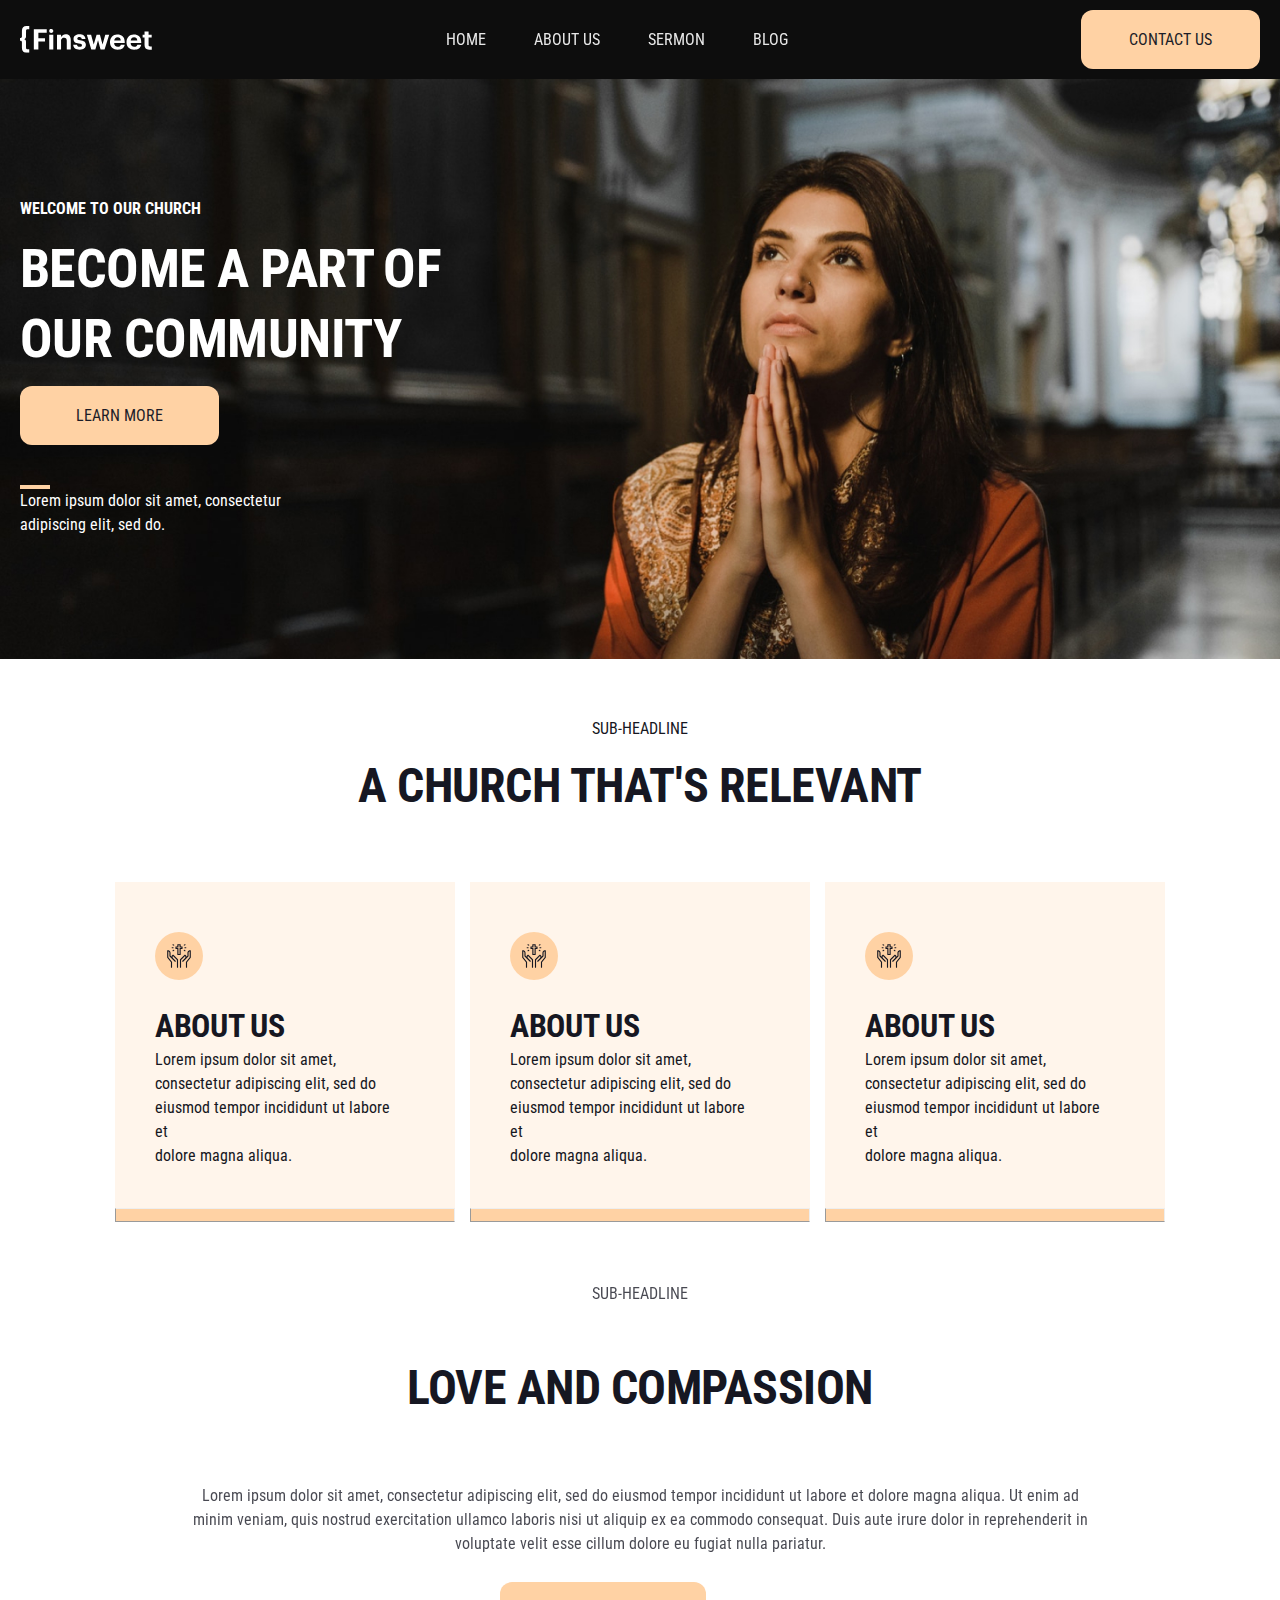
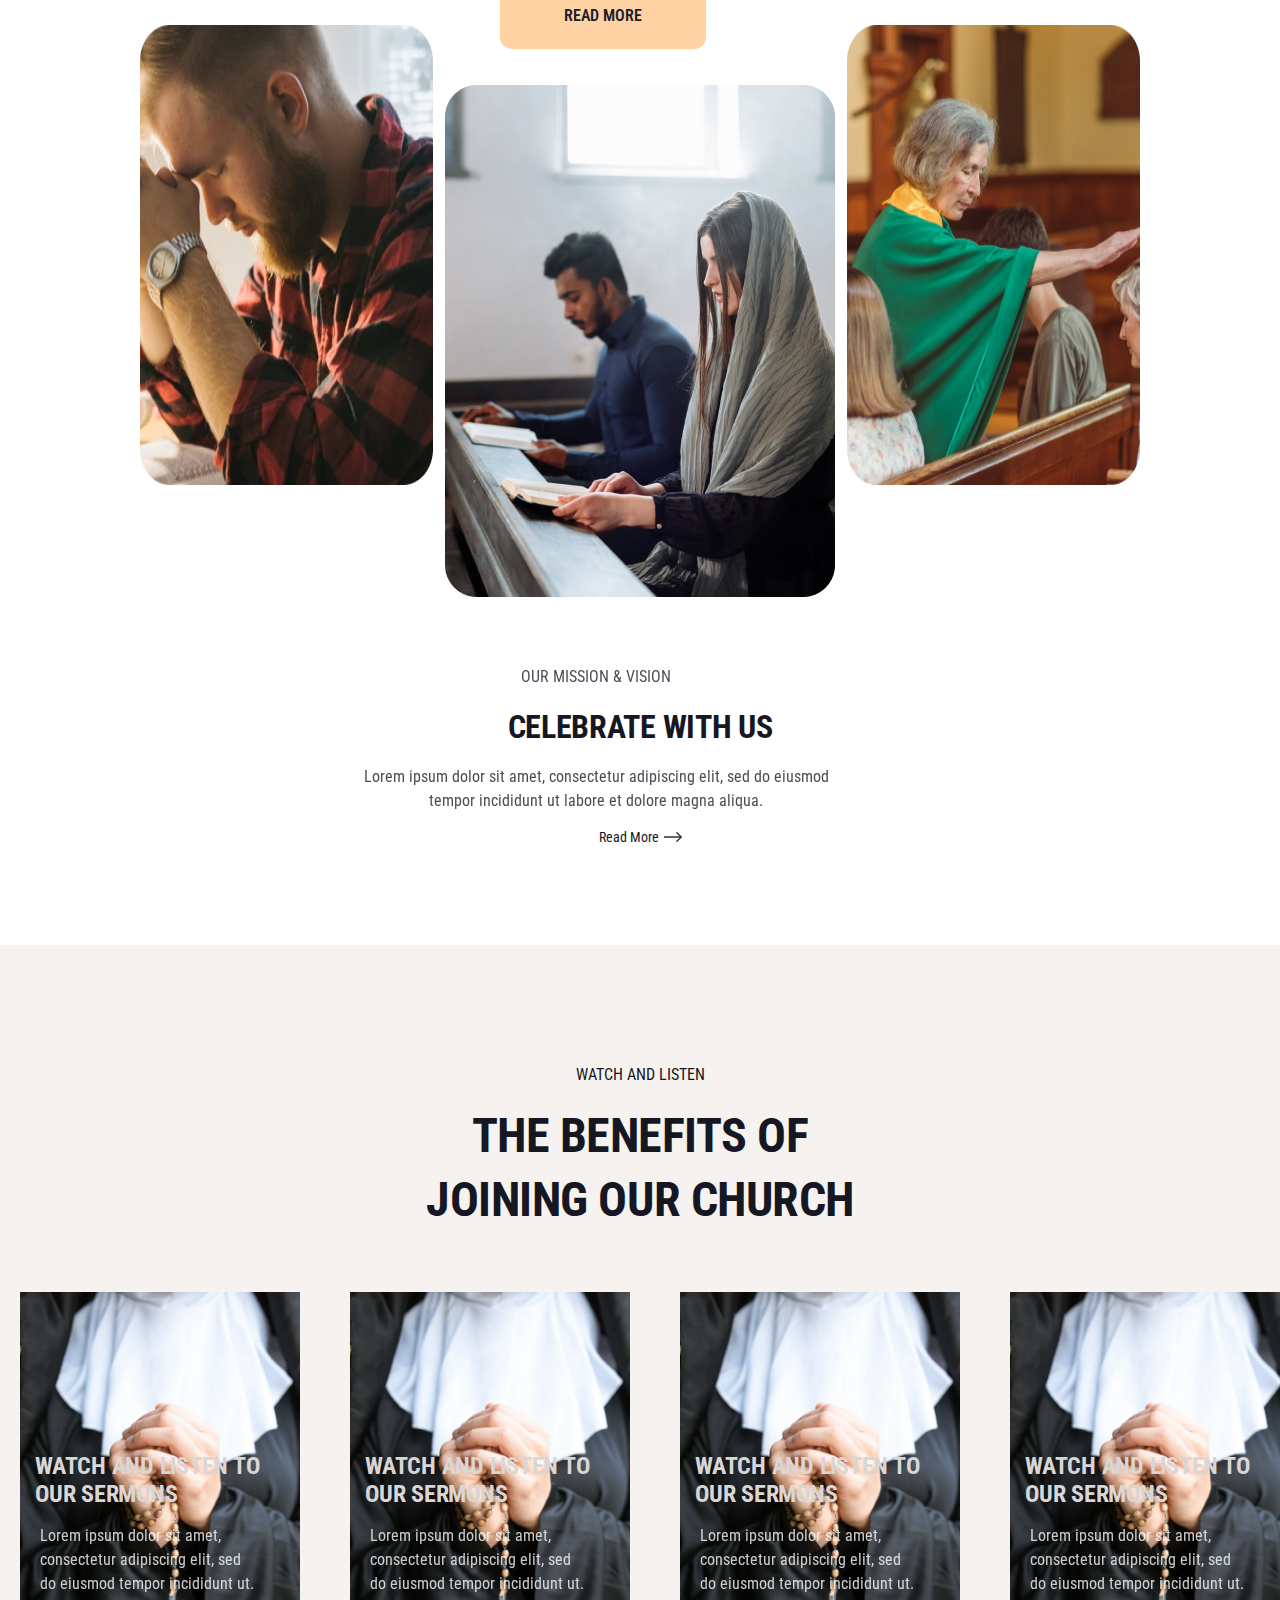
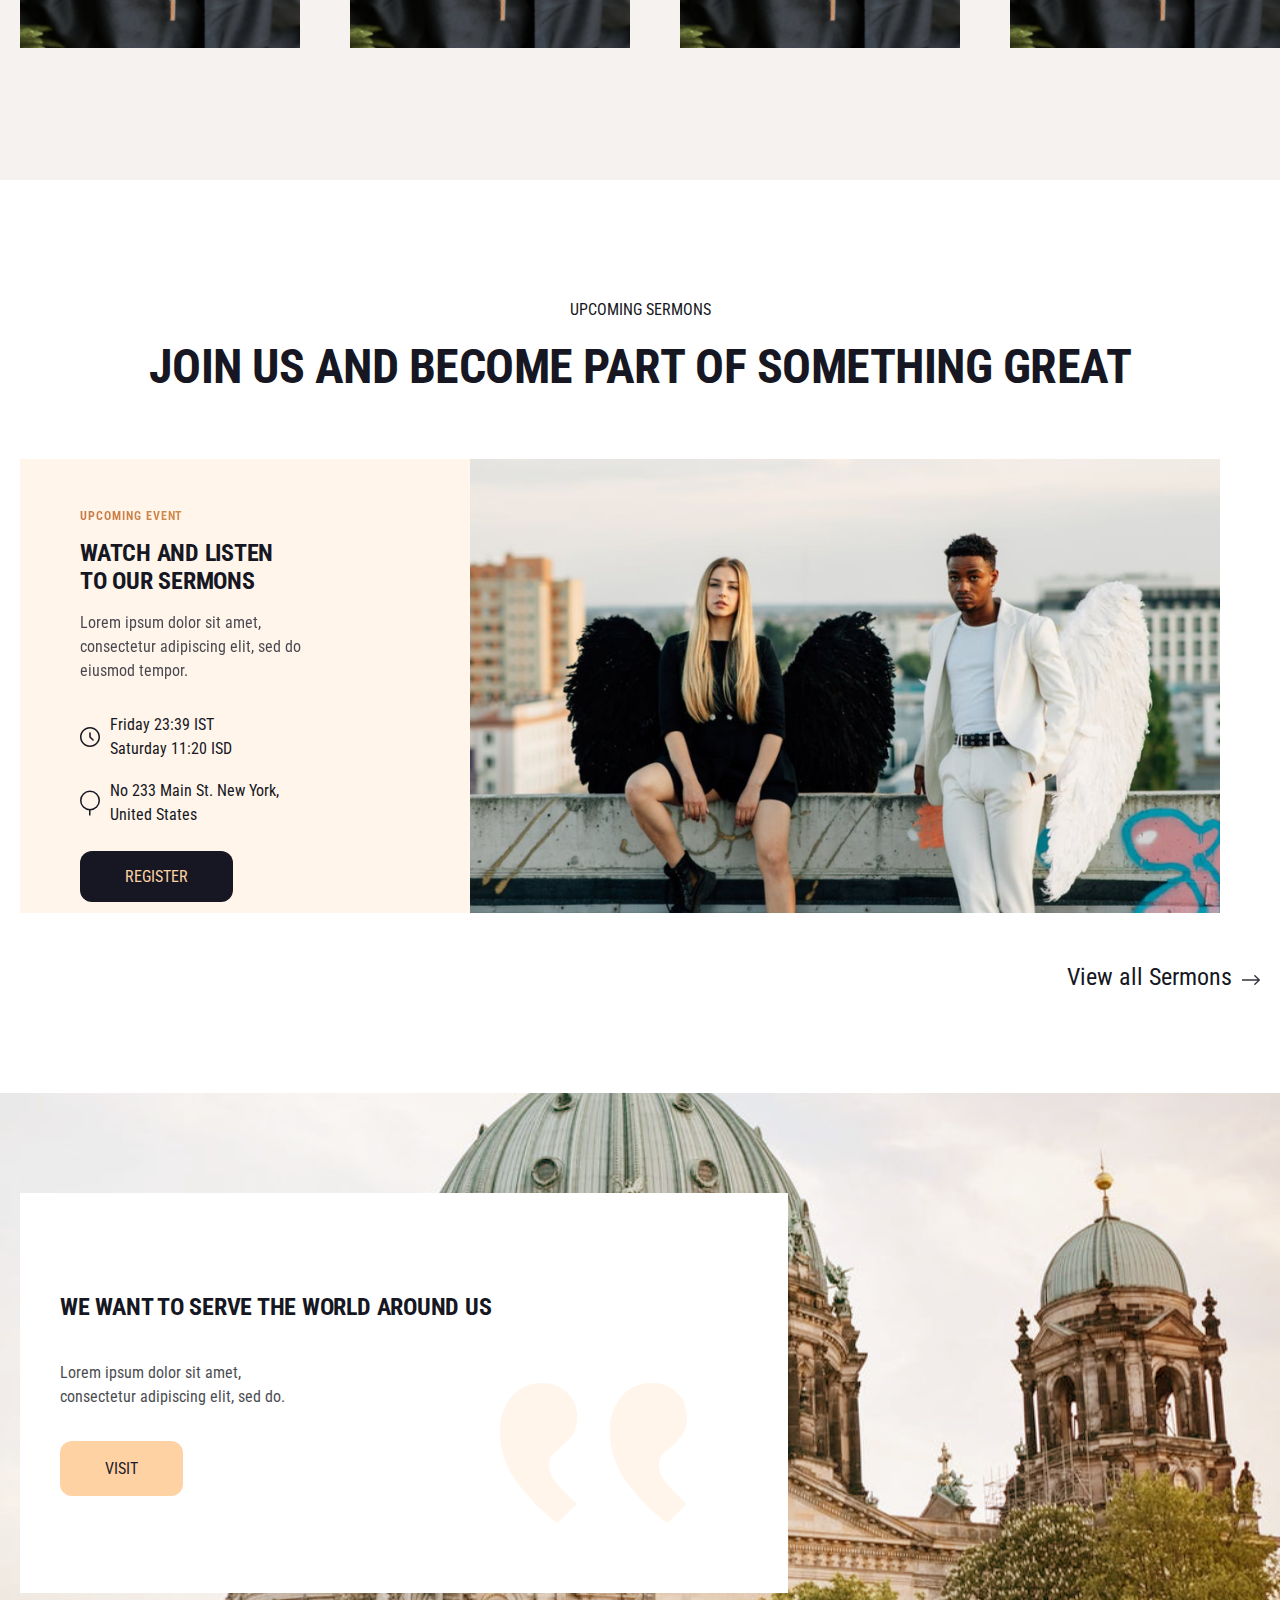
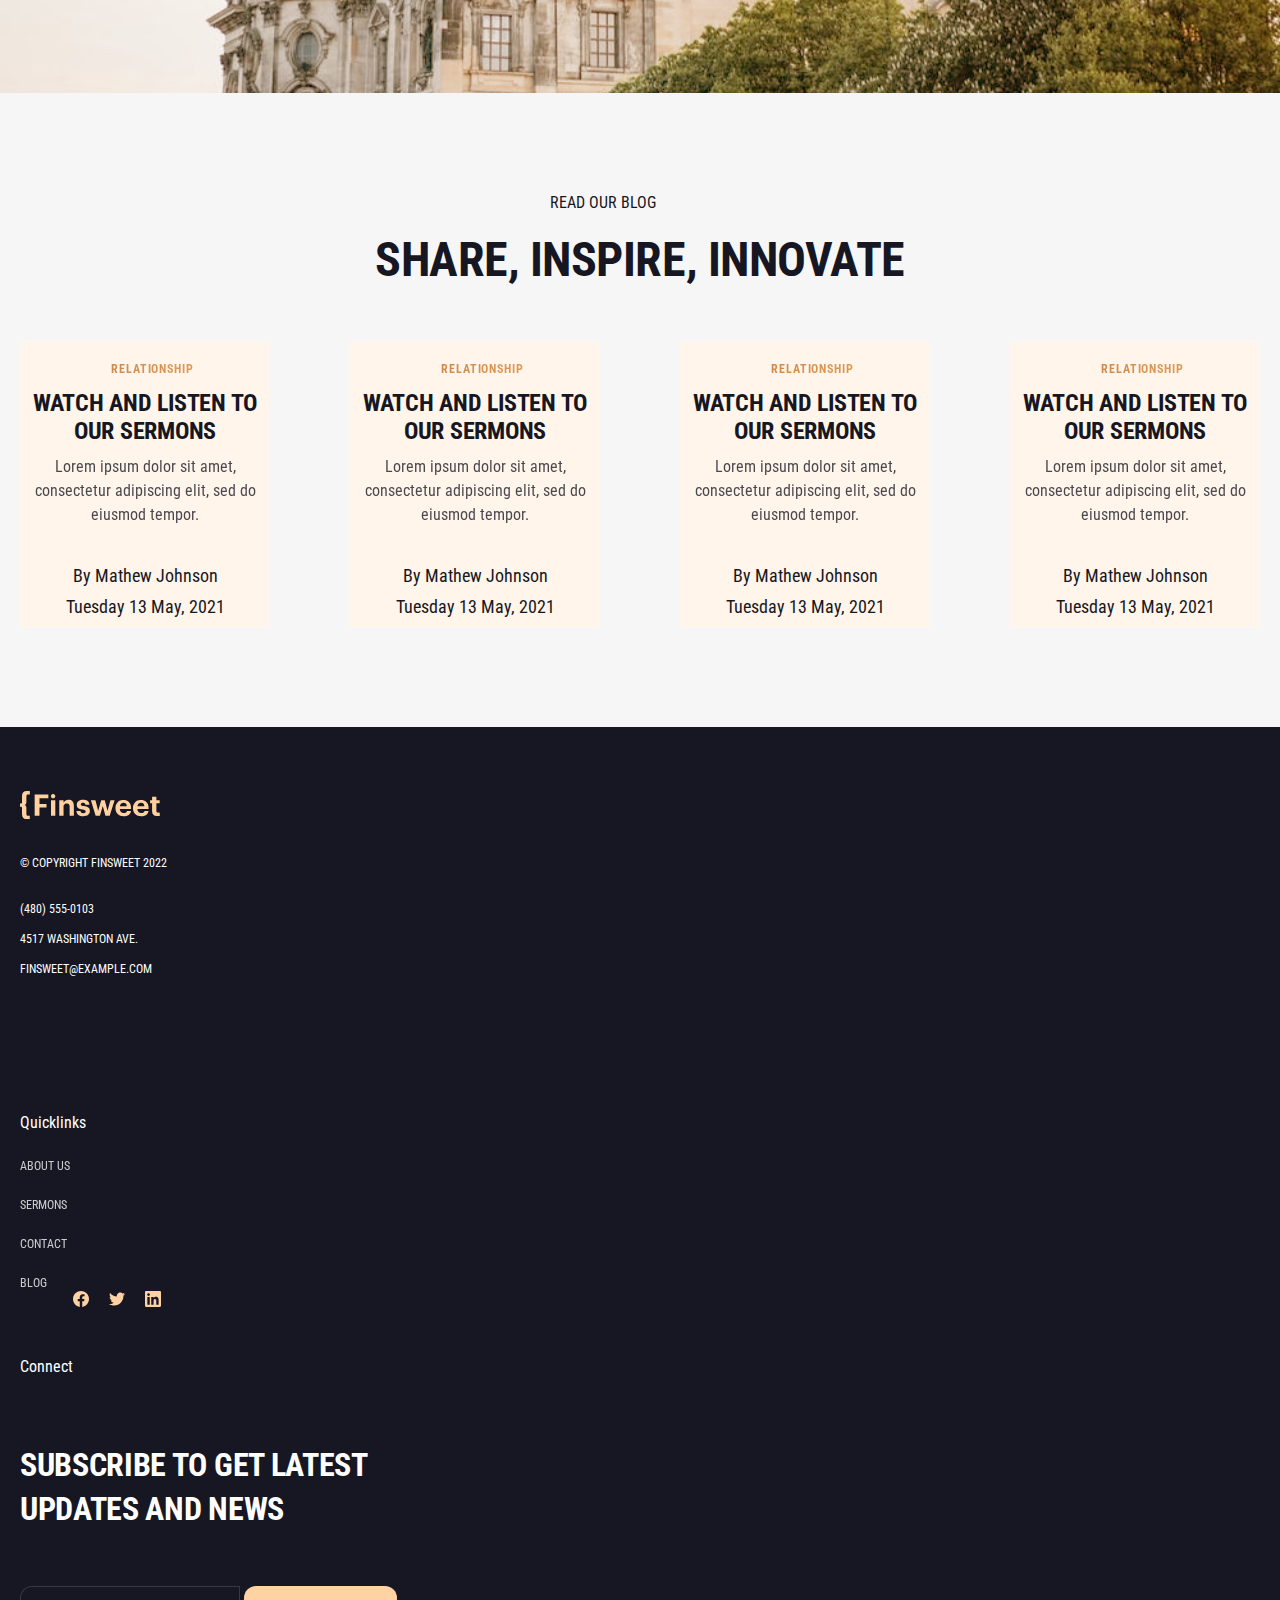
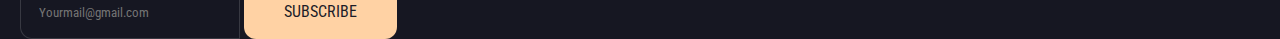
<file: index.html>
<!DOCTYPE html>
<html lang="en">
  <head>
    <meta charset="UTF-8" />
    <meta http-equiv="X-UA-Compatible" content="IE=edge" />
    <meta name="viewport" content="width=device-width, initial-scale=1.0" />
    <title>{Finsweet</title>
    <link rel="stylesheet" href="./css/home.css" />
    <link rel="stylesheet" href="./css/main.css">
  </head>
  <body>
    <!-- Header -->
    <header>
      <div class="container">
        <img class="top_img" src="../images/home_images/Logo_white.svg" alt="sodjfo" />
        <nav>
          <ul class="nav_lists">
            <li class="nav_lists_item">
              <a class="nav_lists_link" href="./home.html">Home</a>
            </li>
            <li class="nav_lists_item">
              <a class="nav_lists_link" href="./about.html">About us</a>
            </li>
            <li class="nav_lists_item">
              <a class="nav_lists_link" href="./sermons.html">Sermon</a>
            </li>
            <li class="nav_lists_item">
              <a class="nav_lists_link" href="./blog.html">Blog</a>
            </li>
          </ul>
        </nav>
        <div>
          <a class="buttons header_button" href="../html/contact.html">Contact us</a>
          <a class="btn_humburger" href="#"
            ><img src="../images/home_images/hamburger_icon.svg" alt="afsa"
          /></a>
        </div>
      </div>
    </header>
    <main>
      <section class="hero">
        <div class="hero_container container">
          <div class="hero-top">
            <p class="hero_text_top">Welcome to our CHURCH</p>
            <h1 class="hero-top_title">Become a part of our community</h1>
            <a class="buttons hero-top_button" href="#">Learn more</a> <br />
          </div>
          <div class="hero_bot"></div>
          <div class="hero_bottom_line"></div>
          <p class="hero_bottom_text">
            Lorem ipsum dolor sit amet, consectetur adipiscing elit, sed do.
          </p>
        </div>
      </section>
      <section class="relevant">
        <div class="container">
          <p class="sub_head">sub-headline</p>
          <h2 class="sub_past">a church that's relevant</h2>
          <div>
            <ul class="relevant_list">
              <li class="relevant_list_item">
                <img class="rel_img" src="../images/home_images/chriss.svg" alt="sdvs" />
                <h3>About us</h3>
                <p>
                  Lorem ipsum dolor sit amet, <br> consectetur adipiscing elit, sed
                  do <br> eiusmod tempor incididunt ut labore et <br> dolore magna aliqua.
                  <hr>
                </p>
              </li>
              <li class="relevant_list_item">
                <img class="rel_img" src="../images/home_images/chriss.svg" alt="sdvs" />
                <h3>About us</h3>
                <p>
                  Lorem ipsum dolor sit amet, <br> consectetur adipiscing elit, sed
                  do <br> eiusmod tempor incididunt ut labore et <br> dolore magna aliqua.
                  <hr>
                </p>
              </li>
              <li class="relevant_list_item third">
                <img class="rel_img" src="../images/home_images/chriss.svg" alt="sdvs" />
                <h3>About us</h3>
                <p>
                  Lorem ipsum dolor sit amet, <br> consectetur adipiscing elit, sed
                  do <br> eiusmod tempor incididunt ut labore et <br> dolore magna aliqua.
                  <hr>
                </p>
              </li>
            </ul>
          </div>
        </div>
      </section>
      <section class="love">
        <div class="container">
            <p class="sub_head">sub-headline</p>
          <h2 class="sub_past">love and compassion</h2>
          <p>Lorem ipsum dolor sit amet, consectetur adipiscing elit, sed do eiusmod tempor incididunt ut labore et dolore magna aliqua. Ut enim ad minim veniam, quis nostrud exercitation ullamco laboris nisi ut aliquip ex ea commodo consequat. Duis aute irure dolor in reprehenderit in voluptate velit esse cillum dolore eu fugiat nulla pariatur.</p>
           <a href="">Read more</a>
          <div class="love_complect">
            <img class="love_imgn k" src="../images/home_images/a-bearded-man-praying-5206040.png" alt="gsg">
            <div class="praying_w"><img src="../images/home_images/man-and-woman-reading-book-while-sitting-on-pews-8468470.png" alt="">
           </div> <img class="k" src="../images/home_images/people-sitting-on-brown-pews-8674151.png" alt="">
           </div>
           <div class="vision">
               <p class="vision_text tek">our mission & vision</p>
               <h2 >celebrate WITH US</h2>
               <p class="tek">Lorem ipsum dolor sit amet, consectetur adipiscing elit, sed do eiusmod tempor incididunt ut labore et dolore magna aliqua.</p>
            <div><a href="#">Read More</a>
            <img src="../images/home_images/Shape.svg" alt="sdgfs"></div>
           </div>
        </div>
      </section>
      <section class="benifit">
        <div class="container">
            <p>Watch and listen</p>
            <h2>THE benefits of <br> joining our church</h2>
            <div class="b_lists">
              <div class="benifit_list">
                 <img class="benifit_img" src="../images/home_images/fashion-man-love-people-5875438.png" alt="dsfs">
                 <div class="benifit_item">
                 <h3>WATCH AND LISTEN TO OUR SERMONS</h3>
                 <p>Lorem ipsum dolor sit amet, consectetur adipiscing elit, sed do eiusmod tempor incididunt ut.</p>
                 </div>
             </div>
              <div class="benifit_list">
                 <img class="benifit_img" src="../images/home_images/fashion-man-love-people-5875438.png" alt="dsfs">
                 <div class="benifit_item">
                 <h3>WATCH AND LISTEN TO OUR SERMONS</h3>
                 <p>Lorem ipsum dolor sit amet, consectetur adipiscing elit, sed do eiusmod tempor incididunt ut.</p>
                 </div>
             </div>
              <div class="benifit_list">
                 <img class="benifit_img" src="../images/home_images/fashion-man-love-people-5875438.png" alt="dsfs">
                 <div class="benifit_item">
                 <h3>WATCH AND LISTEN TO OUR SERMONS</h3>
                 <p>Lorem ipsum dolor sit amet, consectetur adipiscing elit, sed do eiusmod tempor incididunt ut.</p>
                 </div>
             </div>
              <div class="benifit_list">
                 <img class="benifit_img" src="../images/home_images/fashion-man-love-people-5875438.png" alt="dsfs">
                 <div class="benifit_item">
                 <h3>WATCH AND LISTEN TO OUR SERMONS</h3>
                 <p>Lorem ipsum dolor sit amet, consectetur adipiscing elit, sed do eiusmod tempor incididunt ut.</p>
                 </div>
             </div>
        </div>
      </section>
      <section class="register">
        <div class="container">
          <p>Upcoming SERMONS</p>
          <h2>join us and become part of something great</h2>
          <div class="register_sides">
            <div class="register_left">
              <p>Upcoming Event</p>
              <h3>WATCH AND LISTEN TO OUR SERMONS</h3>
              <p>Lorem ipsum dolor sit amet, consectetur adipiscing elit, sed do eiusmod tempor.</p>
              <div class="register_left_left"><img src="../images/home_images/clock.svg" alt="feaff">
              <p class="register_time">Friday 23:39 IST <br> Saturday 11:20 ISD</p></div>
              <br> <br>
              <div class="register_left_right"><img src="../images/home_images/unknown.svg" alt="sdgsg">
              <p class="register_time">No 233 Main St. New York, <br> United States</p></div>
              <a href="#">Register</a>
            </div>
            <img src="../images/home_images/a-man-and-woman-wearing-angel-costumes-8513040.png" alt="sfsfs">
          </div>
          <div class="register_view"><a href="#">View all Sermons</a>  
          <a href="#"><img src="../images/home_images/Shape.svg" alt="sdss"></a></div>
        </div>
      </section>
      <section class="serving">
        <div class="container">
          <div class="serving_container">
           <h3 class="serving_container_title ">We want to serve the world around us</h3>
            <p>Lorem ipsum dolor sit amet, consectetur adipiscing elit, sed do.</p>
            <img class="vergul" src="../images/home_images/vergul.svg" alt="wdsds">
            <a href="#">Visit</a>
          </div>
        </div>
      </section>
      <section class="blog">
        <div class="container">
          <p class="sem">Read our Blog</p>
          <h2>SHARE, INSPIRE, INNOVATE</h2>
          <ul class="blog_list">
            <li class="blog_list_item five">
              <p class="one">Relationship</p>
              <h3>WATCH AND LISTEN TO OUR SERMONS</h3>
              <p class="two">Lorem ipsum dolor sit amet, consectetur adipiscing elit, sed do eiusmod tempor.</p>
              <p class="three">By Mathew Johnson</p>
              <p class="four">Tuesday 13 May, 2021</p>
            </li>
            <li class="blog_list_item five">
              <p class="one">Relationship</p>
              <h3>WATCH AND LISTEN TO OUR SERMONS</h3>
              <p class="two">Lorem ipsum dolor sit amet, consectetur adipiscing elit, sed do eiusmod tempor.</p>
              <p class="three">By Mathew Johnson</p>
              <p class="four">Tuesday 13 May, 2021</p>
            </li>
            <li class="blog_list_item">
              <p class="one">Relationship</p>
              <h3>WATCH AND LISTEN TO OUR SERMONS</h3>
              <p class="two">Lorem ipsum dolor sit amet, consectetur adipiscing elit, sed do eiusmod tempor.</p>
              <p class="three">By Mathew Johnson</p>
              <p class="four">Tuesday 13 May, 2021</p>
            </li>
            <li class="blog_list_item">
              <p class="one">Relationship</p>
              <h3>WATCH AND LISTEN TO OUR SERMONS</h3>
              <p class="two">Lorem ipsum dolor sit amet, consectetur adipiscing elit, sed do eiusmod tempor.</p>
              <p class="three">By Mathew Johnson</p>
              <p class="four">Tuesday 13 May, 2021</p>
            </li>
          </ul>
        </div>
      </section>
    </main>
    <footer>
      <div class="container">
          <div class="footer">
              <div class="left">
                  <img class="logo" src="../images/home_images/Logo.svg" alt="Logo">
                  <p class="p-desc p-top">© Copyright Finsweet 2022</p>
                  <p class="p-desc p-top"><a class="p-desc p-top" href="tel:(480) 555-0103">(480) 555-0103</a></p>
                  <p class="p-desc p-top2"><a href=""></a> 4517 Washington Ave. </p>
                  <p class="p-desc p-top2 mar-bot">finsweet@example.com</p>
              </div>
              <div class="center1">
                  <p class="quick">Quicklinks</p>
                  <a href="../html/about.html">About us</a><br>
                  <a href="../html/sermons.html">Sermons</a><br>
                  <a href="../html/contact.html">Contact</a><br>
                  <a href="../html/blog.html">Blog</a>
              </div>
              <div class="center2">
                  <p>Connect</p>
                  <a href="#">
                      <img class="fb" src="../images/home_images/Vector.svg" alt="facebook">
                  </a>
                  <a href="#">
                      <img class="soc-m" src="../images/home_images/tw.svg" alt="twitter">
                  </a>
                  <a href="#">
                      <img class="soc-m" src="../images/home_images/in.svg" alt="Linked-in">
                  </a>
              </div>
              <div class="right">
                  <h2>Subscribe to get Latest <br> Updates and News</h2>
                  <form action="https://echo.htmlacademy.ru/" method="post">
                      <input name="email" type="email" placeholder="Yourmail@gmail.com">
                      <button>Subscribe</button>
                  </form>
              </div>
          </div>
      </div>

  </footer>
  </body>
</html>
</file>
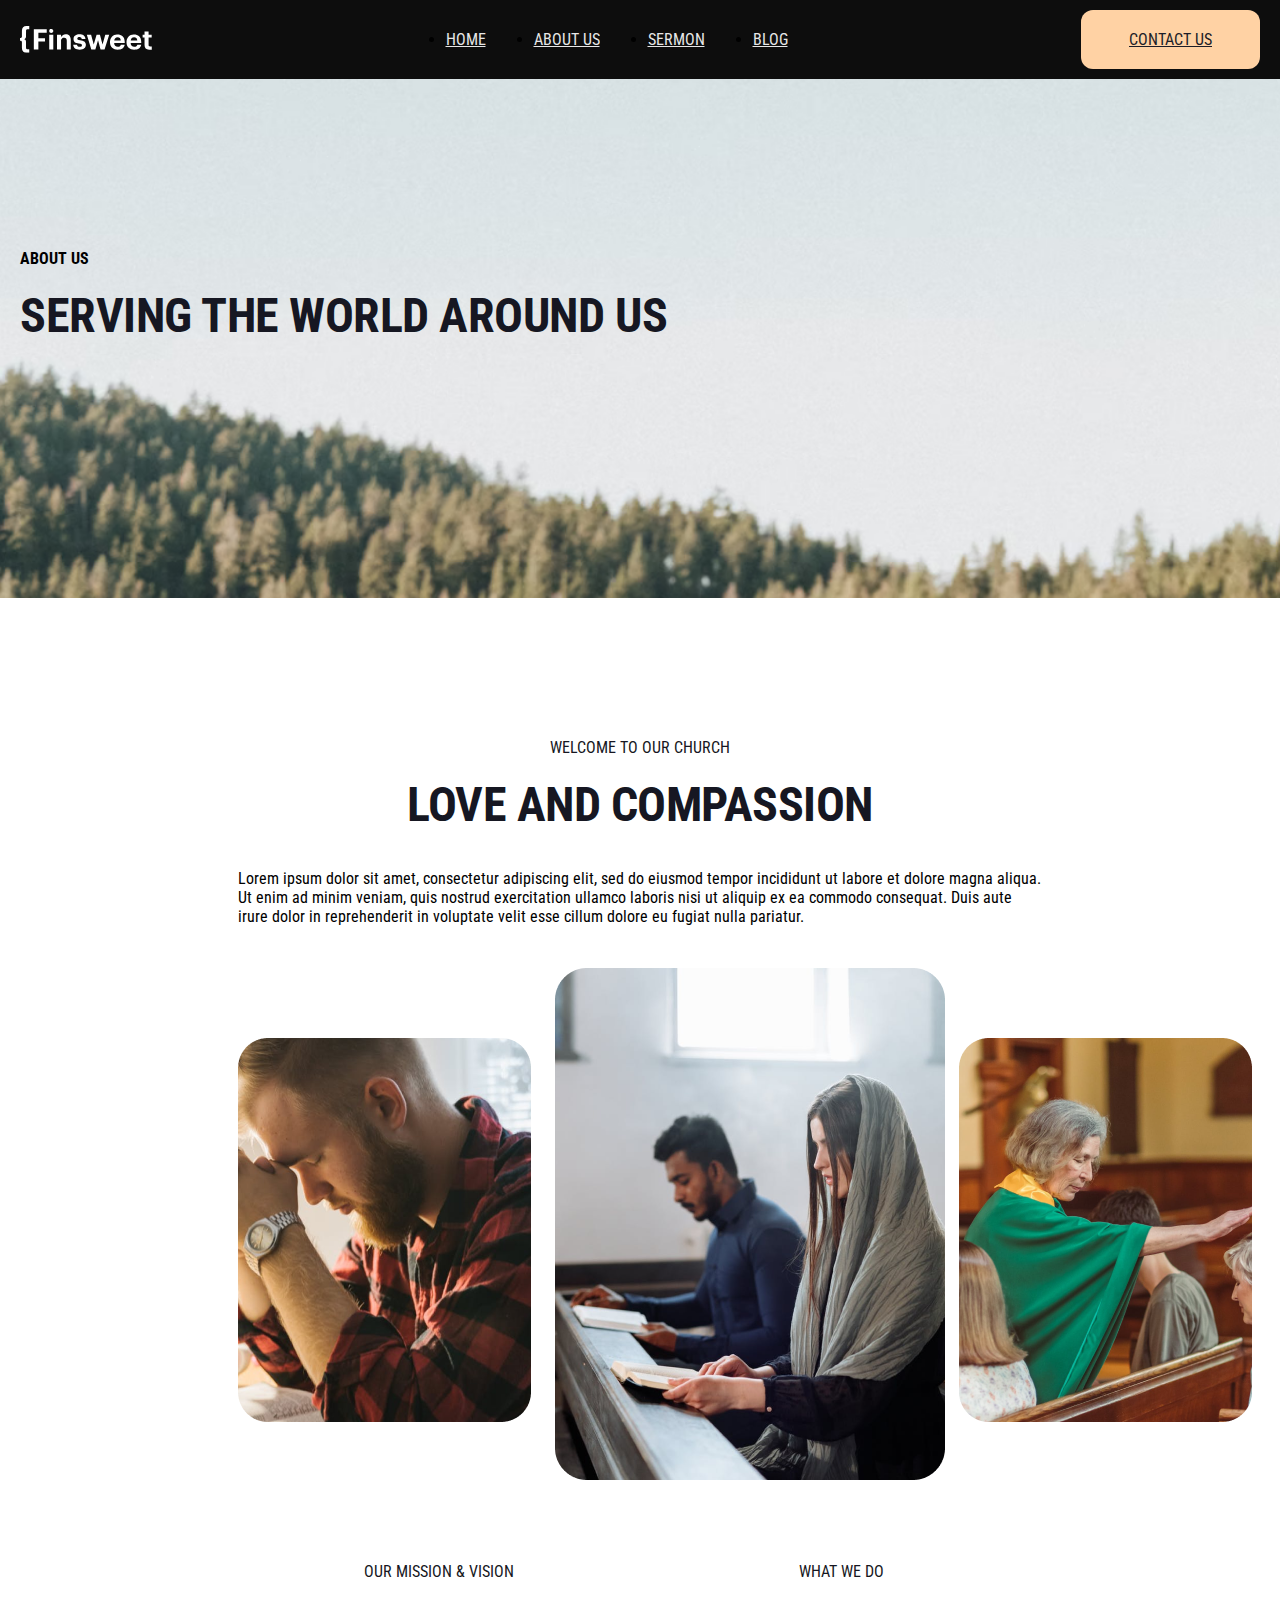
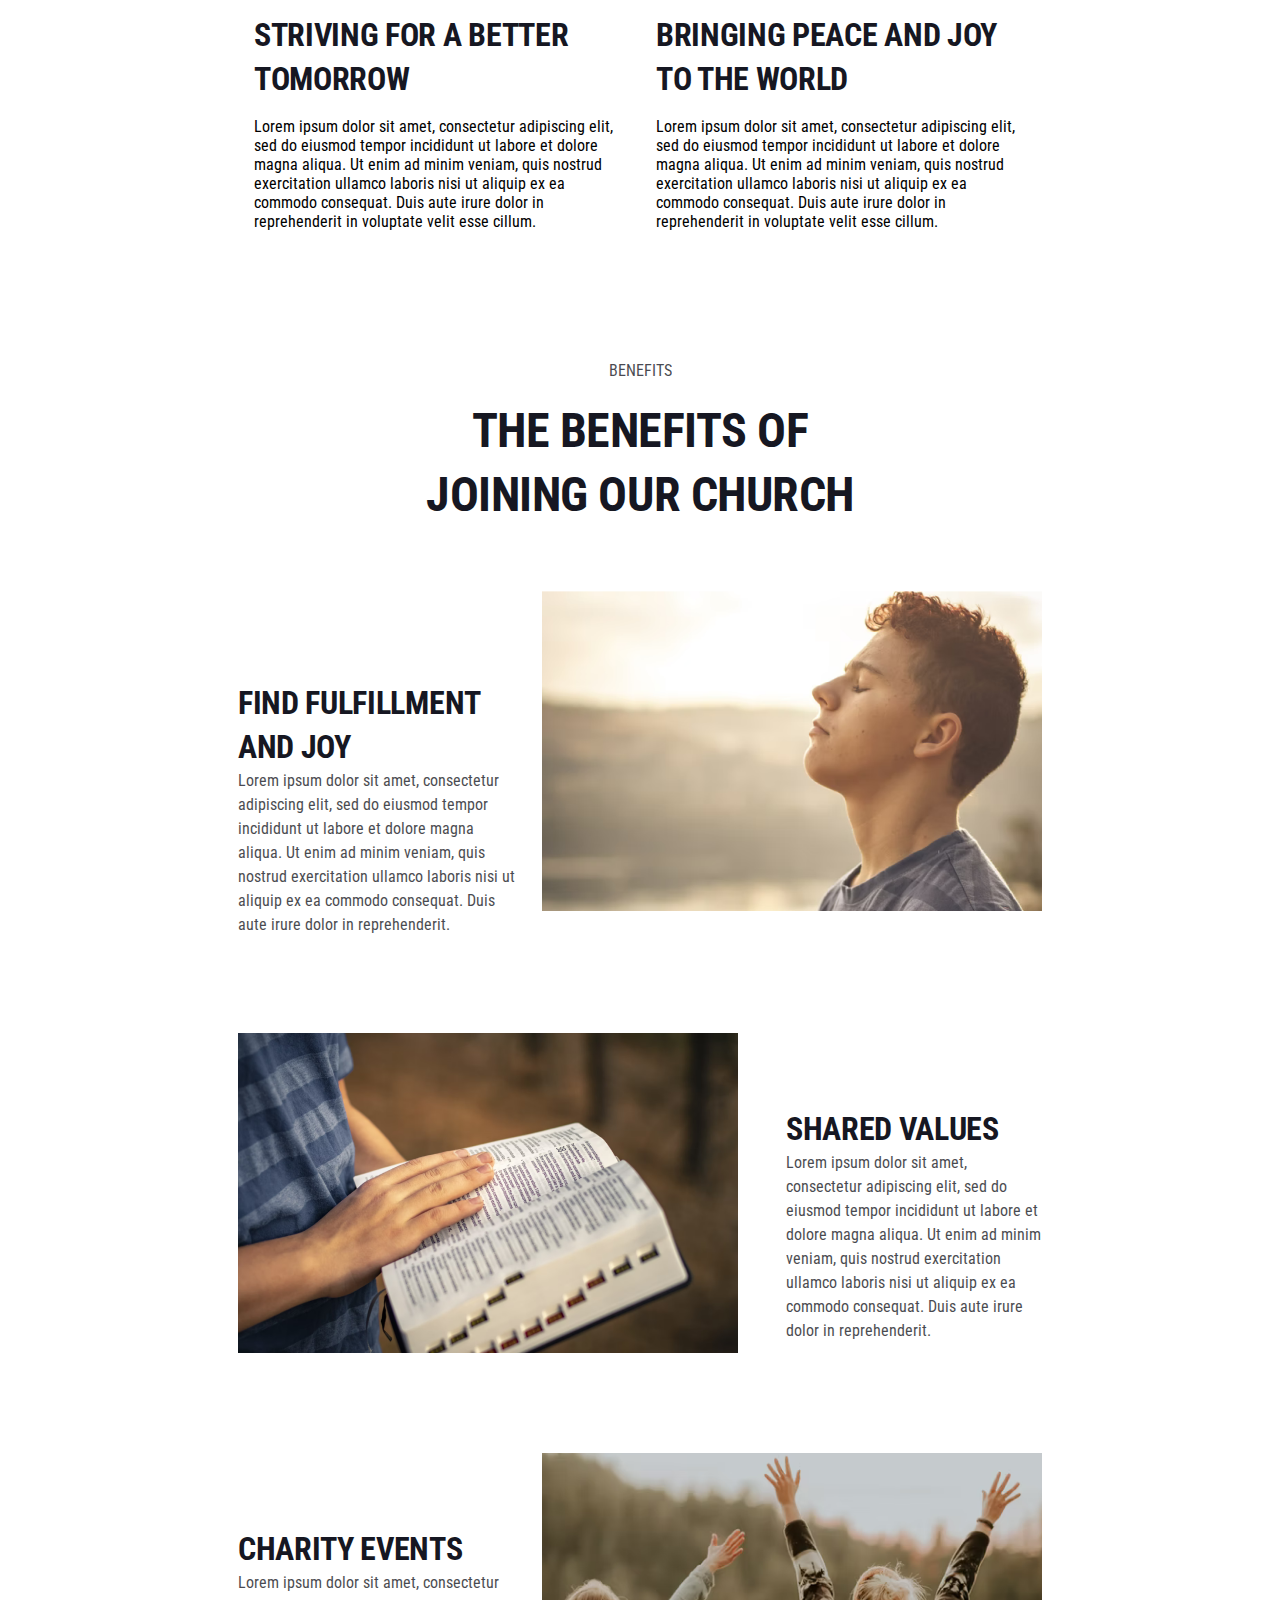
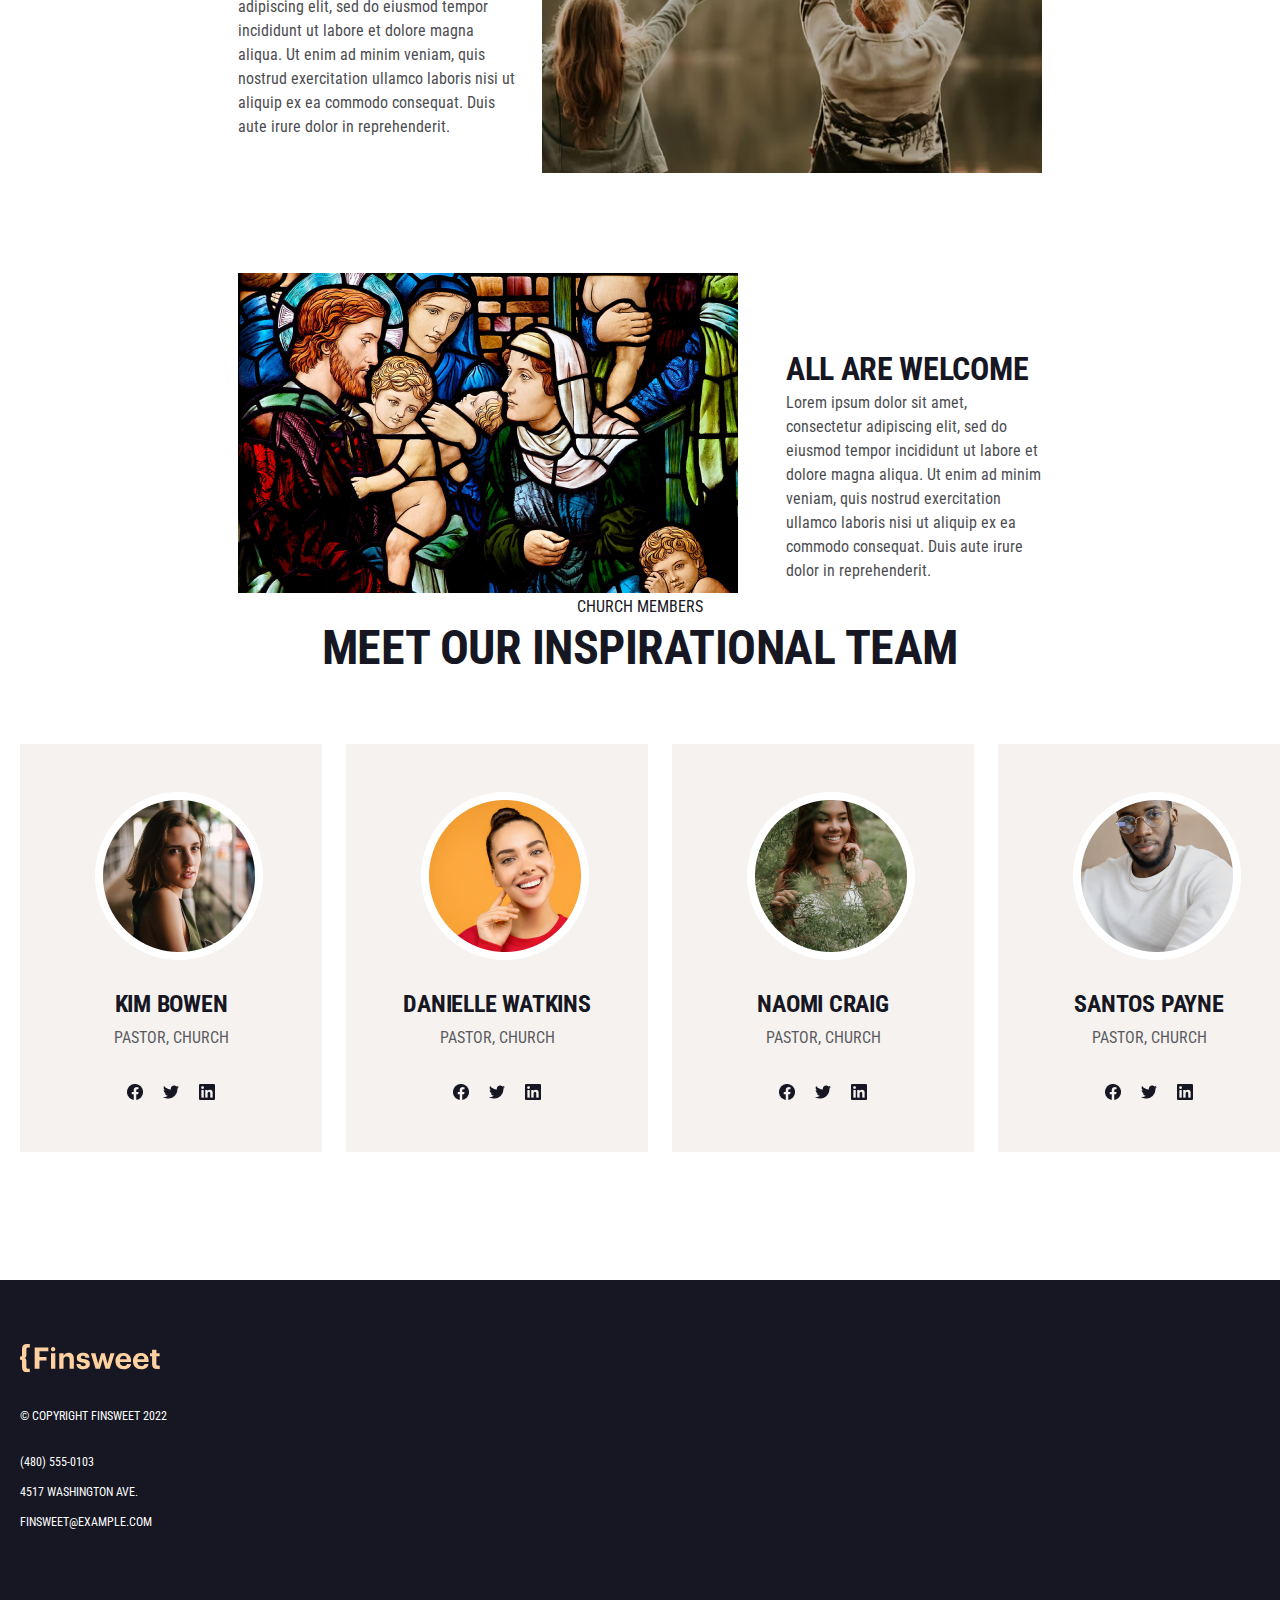
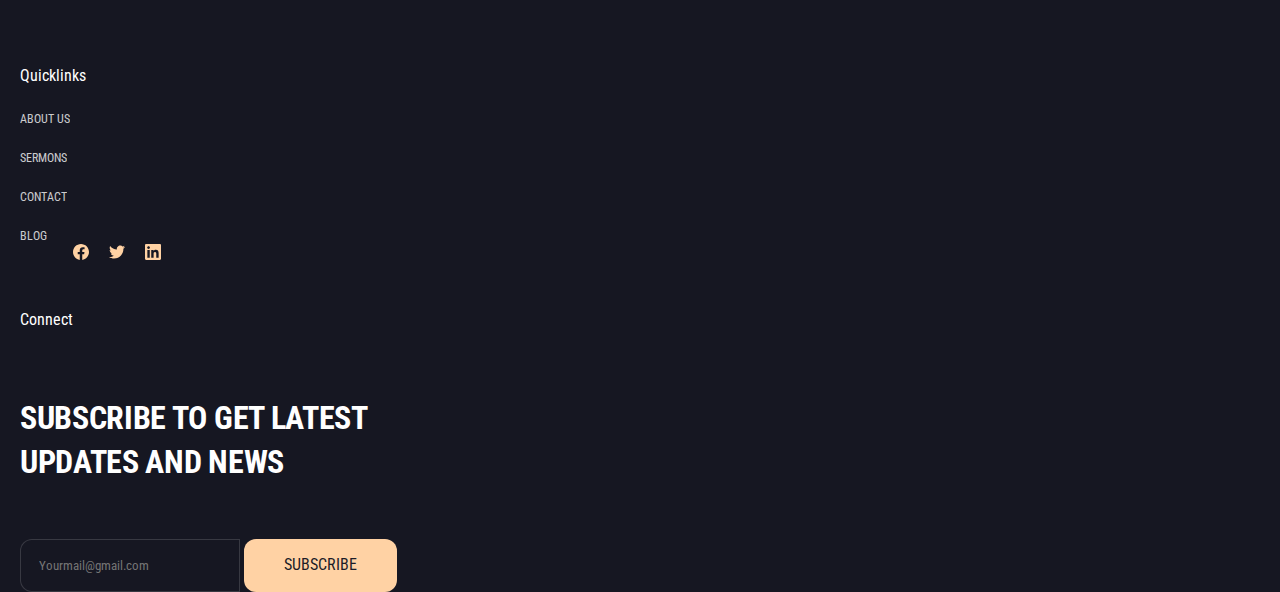
<file: about.html>
<!DOCTYPE html>
<html lang="en">

<head>
    <meta charset="UTF-8">
    <meta http-equiv="X-UA-Compatible" content="IE=edge">
    <meta name="viewport" content="width=device-width, initial-scale=1.0">
    <title>About us</title>
    <link rel="stylesheet" href="./css/about.css">
    <link rel="stylesheet" href="./css/main.css">
</head>

<body>
    <!-- Header -->
    <header>
        <div class="container">
            <img class="top_img" src="../images/home_images/Logo_white.svg" alt="sodjfo" />
            <nav>
                <ul class="nav_lists">
                    <li class="nav_lists_item">
                        <a class="nav_lists_link" href="./home.html">Home</a>
                    </li>
                    <li class="nav_lists_item">
                        <a class="nav_lists_link" href="./about.html">About us</a>
                    </li>
                    <li class="nav_lists_item">
                        <a class="nav_lists_link" href="./sermons.html">Sermon</a>
                    </li>
                    <li class="nav_lists_item">
                        <a class="nav_lists_link" href="./blog.html">Blog</a>
                    </li>
                </ul>
            </nav>
            <div>
                <a class="buttons header_button" href="../html/contact.html">Contact us</a>
                <a class="btn_humburger" href="#"><img src="../images/home_images/hamburger_icon.svg" alt="afsa" /></a>
            </div>
        </div>
    </header>
    <main>
        <section class="hero_section">
            <div class="hero container">
                <p>About us</p>
                <h2>Serving the world around us</h2>
            </div>
        </section>

        <section class="welcome_section">
            <div class="welcome container2">

                <p>Welcome to our CHURCH</p>
                <h2>love and compassion</h2>
                <p>Lorem ipsum dolor sit amet, consectetur adipiscing elit, sed do eiusmod tempor incididunt ut labore
                    et dolore magna aliqua. Ut enim ad minim veniam, quis nostrud exercitation ullamco laboris nisi ut
                    aliquip ex ea commodo consequat. Duis aute irure dolor in reprehenderit in voluptate velit esse
                    cillum dolore eu fugiat nulla pariatur.</p>


                <div class="love_complect">
                    <img class="love_img" src="../images/about_images/welcome_img1.png" alt="gsg">
                    <div class="praying_w"><img src="../images/about_images/welcome_img2.png " alt="gsg">
                    </div> <img class="love_img" src="../images/about_images/welcome_img3.png" alt="gsg">
                </div>

                <div class="extra">
                    <img src="../images/about_images/welcome_img2.png " alt="gsg">
                </div>
                <div class="welcome_bottom ">
                    <div class="left">
                        <p>OUR MISSIOn & Vision</p>
                        <h4>STRIVING FOR A BETTER TOMORROW</h4>
                        <p>Lorem ipsum dolor sit amet, consectetur adipiscing elit, sed do eiusmod tempor incididunt ut
                            labore et dolore magna aliqua. Ut enim ad minim veniam, quis nostrud exercitation ullamco
                            laboris nisi ut aliquip ex ea commodo consequat. Duis aute irure dolor in reprehenderit in
                            voluptate velit esse cillum.</p>
                    </div>
                    <div class="right">
                        <p>WHAT WE DO</p>
                        <h4>BRINgING PEACE AND JOY TO THE WORLD</h4>
                        <p>Lorem ipsum dolor sit amet, consectetur adipiscing elit, sed do eiusmod tempor incididunt ut
                            labore et dolore magna aliqua. Ut enim ad minim veniam, quis nostrud exercitation ullamco
                            laboris nisi ut aliquip ex ea commodo consequat. Duis aute irure dolor in reprehenderit in
                            voluptate velit esse cillum.</p>
                    </div>
                </div>
            </div>
        </section>

        <section class="benefits_section">
            <div class="benefits container2">
                <p>BENEFITS</p>
                <h2>THE benefits of <br> joining our church</h2>
                <div class="section1">
                    <div class="left">
                        <h4>find fulfillment and joy</h4>
                        <p>Lorem ipsum dolor sit amet, consectetur adipiscing elit, sed do eiusmod tempor incididunt ut
                            labore et dolore magna aliqua. Ut enim ad minim veniam, quis nostrud exercitation ullamco
                            laboris nisi ut aliquip ex ea commodo consequat. Duis aute irure dolor in reprehenderit.</p>
                    </div>
                    <div class="right">
                        <img src="../images/about_images/Benefits1.png" alt="Benefits1">
                    </div>
                </div>
                <div class="section2">
                    <div class="left">
                        <h4>shared values</h4>
                        <p>Lorem ipsum dolor sit amet, consectetur adipiscing elit, sed do eiusmod tempor incididunt ut
                            labore et dolore magna aliqua. Ut enim ad minim veniam, quis nostrud exercitation ullamco
                            laboris nisi ut aliquip ex ea commodo consequat. Duis aute irure dolor in reprehenderit.</p>
                    </div>
                    <div class="right">
                        <img src="../images/about_images/Benefits2.png" alt="Benefits1">
                    </div>
                </div>
                <div class="section3">
                    <div class="left">
                        <h4>charity events</h4>
                        <p>Lorem ipsum dolor sit amet, consectetur adipiscing elit, sed do eiusmod tempor incididunt ut
                            labore et dolore magna aliqua. Ut enim ad minim veniam, quis nostrud exercitation ullamco
                            laboris nisi ut aliquip ex ea commodo consequat. Duis aute irure dolor in reprehenderit.</p>
                    </div>
                    <div class="right">
                        <img src="../images/about_images/Benefits3.png" alt="Benefits1">
                    </div>
                </div>
                <div class="section4">
                    <div class="left">
                        <h4>All are welcome</h4>
                        <p>Lorem ipsum dolor sit amet, consectetur adipiscing elit, sed do eiusmod tempor incididunt ut
                            labore et dolore magna aliqua. Ut enim ad minim veniam, quis nostrud exercitation ullamco
                            laboris nisi ut aliquip ex ea commodo consequat. Duis aute irure dolor in reprehenderit.</p>
                    </div>
                    <div class="right">
                        <img src="../images/about_images/Benefits4.png" alt="Benefits1">
                    </div>
                </div>
            </div>
        </section>

        <section class="our_team_section">
            <div class="our_team container">
                <p>church members</p>
                <h2>meet our Inspirational team</h2>
                <div class="boxes">
                    <div class="box1">
                        <img class="person" src="../images/about_images/box1_image.png" alt="box1">
                        <h5>Kim Bowen</h5>
                        <p>Pastor, Church</p>
                        <div class="social">


                            <a href="#"><img class="fb" src="../images/about_images/facebook.png" alt="facebook"></a>
                            <a href="#"><img class="soc-m" src="../images/about_images/twitter.png" alt="twitter">
                            </a>
                            <a href="#"> <img class="soc-m" src="../images/about_images/Linkedin.png" alt="Linked-in">
                            </a>
                        </div>
                    </div>
                    <div class="box2">
                        <img class="person" src="../images/about_images/box2_image.png" alt="box2">
                        <h5>Danielle Watkins</h5>
                        <p>Pastor, Church</p>
                        <div class="social">


                            <a href="#"><img class="fb" src="../images/about_images/facebook.png" alt="facebook"></a>
                            <a href="#"><img class="soc-m" src="../images/about_images/twitter.png" alt="twitter">
                            </a>
                            <a href="#"> <img class="soc-m" src="../images/about_images/Linkedin.png" alt="Linked-in">
                            </a>
                        </div>
                    </div>
                    <div class="box3">
                        <img class="person" src="../images/about_images/box3_image.png" alt="box3">
                        <h5>Naomi Craig</h5>
                        <p>Pastor, Church</p>
                        <div class="social">


                            <a href="#"><img class="fb" src="../images/about_images/facebook.png" alt="facebook"></a>
                            <a href="#"><img class="soc-m" src="../images/about_images/twitter.png" alt="twitter">
                            </a>
                            <a href="#"> <img class="soc-m" src="../images/about_images/Linkedin.png" alt="Linked-in">
                            </a>
                        </div>
                    </div>
                    <div class="box4">
                        <img class="person" src="../images/about_images/box4_image.png" alt="box4">
                        <h5>Santos Payne</h5>
                        <p>Pastor, Church</p>
                        <div class="social">


                            <a href="#"><img class="fb" src="../images/about_images/facebook.png" alt="facebook"></a>
                            <a href="#"><img class="soc-m" src="../images/about_images/twitter.png" alt="twitter">
                            </a>
                            <a href="#"> <img class="soc-m" src="../images/about_images/Linkedin.png" alt="Linked-in">
                            </a>
                        </div>
                    </div>
                </div>
            </div>
        </section>
    </main>
    <footer>
        <div class="container">
            <div class="footer">
                <div class="left">
                    <img class="logo" src="../images/home_images/Logo.svg" alt="Logo">
                    <p class="p-desc p-top">© Copyright Finsweet 2022</p>
                    <p class="p-desc p-top"><a class="p-desc p-top" href="tel:(480) 555-0103">(480) 555-0103</a></p>
                    <p class="p-desc p-top2"><a href=""></a> 4517 Washington Ave. </p>
                    <p class="p-desc p-top2 mar-bot">finsweet@example.com</p>
                </div>
                <div class="center1">
                    <p class="quick">Quicklinks</p>
                    <a href="../html/about.html">About us</a><br>
                    <a href="../html/sermons.html">Sermons</a><br>
                    <a href="../html/contact.html">Contact</a><br>
                    <a href="../html/blog.html">Blog</a>
                </div>
                <div class="center2">
                    <p>Connect</p>
                    <a href="#">
                        <img class="fb" src="../images/home_images/Vector.svg" alt="facebook">
                    </a>
                    <a href="#">
                        <img class="soc-m" src="../images/home_images/tw.svg" alt="twitter">
                    </a>
                    <a href="#">
                        <img class="soc-m" src="../images/home_images/in.svg" alt="Linked-in">
                    </a>
                </div>
                <div class="right">
                    <h2>Subscribe to get Latest <br> Updates and News</h2>
                    <form action="https://echo.htmlacademy.ru/" method="post">
                        <input name="email" type="email" placeholder="Yourmail@gmail.com">
                        <button>Subscribe</button>
                    </form>
                </div>
            </div>
        </div>

    </footer>

</html>
</file>
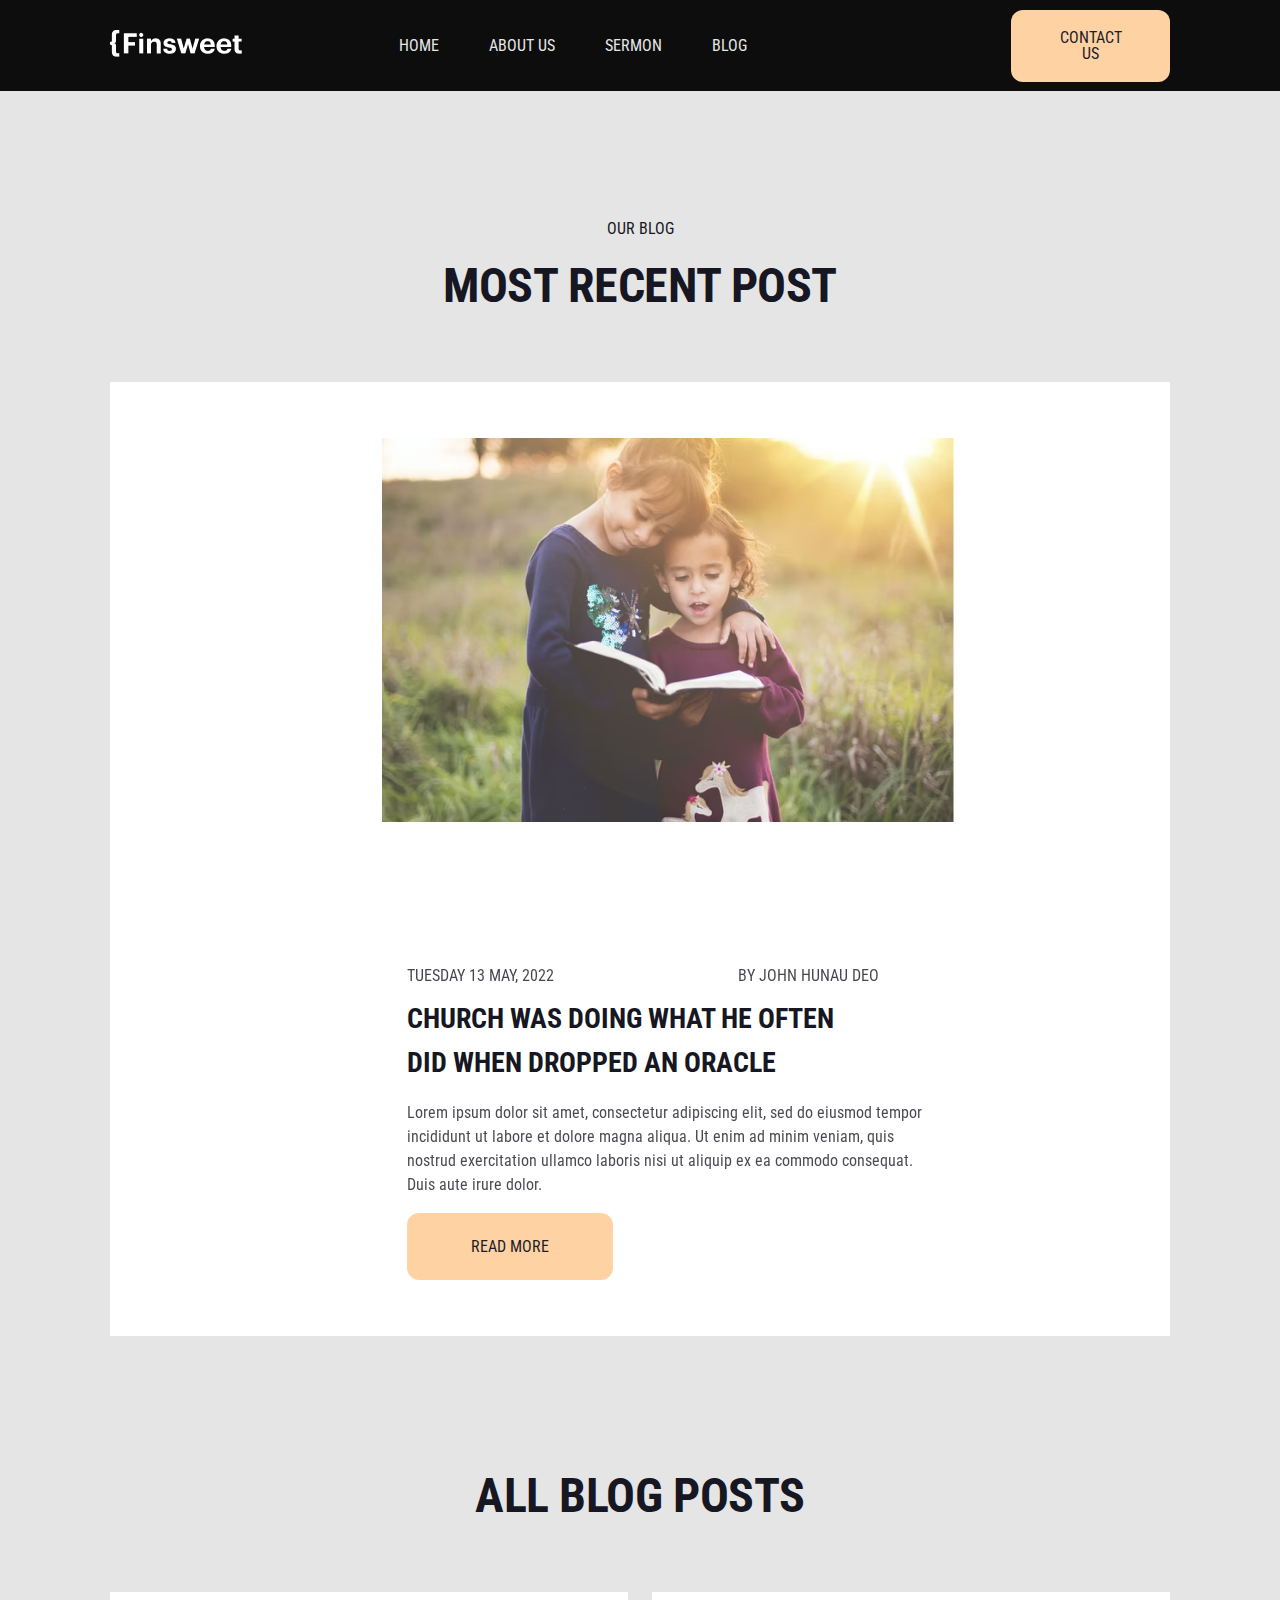
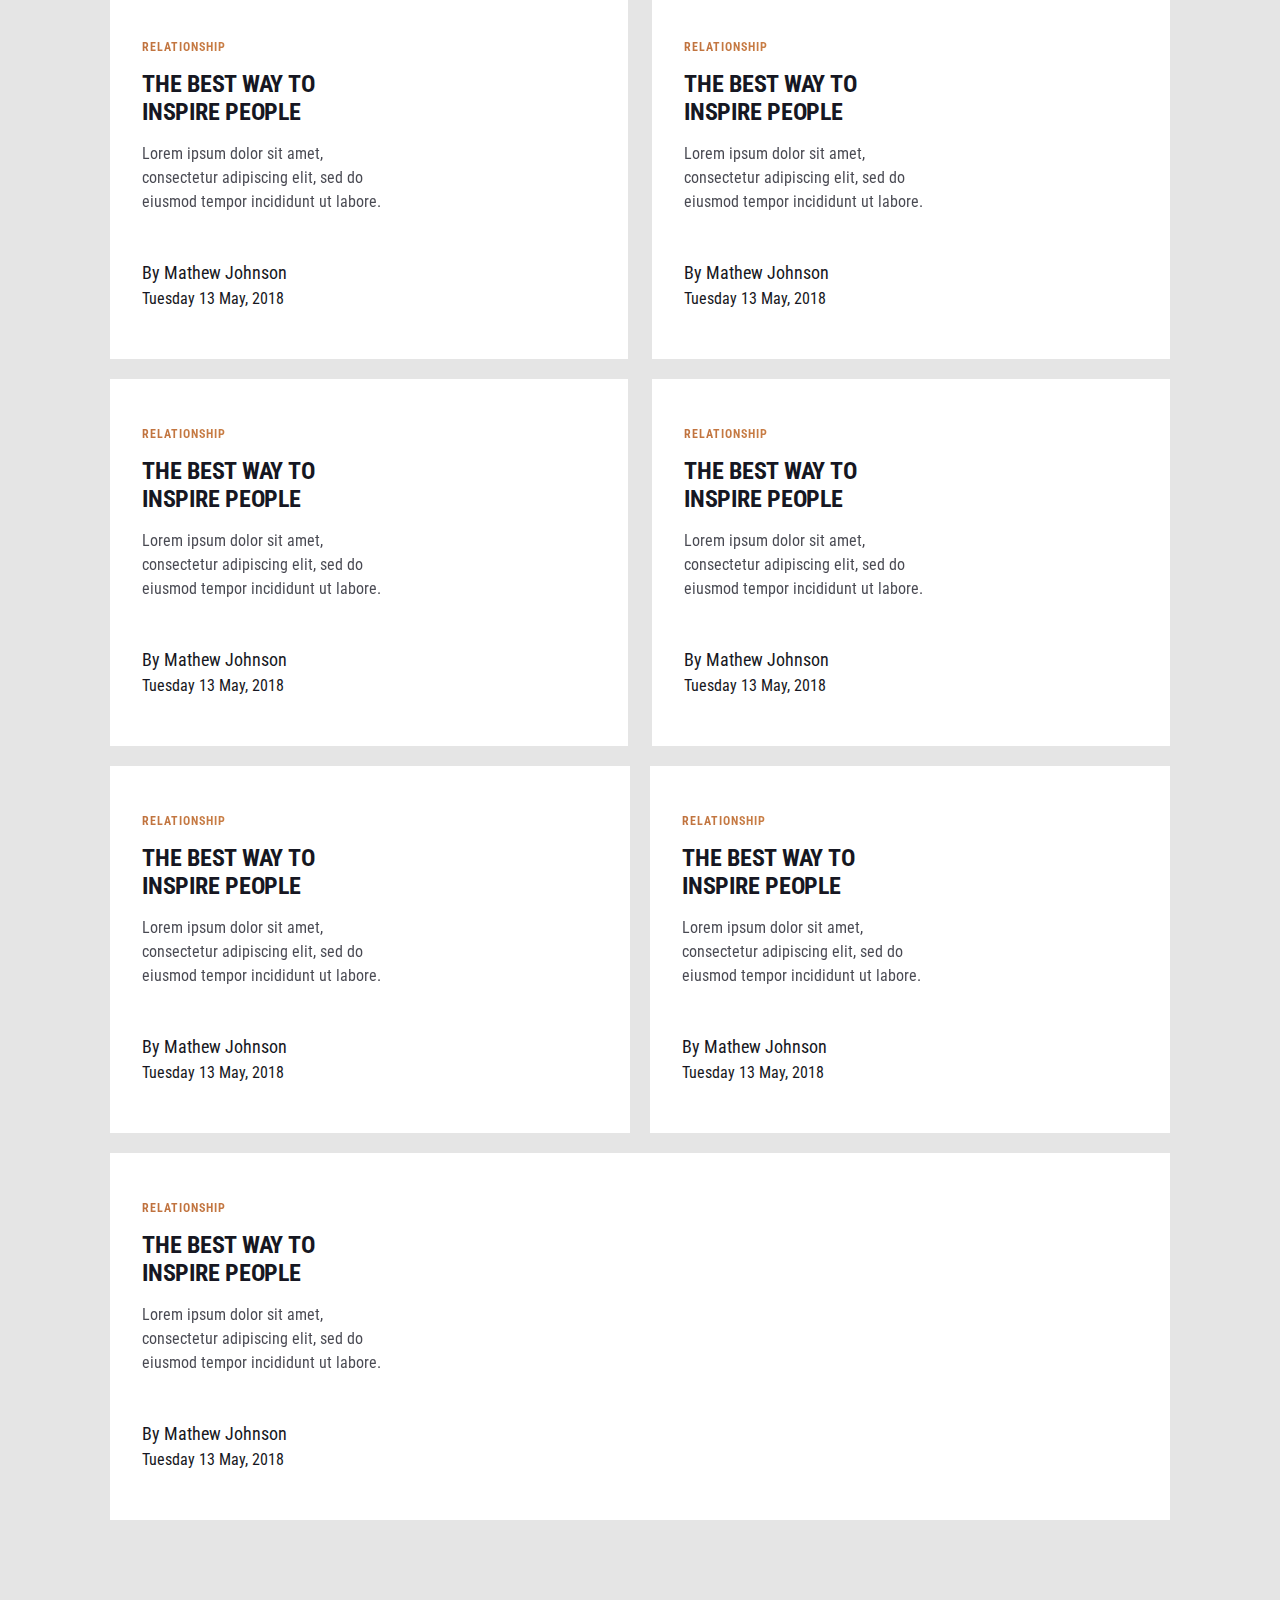
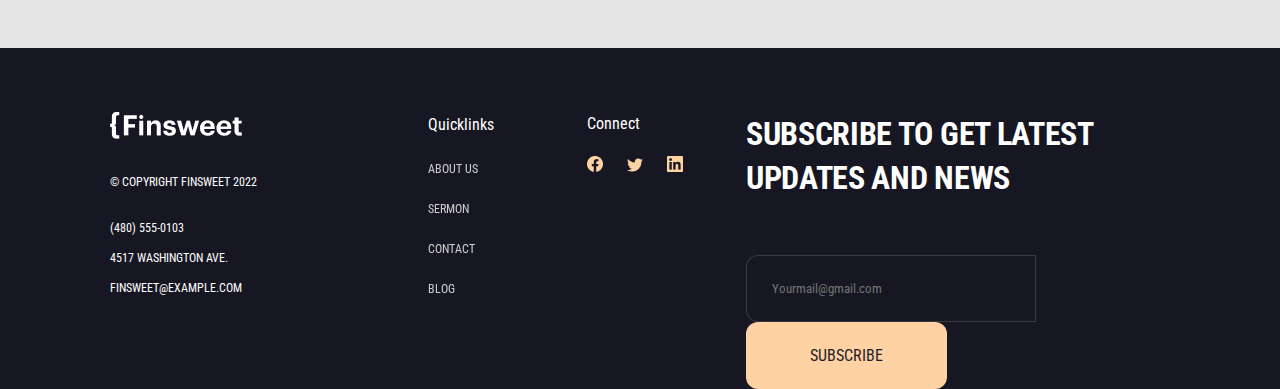
<file: blog.html>
<!DOCTYPE html>
<html lang="en">

<head>
    <meta charset="UTF-8">
    <meta http-equiv="X-UA-Compatible" content="IE=edge">
    <meta name="viewport" content="width=device-width, initial-scale=1.0">
    <title>Blog</title>
    <link rel="stylesheet" href="../css/blog.css">
</head>

<body>
    <header>
        <nav>
            <div class="container">
                <div class="nav">
                    <div class="left">
                        <a href="#">
                            <img src="../images/blog_images/logo.png" alt="Site logo">
                        </a>
                    </div>
                    <div class="center">
                        <a class="home nav_item" href="../html/home.html">
                            Home
                        </a>
                        <a class="nav_item" href="../html/about.html">
                            About us
                        </a>
                        <a class="nav_item" href="../html/sermons.html">
                            Sermon
                        </a>
                        <a class="nav_item" href="../html/blog.html">
                            Blog
                        </a>
                        <button class="btn_hamburger">
                            <img src="../images/blog_images/hamburger_icon.svg" alt="hamburger">
                        </button>
                    </div>
                    <div class="right">
                        <a href="../html/contact.html">
                            Contact us
                        </a>

                    </div>
                </div>
            </div>
        </nav>
    </header>

    <main id="main">
        <section id="hero">
            <div class="container">
                <p class="o-blog">OUR BLOG</p>
                <h2 class="mr-post">most recent post</h2>
                <div class="john">
                    <div class="left">
                        <img src="../images/blog_images/john.png" alt="John">
                    </div>
                    <div class="right">
                        <p class="date">Tuesday 13 May, 2022</p>
                        <p class="name">By John Hunau Deo</p>
                        <h2>Church was doing what he often <br> did when dropped An oracle </h2>
                        <p class="lorem">Lorem ipsum dolor sit amet, consectetur adipiscing elit, sed do eiusmod tempor
                            <br> incididunt ut labore et dolore magna aliqua. Ut enim ad minim veniam, quis <br> nostrud
                            exercitation ullamco laboris nisi ut aliquip ex ea commodo consequat. <br> Duis aute irure
                            dolor.</p>
                        <a href="../html/blogpost.html">
                            Read more
                        </a>
                    </div>
                </div>
            </div>
        </section>

        <section id="sec-2">
            <div class="container">
                <h2 class="ab-posts">ALL BLOG POSTS</h2>
                <div class="postes">
                    <div class="box">
                        <p>Relationship</p>
                        <h2>THE BEST WAY TO <br> INSPIRE PEOPLE</h2>
                        <p class="lorem">Lorem ipsum dolor sit amet,<br> consectetur adipiscing elit, sed do <br>
                            eiusmod tempor incididunt ut labore.</p>
                        <p class="aftor">By Mathew Johnson</p>
                        <p class="date">Tuesday 13 May, 2018</p>
                    </div>
                    <div class="box">
                        <p>Relationship</p>
                        <h2>THE BEST WAY TO <br> INSPIRE PEOPLE</h2>
                        <p class="lorem">Lorem ipsum dolor sit amet,<br> consectetur adipiscing elit, sed do <br>
                            eiusmod tempor incididunt ut labore.</p>
                        <p class="aftor">By Mathew Johnson</p>
                        <p class="date">Tuesday 13 May, 2018</p>
                    </div>
                    <div class="box">
                        <p>Relationship</p>
                        <h2>THE BEST WAY TO <br> INSPIRE PEOPLE</h2>
                        <p class="lorem">Lorem ipsum dolor sit amet,<br> consectetur adipiscing elit, sed do <br>
                            eiusmod tempor incididunt ut labore.</p>
                        <p class="aftor">By Mathew Johnson</p>
                        <p class="date">Tuesday 13 May, 2018</p>
                    </div>
                    <div class="box">
                        <p>Relationship</p>
                        <h2>THE BEST WAY TO <br> INSPIRE PEOPLE</h2>
                        <p class="lorem">Lorem ipsum dolor sit amet,<br> consectetur adipiscing elit, sed do <br>
                            eiusmod tempor incididunt ut labore.</p>
                        <p class="aftor">By Mathew Johnson</p>
                        <p class="date">Tuesday 13 May, 2018</p>
                    </div>
                    <div class="box">
                        <p>Relationship</p>
                        <h2>THE BEST WAY TO <br> INSPIRE PEOPLE</h2>
                        <p class="lorem">Lorem ipsum dolor sit amet,<br> consectetur adipiscing elit, sed do <br>
                            eiusmod tempor incididunt ut labore.</p>
                        <p class="aftor">By Mathew Johnson</p>
                        <p class="date">Tuesday 13 May, 2018</p>
                    </div>
                    <div class="box">
                        <p>Relationship</p>
                        <h2>THE BEST WAY TO <br> INSPIRE PEOPLE</h2>
                        <p class="lorem">Lorem ipsum dolor sit amet,<br> consectetur adipiscing elit, sed do <br>
                            eiusmod tempor incididunt ut labore.</p>
                        <p class="aftor">By Mathew Johnson</p>
                        <p class="date">Tuesday 13 May, 2018</p>
                    </div>
                    <div class="box">
                        <p>Relationship</p>
                        <h2>THE BEST WAY TO <br> INSPIRE PEOPLE</h2>
                        <p class="lorem">Lorem ipsum dolor sit amet,<br> consectetur adipiscing elit, sed do <br>
                            eiusmod tempor incididunt ut labore.</p>
                        <p class="aftor">By Mathew Johnson</p>
                        <p class="date">Tuesday 13 May, 2018</p>
                    </div>

                </div>
            </div>
        </section>

    </main>

    <footer>
        <div class="container">
            <div class="footer">
                <div class="left">
                    <img class="logo" src="../images/blog_images/logo.png" alt="Logo">
                    <p class="p-desc p-top">© Copyright Finsweet 2022</p>
                    <p class="p-desc p-top">(480) 555-0103</p>
                    <p class="p-desc p-top2">4517 Washington Ave. </p>
                    <p class="p-desc p-top2 mar-bot">finsweet@example.com</p>
                </div>
                <div class="center1">
                    <p class="quick">Quicklinks</p>
                    <a href="../html/about.html">About us</a><br>
                    <a href="../html/sermons.html">Sermon</a><br>
                    <a href="../html/contact.html">Contact</a><br>
                    <a href="../html/blog.html">Blog</a>
                </div>
                <div class="center2">
                    <p>Connect</p>
                    <a href="#">
                        <img class="fb" src="../images/blog_images/fb_icon.png" alt="facebook">
                    </a>
                    <a href="#">
                        <img class="soc-m" src="../images/blog_images/twit_icon.png" alt="twitter">
                    </a>
                    <a href="#">
                        <img class="soc-m" src="../images/blog_images/in_icon.png" alt="Linked-in">
                    </a>
                </div>
                <div class="right">
                    <h2>Subscribe to get Latest <br> Updates and News</h2>
                    <form action="https://echo.htmlacademy.ru/" method="post">
                        <input name="email" type="email" placeholder="Yourmail@gmail.com">
                        <button>Subscribe</button>
                    </form>
                </div>
            </div>
        </div>
    </footer>
    <script>
        function toggle() {
          const menus = document.getElementById("menus");
          if (menus.className === "navbar") {
            menus.className = "navbar responsive";
          } else {
            menus.className = "navbar";
          }
        }
      </script>


</body>

</html>
</file>
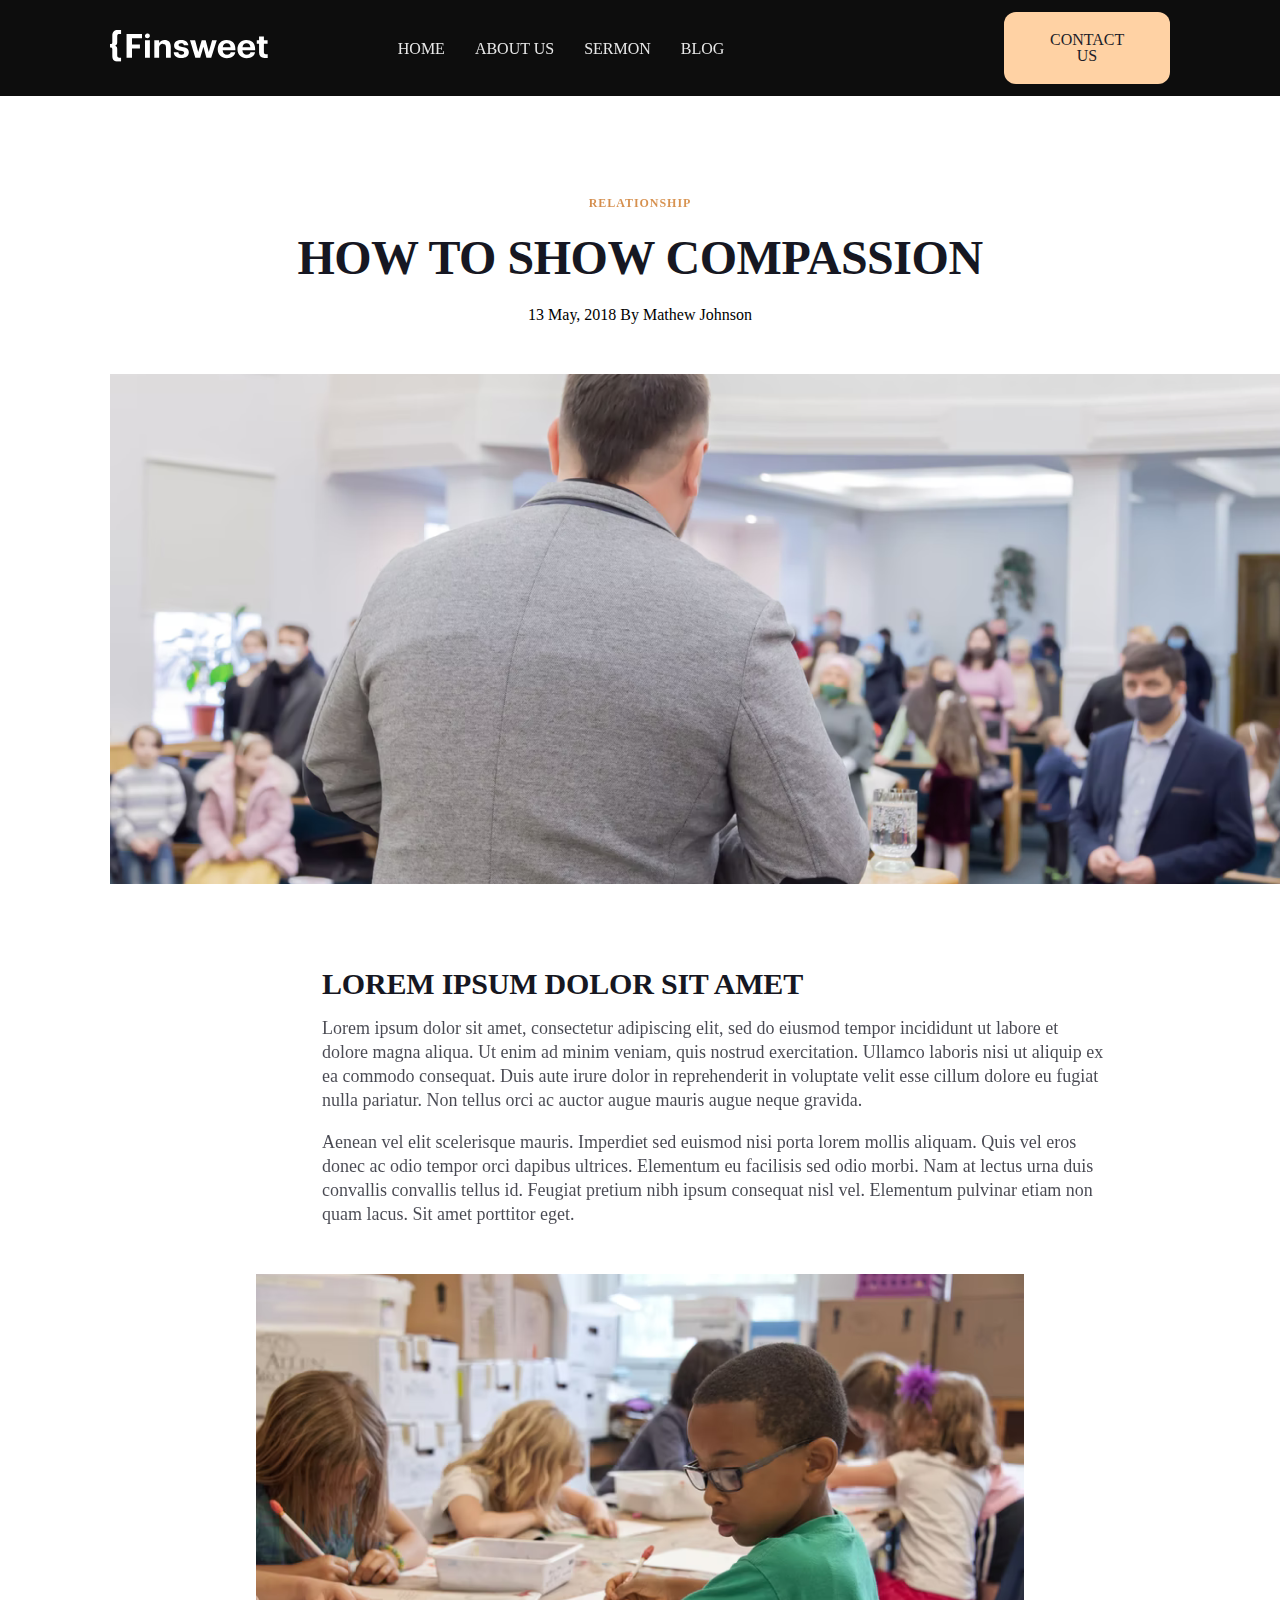
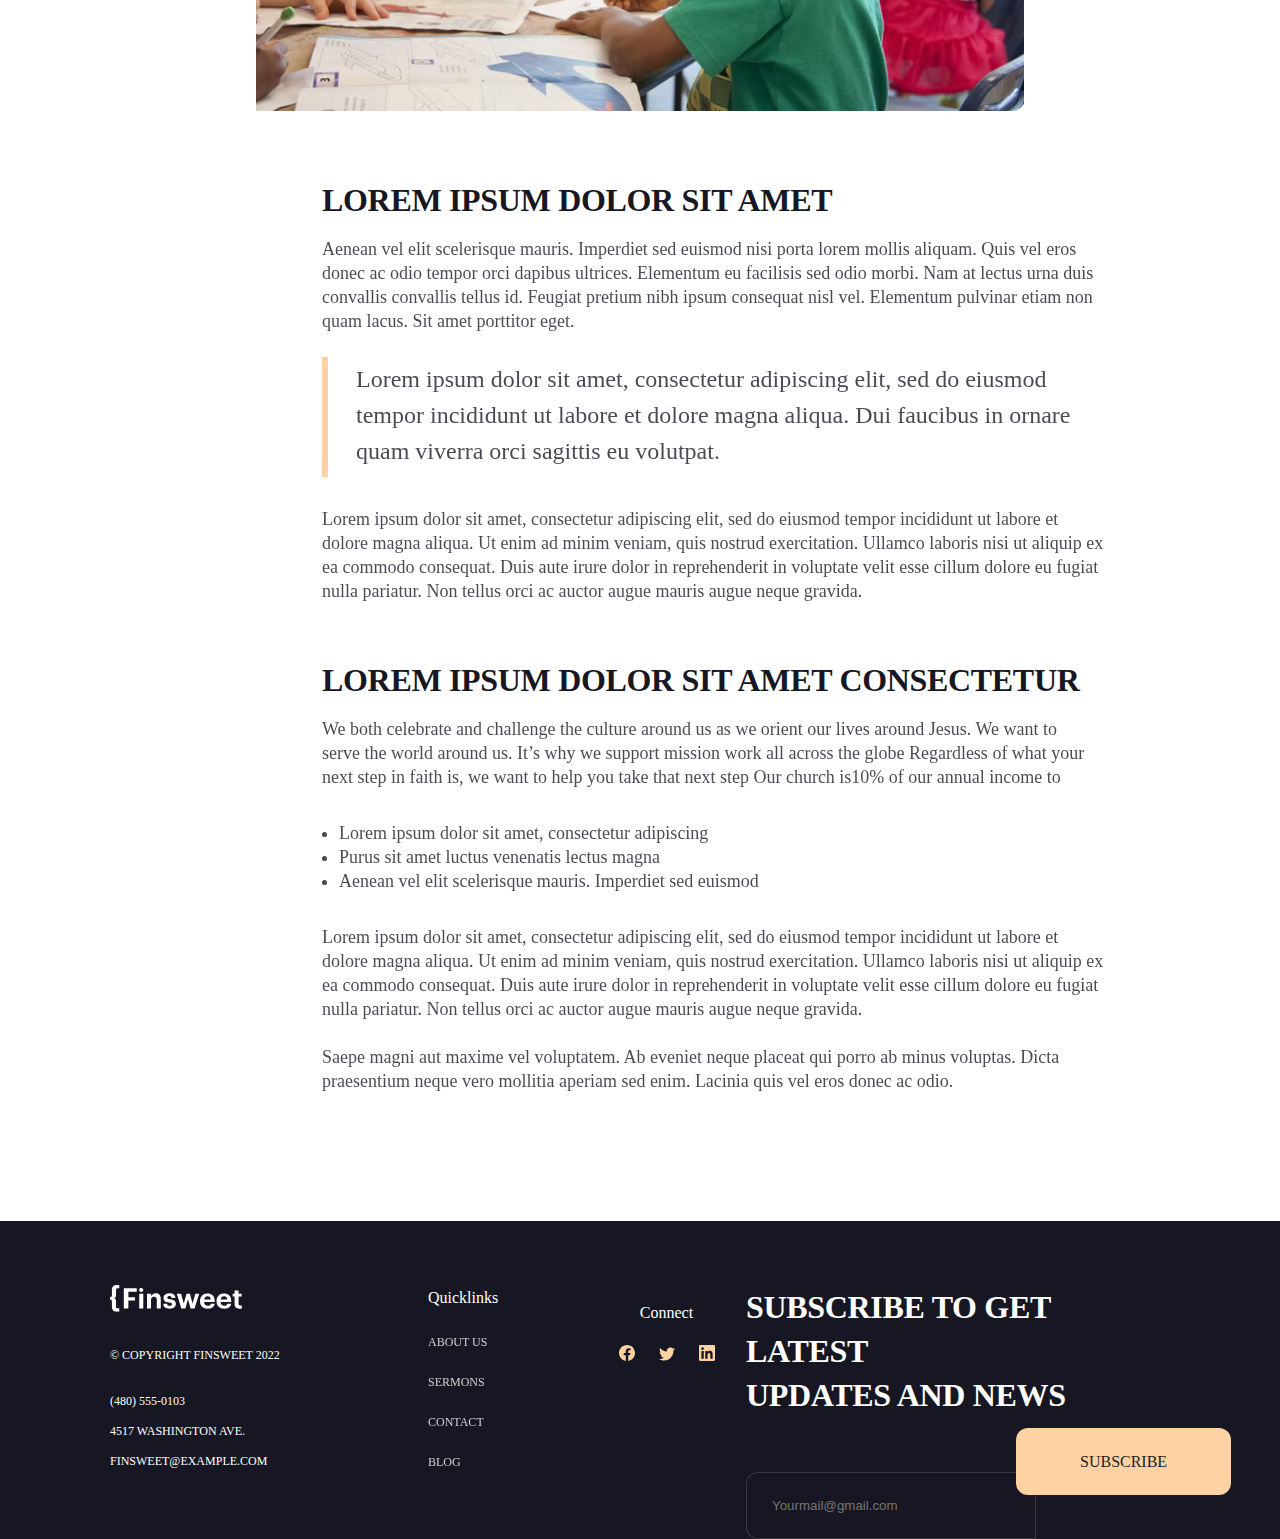
<file: blogpost.html>
<!DOCTYPE html>
<html lang="en">

<head>
    <meta charset="UTF-8">
    <meta http-equiv="X-UA-Compatible" content="IE=edge">
    <meta name="viewport" content="width=device-width, initial-scale=1.0">
    <link rel="stylesheet" href="../css/blogpost.css">
    <title>
        Blog Post
    </title>
</head>

<body>
    <header>
        <nav>
            <div class="container">
                <div class="nav">
                    <div class="left">
                        <a href="#">
                            <img src="../images/blogpost_images/Logo.svg" alt="Site logo">
                        </a>
                    </div>
                    <div class="center">
                        <a class="home" href="../html/home.html">
                            Home
                        </a>
                        <a href="../html/about.html">
                            About us
                        </a>
                        <a href="../html/sermons.html">
                            Sermon
                        </a>
                        <a href="../html/blog.html">
                            Blog
                        </a>
                    </div>
                    <div class="right">
                        <a href="../html/contact.html">
                            Contact us
                        </a>
                    </div>
                </div>
            </div>
        </nav>
    </header>

    <main>
        <div class="container">
            <section class="first_section">
                <div class="Relationship1">
                    Relationship
                </div>
                <div class="Relationship">
                    <h1>
                        HOW TO SHOW COMPASSION
                    </h1>
                    <p class="center2">
                        13 May, 2018 By Mathew Johnson
                    </p>
                </div>
            </section>
            <section>
                <div>
                    <div>
                        <img class="spich" src="../images/blogpost_images/clint-first.png" alt="A man sping">
                    </div>
                    <div class="main-section">
                        <h2>
                            LOREM IPSUM DOLOR SIT AMET
                        </h2>
                    </div>
                    <p class="container1">
                        Lorem ipsum dolor sit amet, consectetur adipiscing elit, sed do eiusmod tempor incididunt ut
                        labore
                        et <br>
                        dolore magna aliqua. Ut enim ad minim veniam, quis nostrud exercitation. Ullamco laboris nisi ut
                        aliquip ex <br> ea commodo consequat. Duis aute irure dolor in reprehenderit in voluptate velit esse
                        cillum dolore eu fugiat <br> nulla pariatur. Non tellus orci ac auctor augue mauris augue neque
                        gravida.
                    </p>
                    <br>
                    <p class="container1">
                        Aenean vel elit scelerisque mauris. Imperdiet sed euismod nisi porta lorem mollis aliquam. Quis
                        vel 
                        eros <br> donec ac odio tempor orci dapibus ultrices. Elementum eu facilisis sed odio morbi. Nam at
                        lectus urna duis <br> convallis convallis tellus id. Feugiat pretium nibh ipsum consequat nisl vel.
                        Elementum pulvinar etiam non <br> quam lacus. Sit amet porttitor eget.
                    </p>
                    <div class="img">
                        <img src="../images/blogpost_images/clint-secon.png" alt="any child do home work">
                    </div>
                    <div class="main-section3">
                        LOREM IPSUM DOLOR SIT AMET
                    </div>
                    <p class="container1 ">
                        Aenean vel elit scelerisque mauris. Imperdiet sed euismod nisi porta lorem mollis aliquam. Quis
                        vel 
                        eros <br> donec ac odio tempor orci dapibus ultrices. Elementum eu facilisis sed odio morbi. Nam at
                        lectus urna duis <br> convallis convallis tellus id. Feugiat pretium nibh ipsum consequat nisl vel.
                        Elementum pulvinar etiam non <br> quam lacus. Sit amet porttitor eget.
                    </p>
                    <div class="v-line">
                    </div>
                    <p class="line-lorem">

                        Lorem ipsum dolor sit amet, consectetur adipiscing elit, sed do eiusmod <br> tempor incididunt ut
                        labore
                        et dolore magna aliqua. Dui faucibus in ornare <br> quam viverra orci sagittis eu volutpat.
                    </p>
                    <p class="container1 lorem-1">
                        Lorem ipsum dolor sit amet, consectetur adipiscing elit, sed do eiusmod tempor incididunt ut
                        labore et <br> dolore magna aliqua. Ut enim ad minim veniam, quis nostrud exercitation. Ullamco
                        laboris nisi ut aliquip ex <br> ea commodo consequat. Duis aute irure dolor in reprehenderit in
                        voluptate velit esse cillum dolore eu fugiat <br> nulla pariatur. Non tellus orci ac auctor augue
                        mauris augue neque gravida.
                    </p>
                    <div class="main-section3 lorem-3">
                        LOREM IPSUM DOLOR SIT AMET CONSECTETUR
                    </div>
                    <p class="container1">
                        We both celebrate and challenge the culture around us as we orient our lives around Jesus. We
                        want to <br> serve the world around us. It’s why we support mission work all across the globe
                        Regardless of what your <br> next step in faith is, we want to help you take that next step Our
                        church is10% of our annual income to
                    </p>
                    <div class="container1">
                        <ul>
                            <li class="li-lorem dot">
                                Lorem ipsum dolor sit amet, consectetur adipiscing

                            </li>
                            <li class="dot">
                                Purus sit amet luctus venenatis lectus magna

                            </li>
                            <li class="dot">
                                Aenean vel elit scelerisque mauris. Imperdiet sed euismod
                            </li>
                        </ul>
                    </div>
                    <p class="container1 lorem-4">
                        Lorem ipsum dolor sit amet, consectetur adipiscing elit, sed do eiusmod tempor incididunt ut
                        labore et <br> dolore magna aliqua. Ut enim ad minim veniam, quis nostrud exercitation. Ullamco
                        laboris nisi ut aliquip ex <br> ea commodo consequat. Duis aute irure dolor in reprehenderit in
                        voluptate velit esse cillum dolore eu fugiat <br> nulla pariatur. Non tellus orci ac auctor augue
                        mauris augue neque gravida.
                    </p>
                    <p class="container1 lorem-5">
                        Saepe magni aut maxime vel voluptatem. Ab eveniet neque placeat qui porro ab minus voluptas.
                        Dicta <br> praesentium neque vero mollitia aperiam sed enim. Lacinia quis vel eros donec ac odio.
                    </p>
                </div>
            </section>
        </div>
    </main>

    <footer>
        <div class="container">
            <div class="footer">
                <div class="left">
                    <img class="logo" src="../images/blogpost_images/Logo.svg" alt="Logo">
                    <p class="p-desc p-top">© Copyright Finsweet 2022</p>
                    <p class="p-desc p-top">(480) 555-0103</p>
                    <p class="p-desc p-top2">4517 Washington Ave. </p>
                    <p class="p-desc p-top2 mar-bot">finsweet@example.com</p>
                </div>
                <div class="center1">
                    <p class="quick">Quicklinks</p>
                    <a href="../html/about.html">About us</a><br>
                    <a href="../html/sermons.html">Sermons</a><br>
                    <a href="../html/contact.html">Contact</a><br>
                    <a href="../html/blog.html">Blog</a>
                </div>
                <div class="center2">
                    <p>Connect</p>
                    <a href="#">
                        <img class="fb" src="../images/blogpost_images/fecebook.svg" alt="facebook">
                    </a>
                    <a href="#">
                        <img class="soc-m" src="../images/blogpost_images/tiviter.svg" alt="twitter">
                    </a>
                    <a href="#">
                        <img class="soc-m" src="../images/blogpost_images/in.svg" alt="Linked-in">
                    </a>
                </div>
                <div class="right">
                    <h2>Subscribe to get Latest <br> Updates and News</h2>
                    <form action="https://echo.htmlacademy.ru/" method="post">
                        <input name="email" type="email" placeholder="Yourmail@gmail.com">
                        <button>Subscribe</button>
                    </form>
                </div>
            </div>
        </div>
    </footer>
    
</body>

</html>
</file>
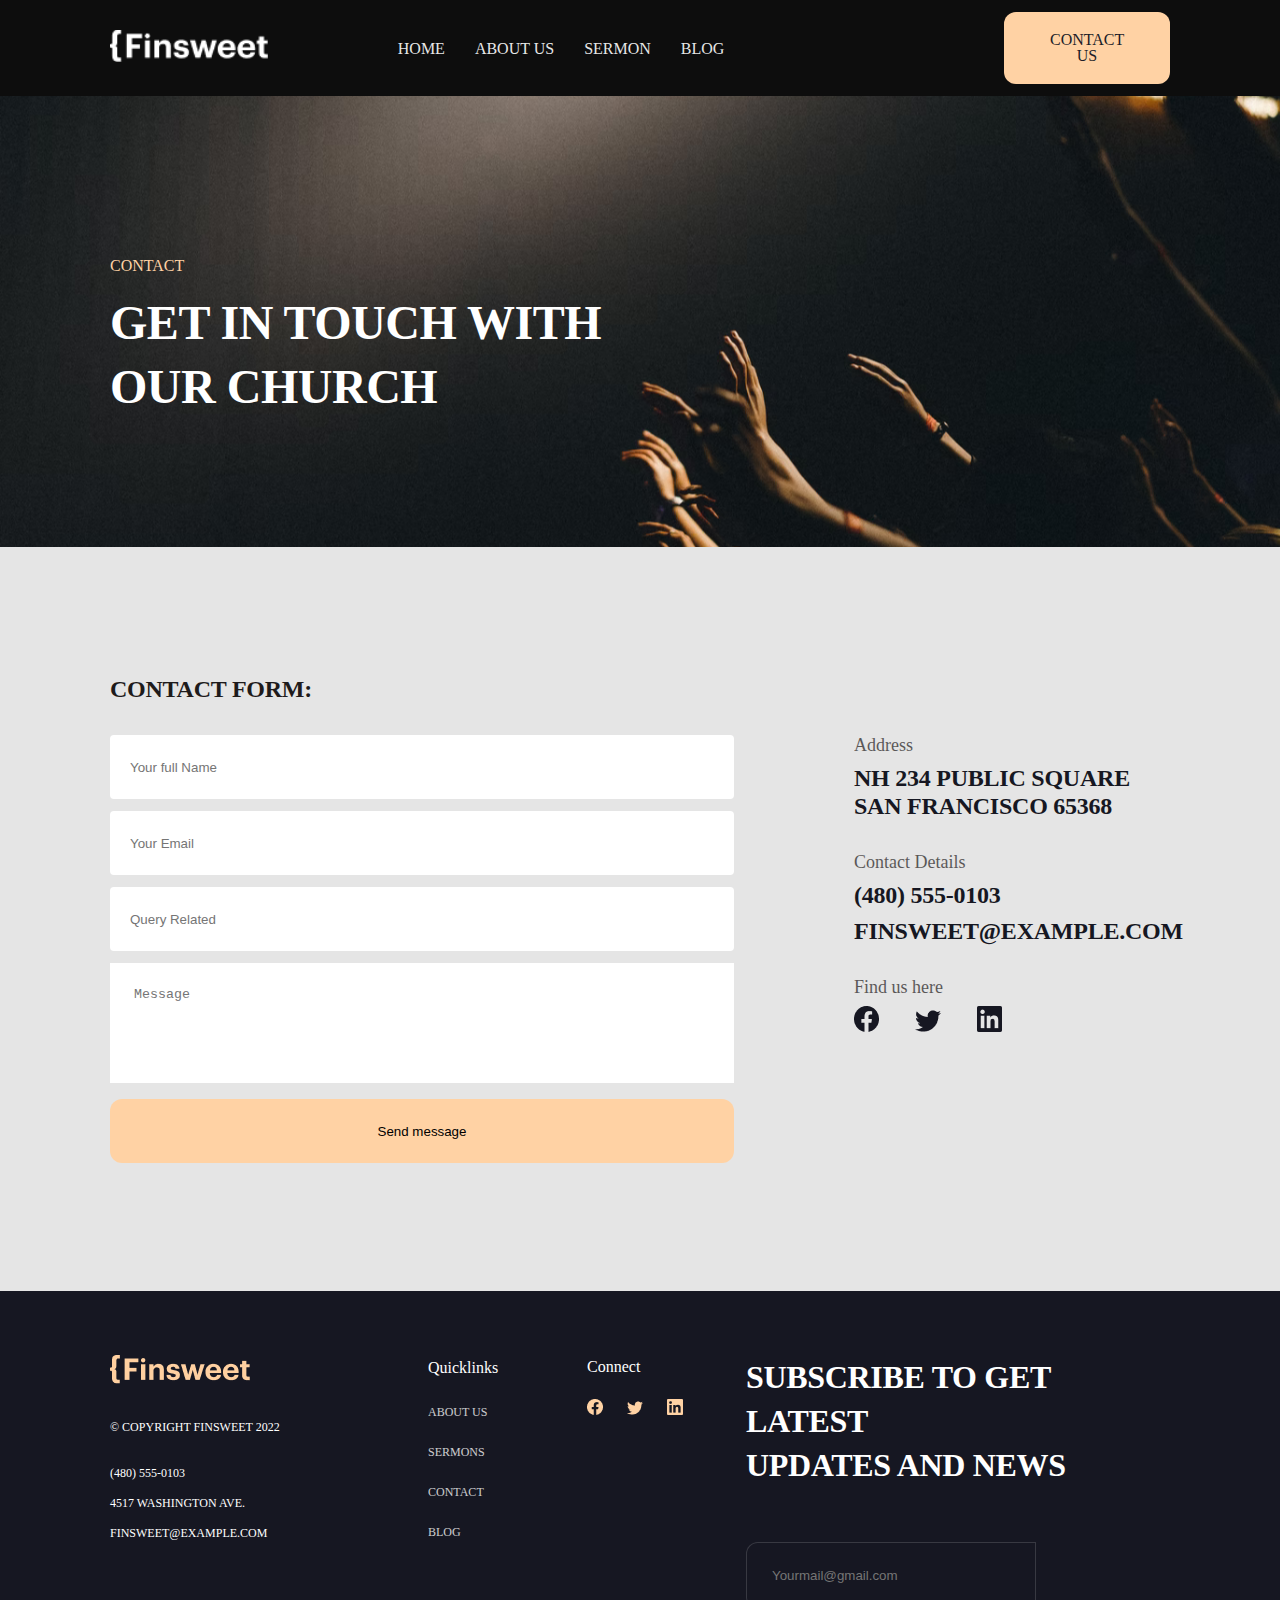
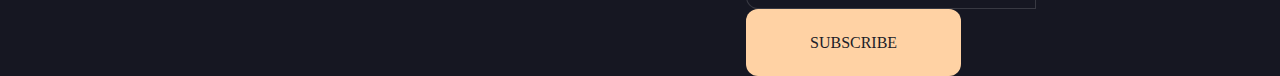
<file: contact.html>
<!DOCTYPE html>
<html lang="en">
<head>
    <meta charset="UTF-8">
    <meta http-equiv="X-UA-Compatible" content="IE=edge">
    <meta name="viewport" content="width=device-width, initial-scale=1.0">
    <title>Contact</title>
    <link rel="stylesheet" href="../css/contact.css">
</head>
<body>
    <header>
        <nav>
            <div class="container">
                <div class="nav">
                    <div class="left">
                        <a href="#">
                            <img src="../images/contact_images/Logo (1).png" alt="Site logo">
                        </a>
                    </div>
                    <div class="center">
                        <a class="home" href="../html/home.html">
                            Home
                        </a>
                        <a href="../html/about.html">
                            About us
                        </a>
                        <a href="../html/sermons.html">
                            Sermon
                        </a>
                        <a href="../html/blog.html">
                            Blog
                        </a>
                    </div>
                    <div class="right">
                        <a href="../html/contact.html">
                            Contact us
                        </a>
                    </div>
                </div>
            </div>
        </nav>
    </header>

    <main>
        <section id="hero">
            <div class="container">
                <p class="contact">Contact</p>
                <h1>Get in touch with <br> our CHURCH</h1>
            </div>
        </section>

        <section class="contact-form">
            <div class="container">
                <h2 class="contact">Contact form:</h2>
                <div class="form">
                    <div class="left">
                        <form action="https://echo.htmlacademy.ru/" method="post">
                            <input type="text" name="full-nmae" placeholder="Your full Name">
                            <input type="email" name="email" placeholder="Your Email">
                            <input type="text" name="Query Related" placeholder="Query Related">
                            <textarea name="Message" id="" cols="30" rows="10" placeholder="Message"></textarea>
                            <button>Send message</button>
                        </form>
                    </div>
                    <div class="right">
                        <p>Address</p>
                        <h2>NH 234   Public Square <br>
                            San Francisco  65368</h2>
                        <p>Contact Details</p>
                        <h2>(480) 555-0103</h2>
                        <h2>finsweet@example.com</h2>
                        <p>Find us here</p>
                        <a href="#">
                            <img src="../images/contact_images/facebook-2.png" alt="facebook">
                        </a>
                        <a href="#">
                            <img class="m-l" src="../images/contact_images/twitter-2.png" alt="twitter">
                        </a>
                        <a href="#">
                            <img class="m-l" src="../images/contact_images/linkedin.png" alt="linked-in">
                        </a>
                    </div>
                </div>
            </div>
        </section>
    </main>

    <footer>
        <div class="container">
            <div class="footer">
                <div class="left">
                    <img class="logo" src="../images/contact_images/Logo.png" alt="Logo">
                    <p class="p-desc p-top">© Copyright Finsweet 2022</p>
                    <p class="p-desc p-top">(480) 555-0103</p>
                    <p class="p-desc p-top2">4517 Washington Ave. </p>
                    <p class="p-desc p-top2 mar-bot">finsweet@example.com</p>
                </div>
                <div class="center1">
                    <p class="quick">Quicklinks</p>
                    <a href="../html/about.html">About us</a><br>
                    <a href="../html/sermons.html">Sermons</a><br>
                    <a href="../html/contact.html">Contact</a><br>
                    <a href="../html/blog.html">Blog</a>
                </div>
                <div class="center2">
                    <p>Connect</p>
                    <a href="#">
                        <img class="fb" src="../images/contact_images/facebook.png" alt="facebook">
                    </a>
                    <a href="#">
                        <img class="soc-m" src="../images/contact_images/twitter.png">
                    </a>
                    <a href="#">
                        <img class="soc-m" src="../images/contact_images/linked-in.png" alt="Linked-in">
                    </a>
                </div>
                <div class="right">
                    <h2>Subscribe to get Latest <br> Updates and News</h2>
                    <form action="https://echo.htmlacademy.ru/" method="post">
                        <input name="email" type="email" placeholder="Yourmail@gmail.com">
                        <button>Subscribe</button>
                    </form>
                </div>
            </div>
        </div>
    </footer>

    <script>
        function toggle() {
          const menus = document.getElementById("menus");
          if (menus.className === "navbar") {
            menus.className = "navbar responsive";
          } else {
            menus.className = "navbar";
          }
        }
      </script>

    
</body>
</html>
</file>
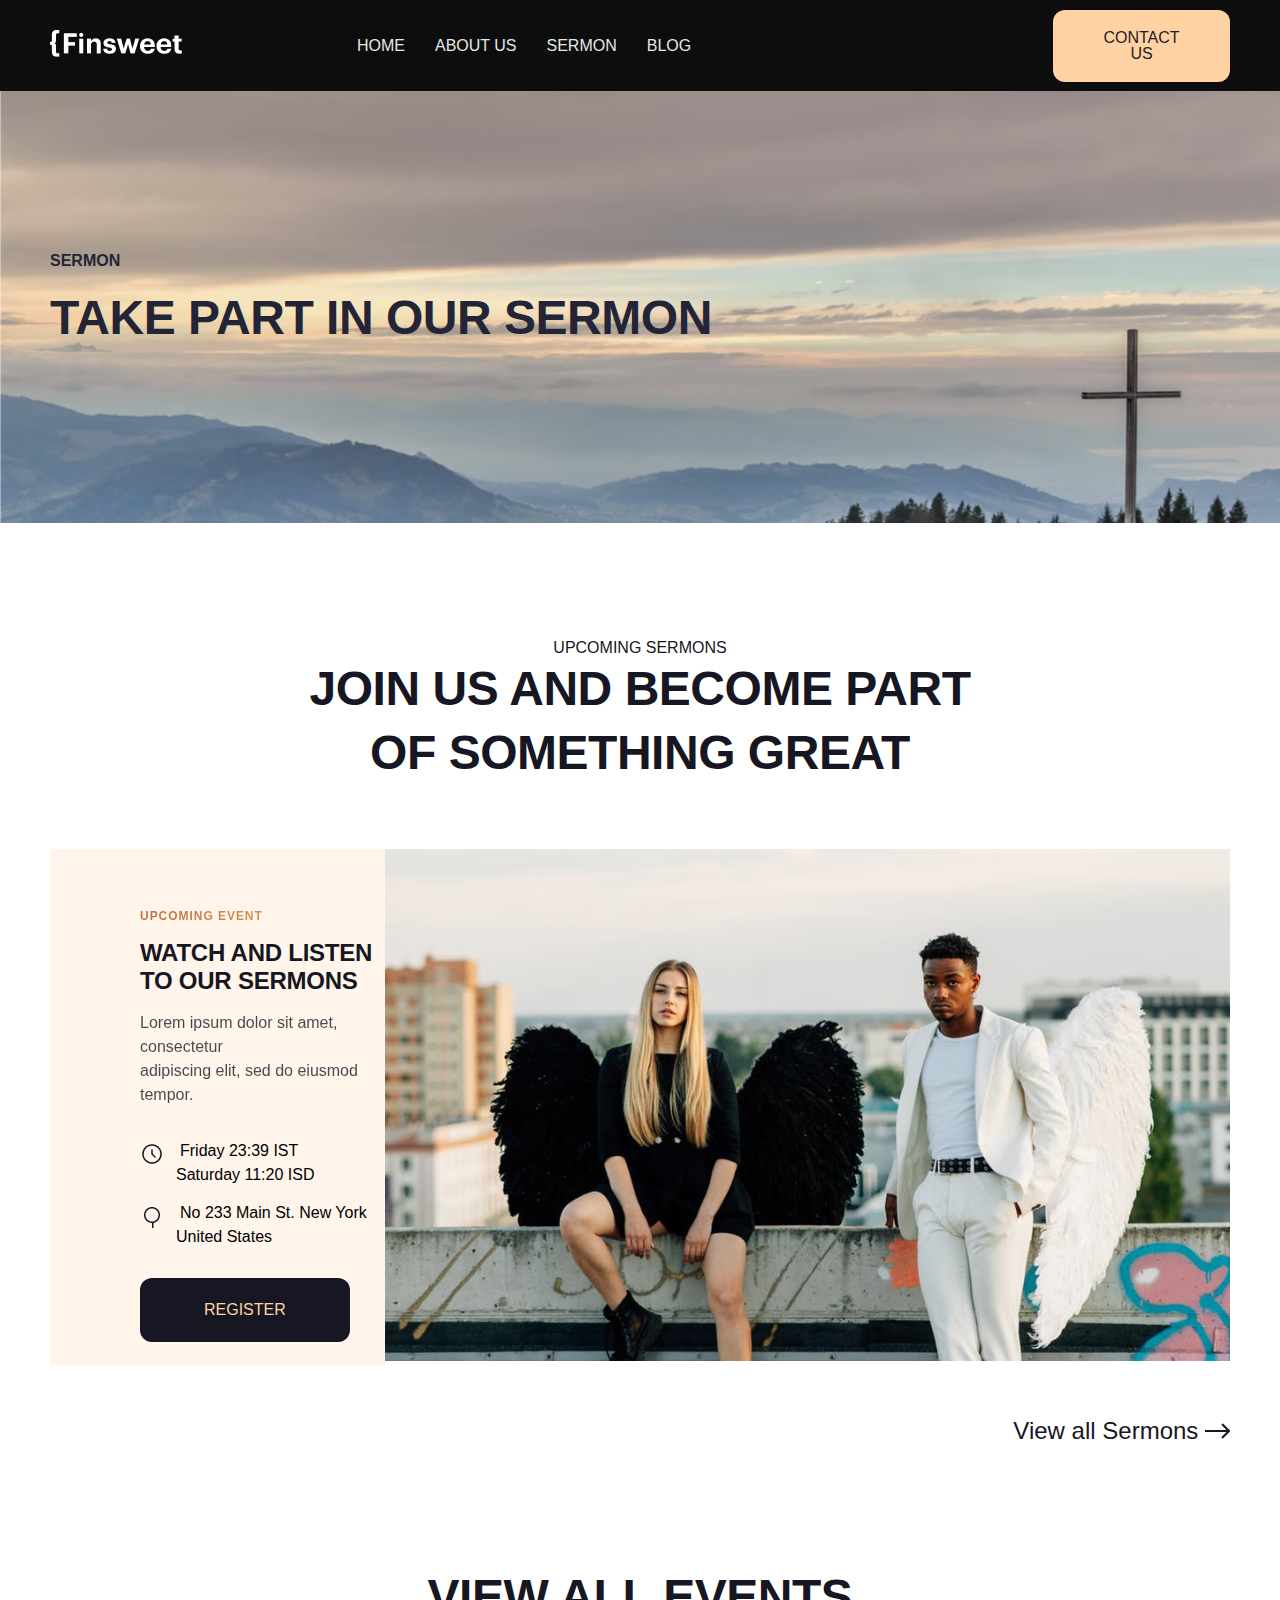
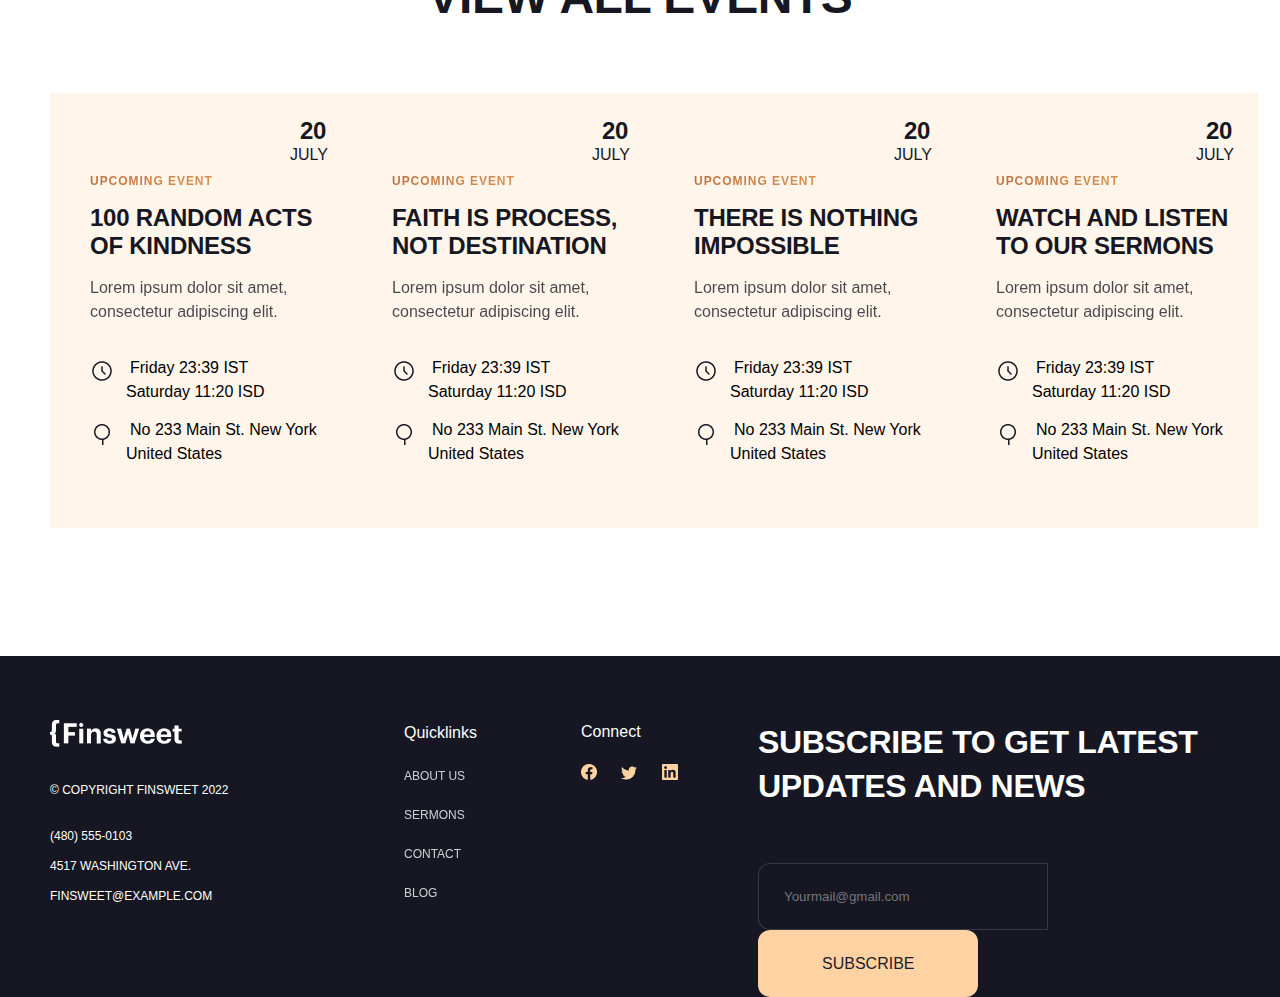
<file: sermons.html>
<!DOCTYPE html>
<html lang="en">
<head>
    <meta charset="UTF-8">
    <meta http-equiv="X-UA-Compatible" content="IE=edge">
    <meta name="viewport" content="width=device-width, initial-scale=1.0">
    <title>Sermons</title>
    <link rel="stylesheet" href="../css/sermons.css">
</head>
<body>
    <header>
        <nav>
            <div class="container">
                <div class="nav">
                    <div class="left">
                        <a href="#">
                            <img src="../images/about_images/logo.png" alt="Site logo">
                        </a>
                    </div>
                    <div class="center">
                        <a class="home nav_item" href="../html/home.html">
                            Home
                        </a>
                        <a class="nav_item" href="../html/about.html">
                            About us
                        </a>
                        <a class="nav_item" href="../html/sermons.html">
                            Sermon
                        </a>
                        <a class="nav_item" href="../html/blog.html">
                            Blog
                        </a>
                     
                        <button class="btn_hamburger">
                            <img src="../images/sermon_images/hamburger_icon.svg" alt="hamburger">
                        </button>
                          </ul>

                    </div>
                
                    <div class="right">
                        <a href="../html/contact.html">
                            Contact us
                        </a>
                    </div>
                </div>
            </div>
        </nav>
    </header>

    <main>
        <section class="hero">
            <div class="container">
                <p>SERMON</p>
                <p>take part in OUR SERMON</p>
            </div>
        </section>

        <section class="up-sermons">
            <div class="container">
                <p>Upcoming SERMONS</p>
                <p>join us and become part <br> of something great</p>
                <div class="watch-sermons">
                    <div class="left">
                        <p>Upcoming Event</p>
                        <p>WATCH AND LISTEN <br> TO OUR SERMONS</p>
                        <p>Lorem ipsum dolor sit amet, consectetur <br> adipiscing elit, sed do eiusmod tempor.</p>
                        <div class="time">
                            <img class="clock" src="../images/sermon_images/hero_time.png" alt="clock-icon">
                            <p class="working-time">Friday 23:39 IST </p>
                        </div>
                        <p class="wt-2">Saturday 11:20 ISD</p>
                        <div class="location">
                            <img src="../images/sermon_images/hero_location.png" alt="location">
                            <p class="loc-1">No 233 Main St. New York</p>
                        </div>
                        <p class="loc-2">United States</p>
                        <a class="register" href="#">Register</a>
                    </div>
                    <div class="right">
                        <img src="../images/sermon_images/sermon_right.png" alt="sermons">
                    </div>
                </div>
                <div class="view-sermons">
                    <a href="../html/">
                        View all Sermons
                        <img src="../images/sermon_images/right.png" alt="strelka">
                    </a>
                </div>
            </div>
        </section>

        <section id="events">
            <div class="container">
                <h2 class="v-a-l">View All Events</h2>
                <div class="events">
                    <div class="boxes">
                        <div class="box">
                            <p class="date">20</p>
                            <p class="month">JULY</p>
                            <p class="up-event">Upcoming Event</p>
                            <h2>100 random acts <br> of kindness</h2>
                            <p class="lorem">Lorem ipsum dolor sit amet, <br> consectetur adipiscing elit.</p>
                            <div class="time">
                                <img class="clock" src="../images/sermon_images/hero_time.png" alt="clock-icon">
                                <p class="working-time">Friday 23:39 IST </p>
                            </div>
                            <p class="wt-2">Saturday 11:20 ISD</p>
                            <div class="location">
                                <img src="../images/sermon_images/hero_location.png" alt="location">
                                <p class="loc-1">No 233 Main St. New York</p>
                            </div>
                            <p class="loc-2">United States</p>
                        </div>
                        <div class="box">
                            <p class="date">20</p>
                            <p class="month">JULY</p>
                            <p class="up-event">Upcoming Event</p>
                            <h2>Faith is process, <br> not  destination</h2>
                            <p class="lorem">Lorem ipsum dolor sit amet, <br> consectetur adipiscing elit.</p>
                            <div class="time">
                                <img class="clock" src="../images/sermon_images/hero_time.png" alt="clock-icon">
                                <p class="working-time">Friday 23:39 IST </p>
                            </div>
                            <p class="wt-2">Saturday 11:20 ISD</p>
                            <div class="location">
                                <img src="../images/sermon_images/hero_location.png" alt="location">
                                <p class="loc-1">No 233 Main St. New York</p>
                            </div>
                            <p class="loc-2">United States</p>
                        </div>
                        <div class="box">
                            <p class="date">20</p>
                            <p class="month">JULY</p>
                            <p class="up-event">Upcoming Event</p>
                            <h2>there is nothing <br> impossible</h2>
                            <p class="lorem">Lorem ipsum dolor sit amet, <br> consectetur adipiscing elit.</p>
                            <div class="time">
                                <img class="clock" src="../images/sermon_images/hero_time.png" alt="clock-icon">
                                <p class="working-time">Friday 23:39 IST </p>
                            </div>
                            <p class="wt-2">Saturday 11:20 ISD</p>
                            <div class="location">
                                <img src="../images/sermon_images/hero_location.png" alt="location">
                                <p class="loc-1">No 233 Main St. New York</p>
                            </div>
                            <p class="loc-2">United States</p>
                        </div>
                        <div class="box">
                            <p class="date">20</p>
                            <p class="month">JULY</p>
                            <p class="up-event">Upcoming Event</p>
                            <h2>WATCH AND LISTEN <br> TO OUR SERMONS</h2>
                            <p class="lorem">Lorem ipsum dolor sit amet, <br> consectetur adipiscing elit.</p>
                            <div class="time">
                                <img class="clock" src="../images/sermon_images/hero_time.png" alt="clock-icon">
                                <p class="working-time">Friday 23:39 IST </p>
                            </div>
                            <p class="wt-2">Saturday 11:20 ISD</p>
                            <div class="location">
                                <img src="../images/sermon_images/hero_location.png" alt="location">
                                <p class="loc-1">No 233 Main St. New York</p>
                            </div>
                            <p class="loc-2">United States</p>
                        </div>
                    </div>
                </div>
            </div>
        </section>
    </main>

    <footer>
        <div class="container">
            <div class="footer">
                <div class="left">
                    <img class="logo" src="../images/about_images/logo.png" alt="Logo">
                    <p class="p-desc p-top">© Copyright Finsweet 2022</p>
                    <p class="p-desc p-top"><a class="p-desc p-top" href="tel:(480) 555-0103">(480) 555-0103</a></p>
                    <p class="p-desc p-top2"><a href=""></a> 4517 Washington Ave. </p>
                    <p class="p-desc p-top2 mar-bot">finsweet@example.com</p>
                </div>
                <div class="center1">
                    <p class="quick">Quicklinks</p>
                    <a href="../html/about.html">About us</a><br>
                    <a href="../html/sermons.html">Sermons</a><br>
                    <a href="../html/contact.html">Contact</a><br>
                    <a href="../html/blog.html">Blog</a>
                </div>
                <div class="center2">
                    <p>Connect</p>
                    <a href="#">
                        <img class="fb" src="../images/about_images/fb_icon.png" alt="facebook">
                    </a>
                    <a href="#">
                        <img class="soc-m" src="../images/about_images/twit_icon.png" alt="twitter">
                    </a>
                    <a href="#">
                        <img class="soc-m" src="../images/about_images/in_icon.png" alt="Linked-in">
                    </a>
                </div>
                <div class="right">
                    <h2>Subscribe to get Latest <br> Updates and News</h2>
                    <form action="https://echo.htmlacademy.ru/" method="post">
                        <input name="email" type="email" placeholder="Yourmail@gmail.com">
                        <button>Subscribe</button>
                    </form>
                </div>
            </div>
        </div>

    </footer>
    
</body>
</html>
</file>
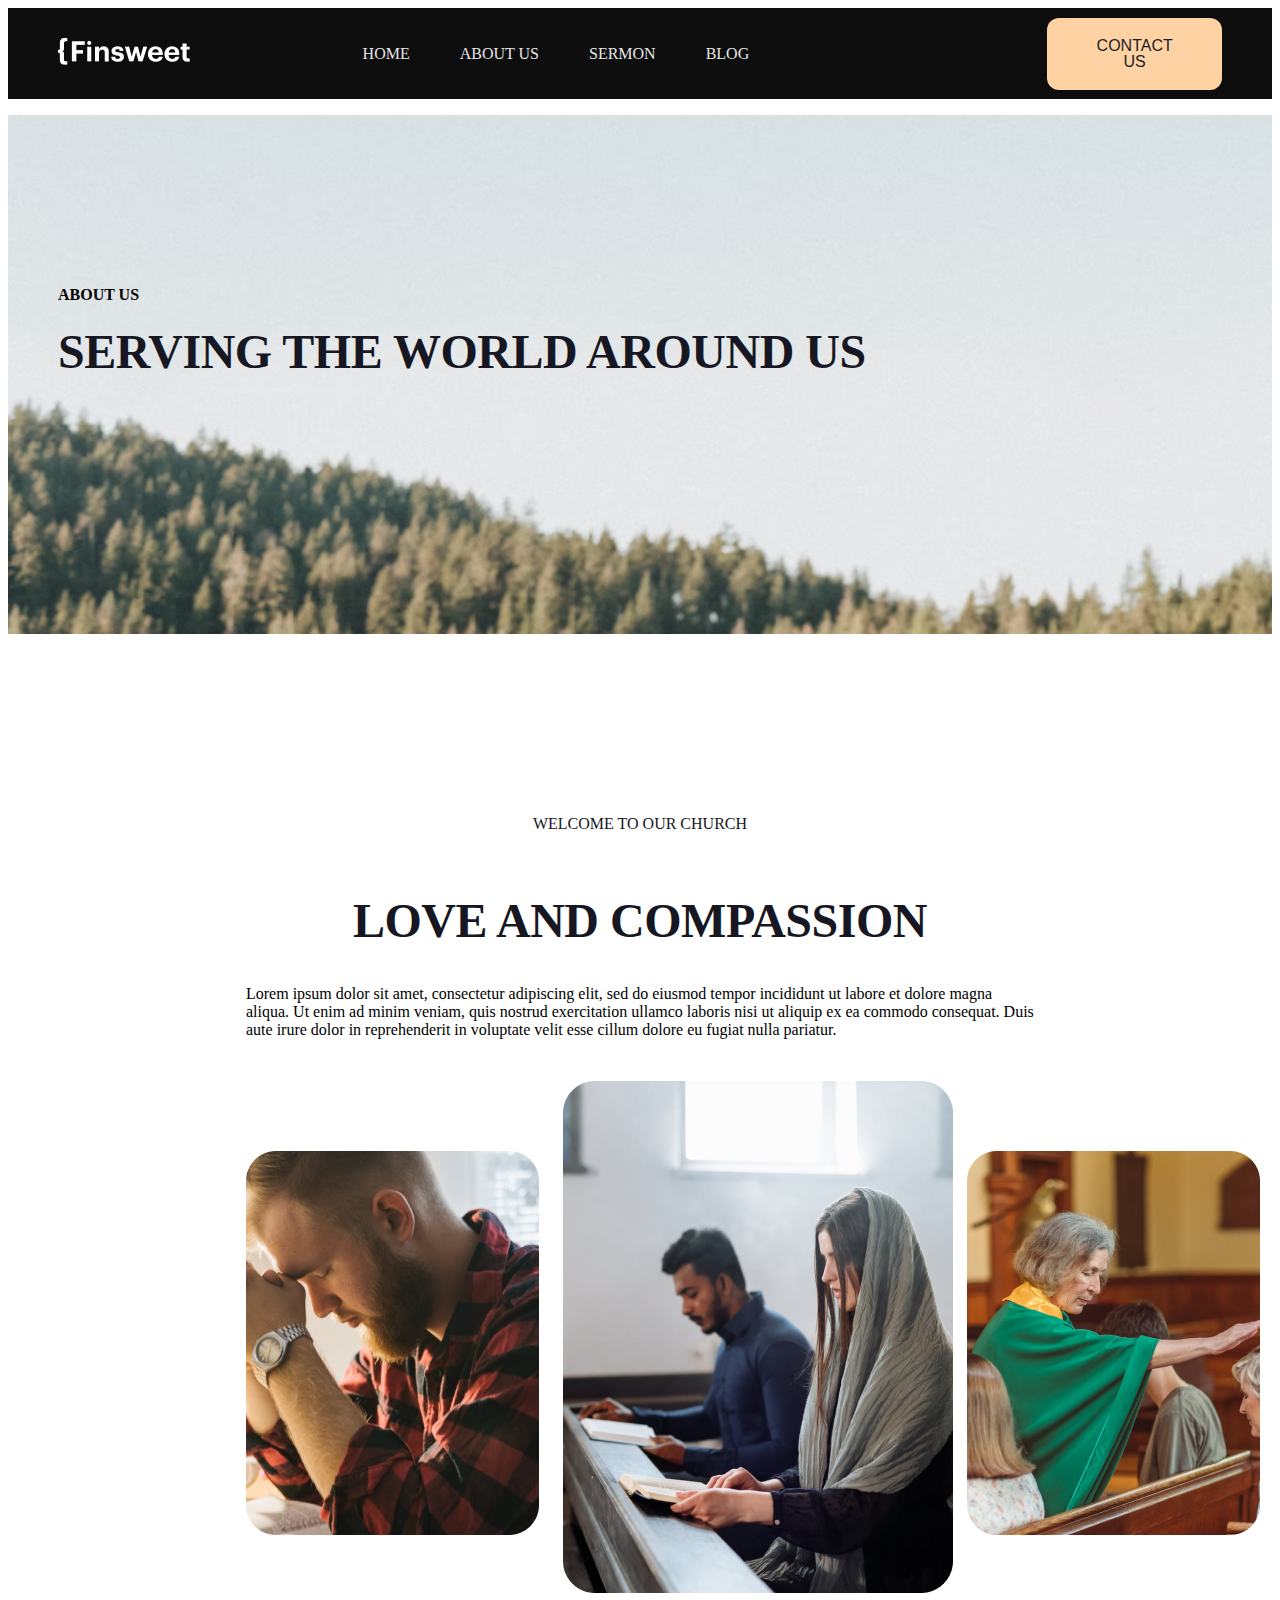
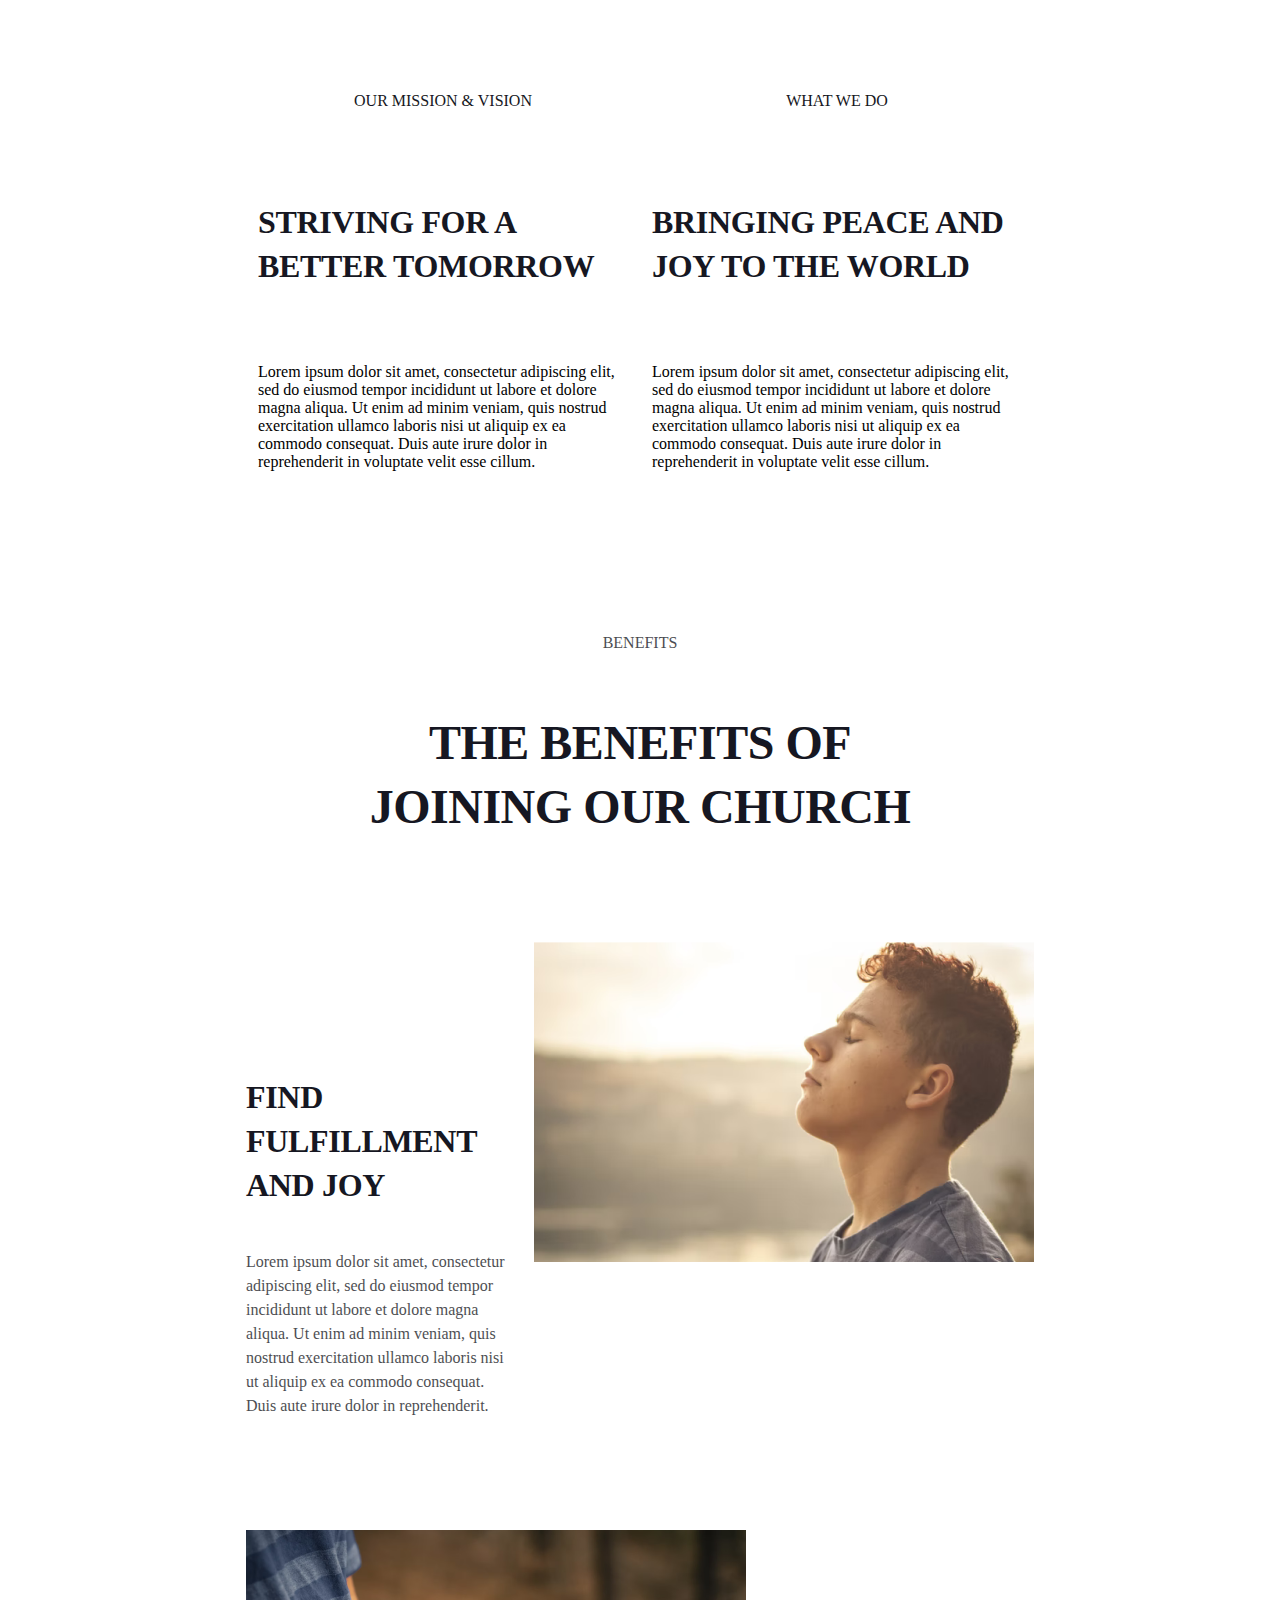
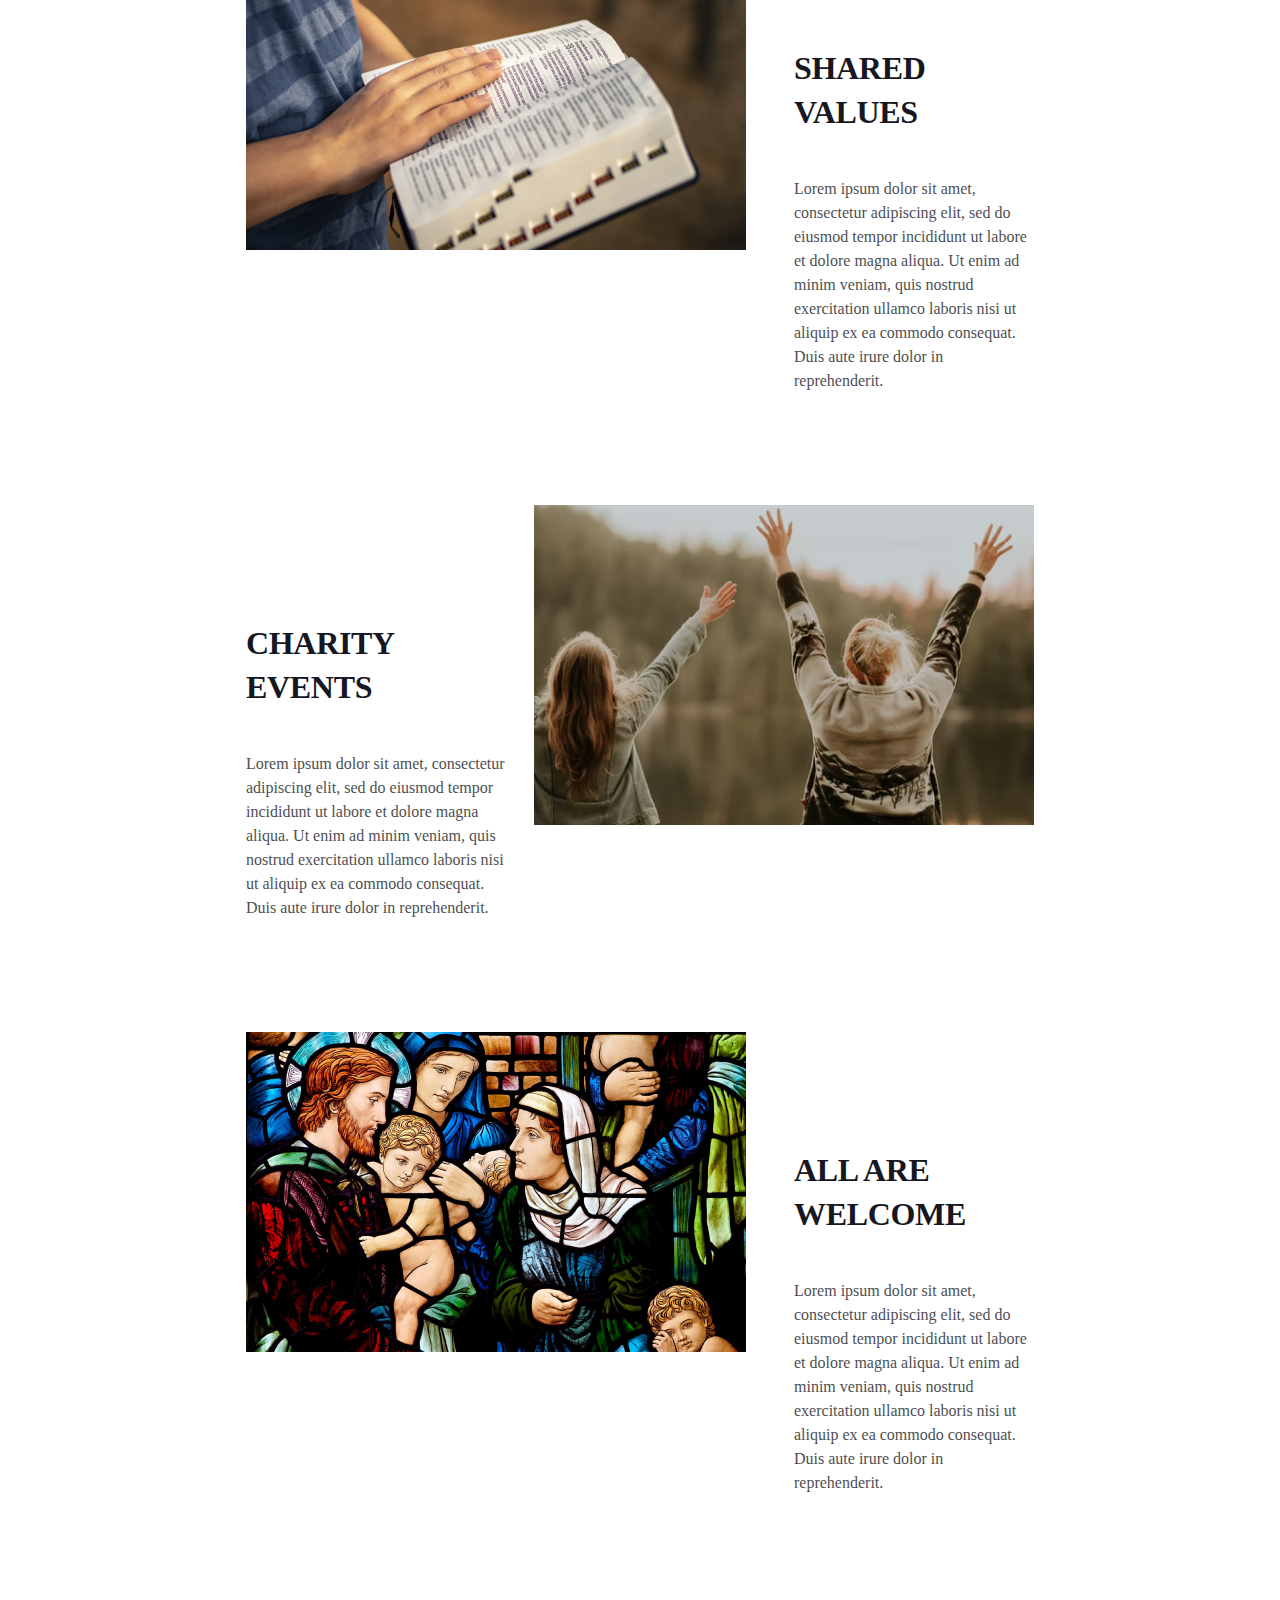
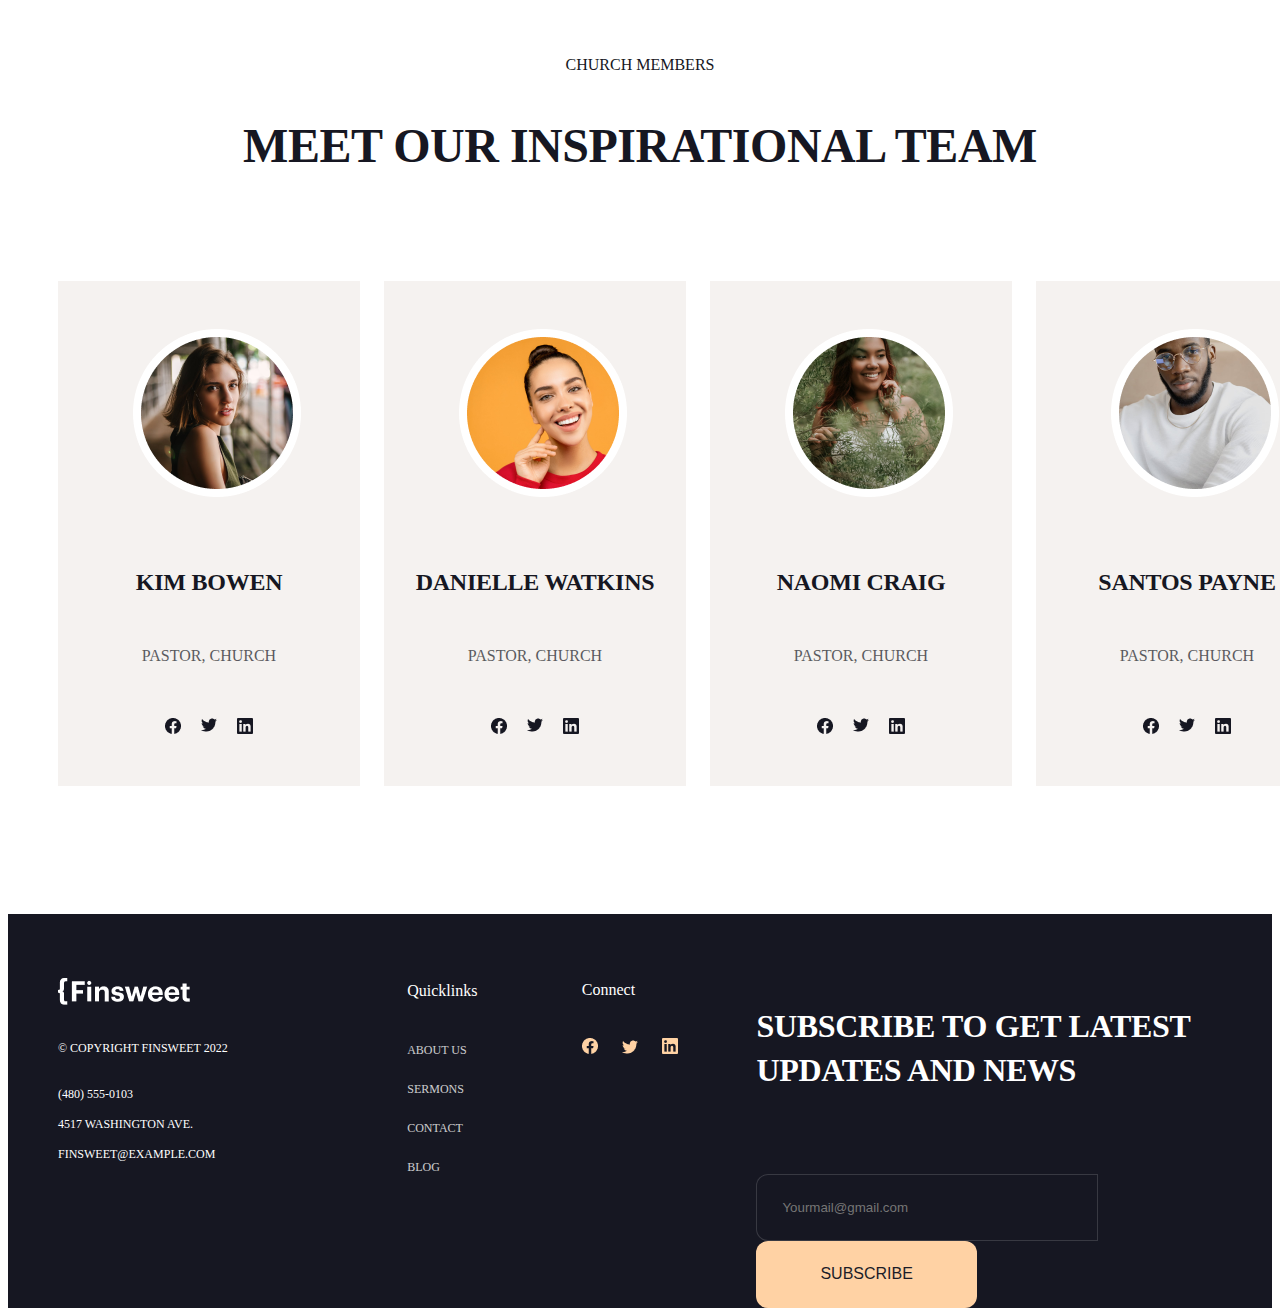
<file: html/about.html>
<!DOCTYPE html>
<html lang="en">

<head>
    <meta charset="UTF-8">
    <meta http-equiv="X-UA-Compatible" content="IE=edge">
    <meta name="viewport" content="width=device-width, initial-scale=1.0">
    <title>About us</title>
    <link rel="stylesheet" href="../css/about.css">
</head>

<body>
    <header>
        <nav>
            <div class="container">
                <div class="nav">
                    <div class="left">
                        <a href="#">
                            <img src="../images/about_images/logo.png" alt="Site logo">
                        </a>
                    </div>
                    <div class="center">
                        <a class="home nav_item" href="../html/home.html">
                            Home
                        </a>
                        <a class="nav_item" href="../html/about.html">
                            About us
                        </a>
                        <a class="nav_item" href="../html/sermons.html">
                            Sermon
                        </a>
                        <a class="nav_item" href="../html/blog.html">
                            Blog
                        </a>
                     
                        <button class="btn_hamburger">
                            <img src="../images/about_images/hamburger_icon.svg" alt="hamburger">
                        </button>
                          </ul>

                    </div>
                
                    <div class="right">
                        <a href="../html/contact.html">
                            Contact us
                        </a>
                    </div>
                </div>
            </div>
        </nav>
    </header>

    <main>
        <section class="hero_section">
            <div class="hero container">
                <p>About us</p>
                <h2>Serving the world around us</h2>
            </div>
        </section>

        <section class="welcome_section">
            <div class="welcome container2">

                <p>Welcome to our CHURCH</p>
                <h2>love and compassion</h2>
                <p>Lorem ipsum dolor sit amet, consectetur adipiscing elit, sed do eiusmod tempor incididunt ut labore
                    et dolore magna aliqua. Ut enim ad minim veniam, quis nostrud exercitation ullamco laboris nisi ut
                    aliquip ex ea commodo consequat. Duis aute irure dolor in reprehenderit in voluptate velit esse
                    cillum dolore eu fugiat nulla pariatur.</p>


                <div class="love_complect">
                    <img class="love_img" src="../images/about_images/welcome_img1.png" alt="gsg">
                    <div class="praying_w"><img src="../images/about_images/welcome_img2.png " alt="gsg">
                    </div> <img class="love_img" src="../images/about_images/welcome_img3.png" alt="gsg">
                </div>

                <div class="extra">
                    <img src="../images/about_images/welcome_img2.png " alt="gsg">
                </div>
                <div class="welcome_bottom ">
                    <div class="left">
                        <p>OUR MISSIOn & Vision</p>
                        <h4>STRIVING FOR A BETTER TOMORROW</h4>
                        <p>Lorem ipsum dolor sit amet, consectetur adipiscing elit, sed do eiusmod tempor incididunt ut
                            labore et dolore magna aliqua. Ut enim ad minim veniam, quis nostrud exercitation ullamco
                            laboris nisi ut aliquip ex ea commodo consequat. Duis aute irure dolor in reprehenderit in
                            voluptate velit esse cillum.</p>
                    </div>
                    <div class="right">
                        <p>WHAT WE DO</p>
                        <h4>BRINgING PEACE AND JOY TO THE WORLD</h4>
                        <p>Lorem ipsum dolor sit amet, consectetur adipiscing elit, sed do eiusmod tempor incididunt ut
                            labore et dolore magna aliqua. Ut enim ad minim veniam, quis nostrud exercitation ullamco
                            laboris nisi ut aliquip ex ea commodo consequat. Duis aute irure dolor in reprehenderit in
                            voluptate velit esse cillum.</p>
                    </div>
                </div>
            </div>
        </section>

        <section class="benefits_section">
            <div class="benefits container2">
                <p>BENEFITS</p>
                <h2>THE benefits of <br> joining our church</h2>
                <div class="section1">
                    <div class="left">
                        <h4>find fulfillment and joy</h4>
                        <p>Lorem ipsum dolor sit amet, consectetur adipiscing elit, sed do eiusmod tempor incididunt ut
                            labore et dolore magna aliqua. Ut enim ad minim veniam, quis nostrud exercitation ullamco
                            laboris nisi ut aliquip ex ea commodo consequat. Duis aute irure dolor in reprehenderit.</p>
                    </div>
                    <div class="right">
                        <img src="../images/about_images/Benefits1.png" alt="Benefits1">
                    </div>
                </div>
                <div class="section2">
                    <div class="left">
                        <h4>shared values</h4>
                        <p>Lorem ipsum dolor sit amet, consectetur adipiscing elit, sed do eiusmod tempor incididunt ut
                            labore et dolore magna aliqua. Ut enim ad minim veniam, quis nostrud exercitation ullamco
                            laboris nisi ut aliquip ex ea commodo consequat. Duis aute irure dolor in reprehenderit.</p>
                    </div>
                    <div class="right">
                        <img src="../images/about_images/Benefits2.png" alt="Benefits1">
                    </div>
                </div>
                <div class="section3">
                    <div class="left">
                        <h4>charity events</h4>
                        <p>Lorem ipsum dolor sit amet, consectetur adipiscing elit, sed do eiusmod tempor incididunt ut
                            labore et dolore magna aliqua. Ut enim ad minim veniam, quis nostrud exercitation ullamco
                            laboris nisi ut aliquip ex ea commodo consequat. Duis aute irure dolor in reprehenderit.</p>
                    </div>
                    <div class="right">
                        <img src="../images/about_images/Benefits3.png" alt="Benefits1">
                    </div>
                </div>
                <div class="section4">
                    <div class="left">
                        <h4>All are welcome</h4>
                        <p>Lorem ipsum dolor sit amet, consectetur adipiscing elit, sed do eiusmod tempor incididunt ut
                            labore et dolore magna aliqua. Ut enim ad minim veniam, quis nostrud exercitation ullamco
                            laboris nisi ut aliquip ex ea commodo consequat. Duis aute irure dolor in reprehenderit.</p>
                    </div>
                    <div class="right">
                        <img src="../images/about_images/Benefits4.png" alt="Benefits1">
                    </div>
                </div>
            </div>
        </section>

        <section class="our_team_section">
            <div class="our_team container">
                <p>church members</p>
                <h2>meet our Inspirational team</h2>
                <div class="boxes">
                    <div class="box1">
                        <img class="person" src="../images/about_images/box1_image.png" alt="box1">
                        <h5>Kim Bowen</h5>
                        <p>Pastor, Church</p>
                        <div class="social">


                            <a href="#"><img class="fb" src="../images/about_images/facebook.png" alt="facebook"></a>
                            <a href="#"><img class="soc-m" src="../images/about_images/twitter.png" alt="twitter">
                            </a>
                            <a href="#"> <img class="soc-m" src="../images/about_images/Linkedin.png" alt="Linked-in">
                            </a>
                        </div>
                    </div>
                    <div class="box2">
                        <img class="person" src="../images/about_images/box2_image.png" alt="box2">
                        <h5>Danielle Watkins</h5>
                        <p>Pastor, Church</p>
                        <div class="social">


                            <a href="#"><img class="fb" src="../images/about_images/facebook.png" alt="facebook"></a>
                            <a href="#"><img class="soc-m" src="../images/about_images/twitter.png" alt="twitter">
                            </a>
                            <a href="#"> <img class="soc-m" src="../images/about_images/Linkedin.png" alt="Linked-in">
                            </a>
                        </div>
                    </div>
                    <div class="box3">
                        <img class="person" src="../images/about_images/box3_image.png" alt="box3">
                        <h5>Naomi Craig</h5>
                        <p>Pastor, Church</p>
                        <div class="social">


                            <a href="#"><img class="fb" src="../images/about_images/facebook.png" alt="facebook"></a>
                            <a href="#"><img class="soc-m" src="../images/about_images/twitter.png" alt="twitter">
                            </a>
                            <a href="#"> <img class="soc-m" src="../images/about_images/Linkedin.png" alt="Linked-in">
                            </a>
                        </div>
                    </div>
                    <div class="box4">
                        <img class="person" src="../images/about_images/box4_image.png" alt="box4">
                        <h5>Santos Payne</h5>
                        <p>Pastor, Church</p>
                        <div class="social">


                            <a href="#"><img class="fb" src="../images/about_images/facebook.png" alt="facebook"></a>
                            <a href="#"><img class="soc-m" src="../images/about_images/twitter.png" alt="twitter">
                            </a>
                            <a href="#"> <img class="soc-m" src="../images/about_images/Linkedin.png" alt="Linked-in">
                            </a>
                        </div>
                    </div>
                </div>
            </div>
        </section>
    </main>

    <footer>
        <div class="container">
            <div class="footer">
                <div class="left">
                    <img class="logo" src="../images/about_images/logo.png" alt="Logo">
                    <p class="p-desc p-top">© Copyright Finsweet 2022</p>
                    <p class="p-desc p-top"><a class="p-desc p-top" href="tel:(480) 555-0103">(480) 555-0103</a></p>
                    <p class="p-desc p-top2"><a href=""></a> 4517 Washington Ave. </p>
                    <p class="p-desc p-top2 mar-bot">finsweet@example.com</p>
                </div>
                <div class="center1">
                    <p class="quick">Quicklinks</p>
                    <a href="../html/about.html">About us</a><br>
                    <a href="../html/sermons.html">Sermons</a><br>
                    <a href="../html/contact.html">Contact</a><br>
                    <a href="../html/blog.html">Blog</a>
                </div>
                <div class="center2">
                    <p>Connect</p>
                    <a href="#">
                        <img class="fb" src="../images/about_images/fb_icon.png" alt="facebook">
                    </a>
                    <a href="#">
                        <img class="soc-m" src="../images/about_images/twit_icon.png" alt="twitter">
                    </a>
                    <a href="#">
                        <img class="soc-m" src="../images/about_images/in_icon.png" alt="Linked-in">
                    </a>
                </div>
                <div class="right">
                    <h2>Subscribe to get Latest <br> Updates and News</h2>
                    <form action="https://echo.htmlacademy.ru/" method="post">
                        <input name="email" type="email" placeholder="Yourmail@gmail.com">
                        <button>Subscribe</button>
                    </form>
                </div>
            </div>
        </div>

    </footer>
    <script>
      function toggle() {
        const menus = document.getElementById("menus");
        if (menus.className === "navbar") {
          menus.className = "navbar responsive";
        } else {
          menus.className = "navbar";
        }
      }
    </script>
</body>

</html>
</file>
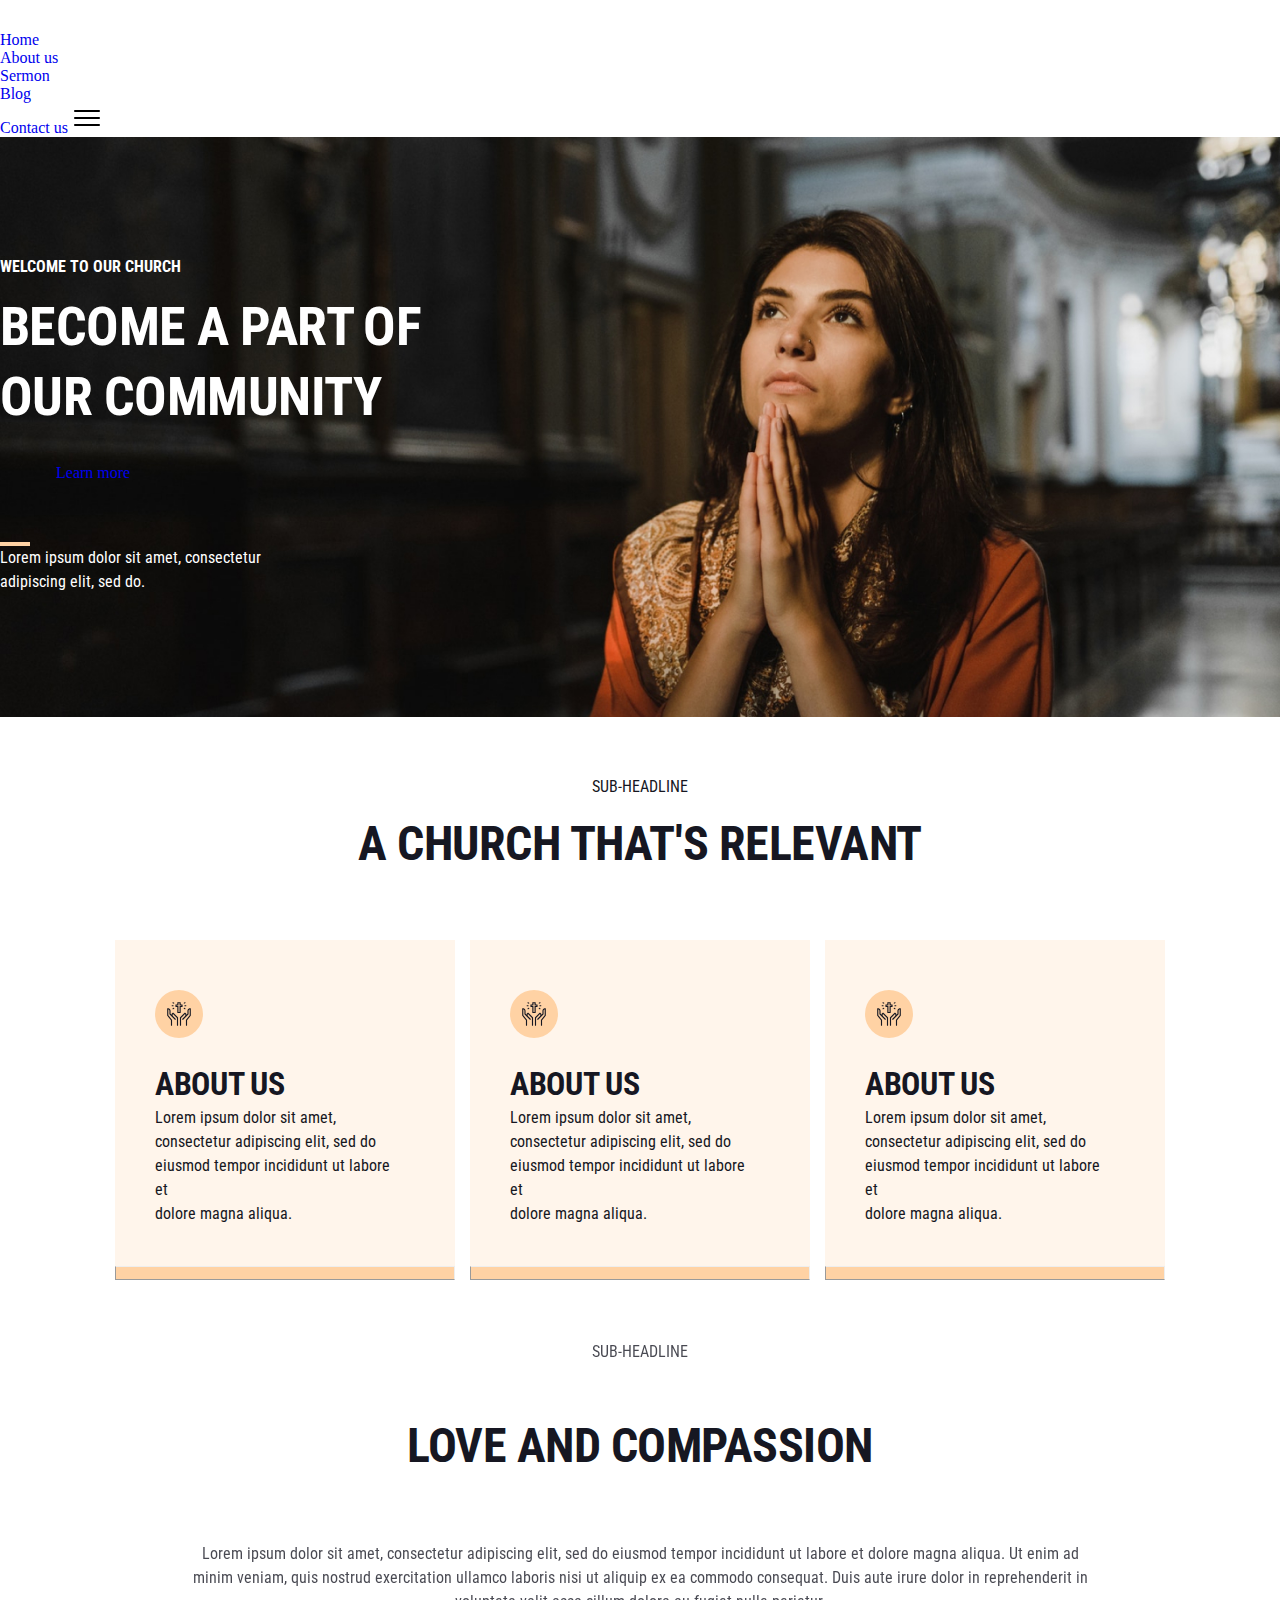
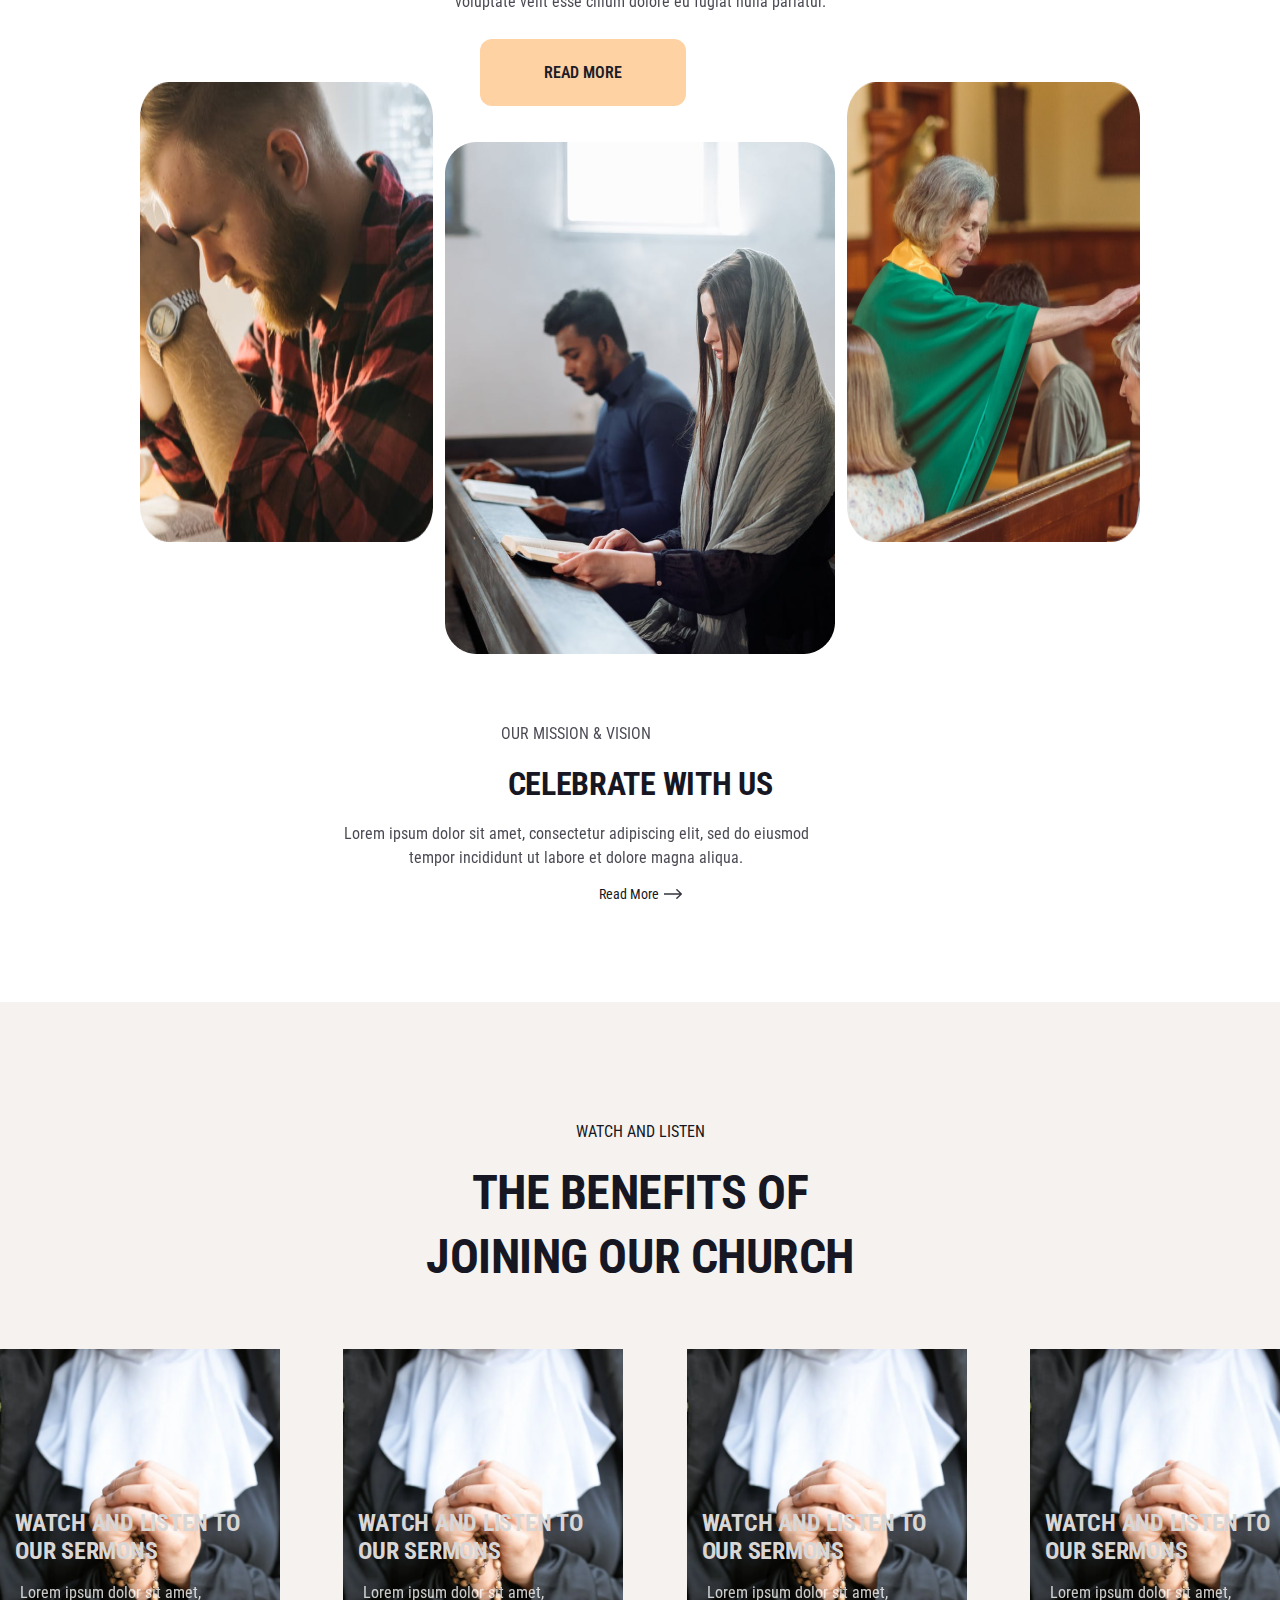
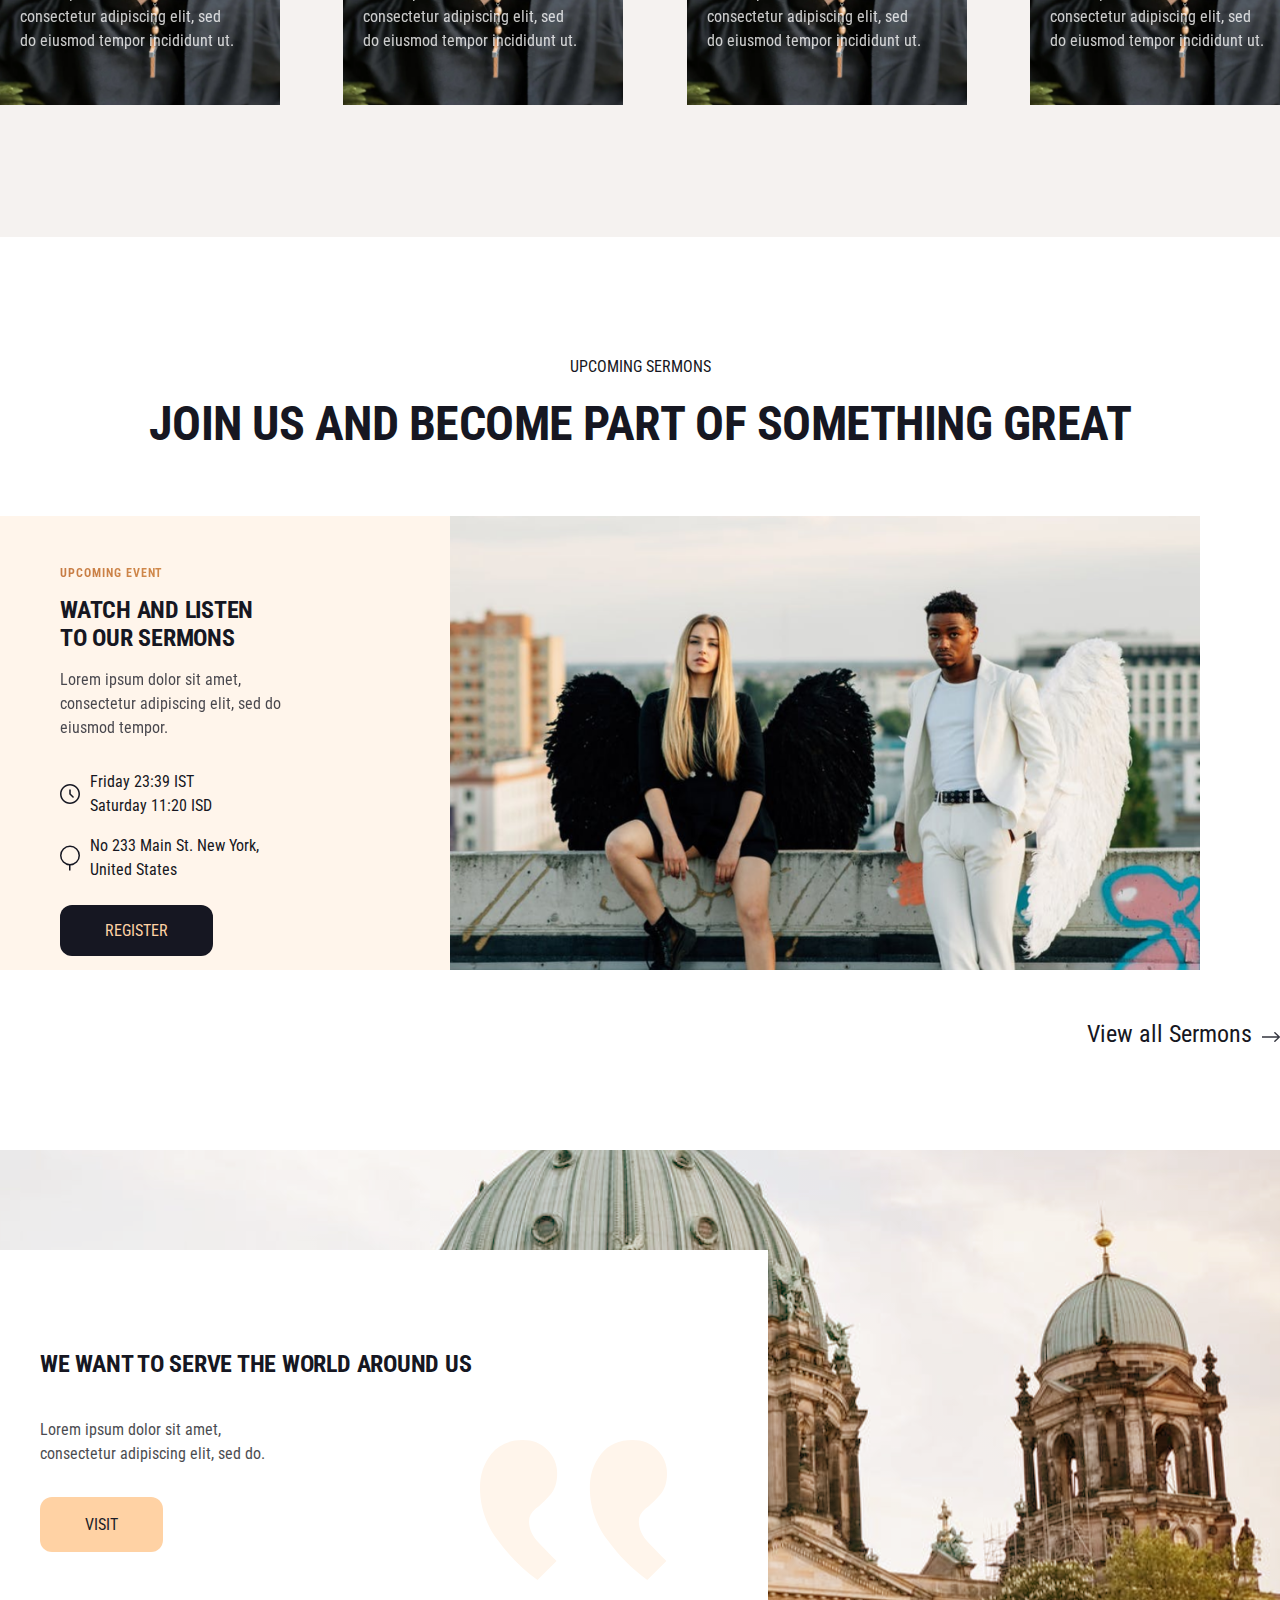
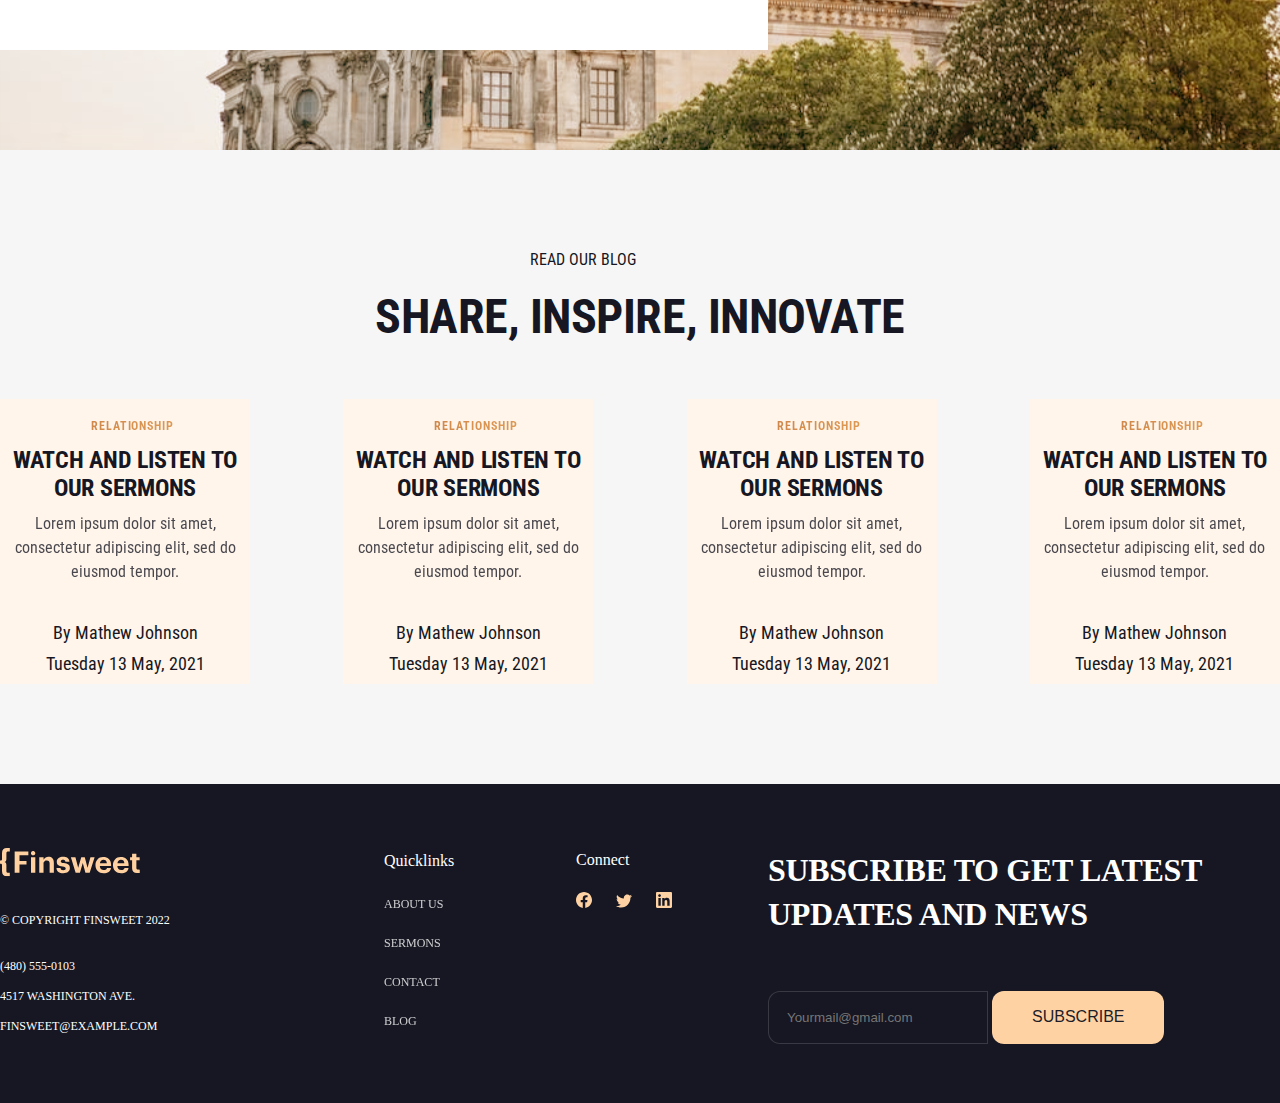
<file: html/home.html>
<!DOCTYPE html>
<html lang="en">
  <head>
    <meta charset="UTF-8" />
    <meta http-equiv="X-UA-Compatible" content="IE=edge" />
    <meta name="viewport" content="width=device-width, initial-scale=1.0" />
    <title>{Finsweet</title>
    <link rel="stylesheet" href="../css/home.css" />
  </head>
  <body>
    <!-- Header -->
    <header>
      <div class="container">
        <img class="top_img" src="../images/home_images/Logo_white.svg" alt="sodjfo" />
        <nav>
          <ul class="nav_lists">
            <li class="nav_lists_item">
              <a class="nav_lists_link" href="./home.html">Home</a>
            </li>
            <li class="nav_lists_item">
              <a class="nav_lists_link" href="./about.html">About us</a>
            </li>
            <li class="nav_lists_item">
              <a class="nav_lists_link" href="./sermons.html">Sermon</a>
            </li>
            <li class="nav_lists_item">
              <a class="nav_lists_link" href="./blog.html">Blog</a>
            </li>
          </ul>
        </nav>
        <div>
          <a class="buttons header_button" href="../html/contact.html">Contact us</a>
          <a class="btn_humburger" href="#"
            ><img src="../images/home_images/hamburger_icon.svg" alt="afsa"
          /></a>
        </div>
      </div>
    </header>
    <main>
      <section class="hero">
        <div class="hero_container container">
          <div class="hero-top">
            <p class="hero_text_top">Welcome to our CHURCH</p>
            <h1 class="hero-top_title">Become a part of our community</h1>
            <a class="buttons hero-top_button" href="#">Learn more</a> <br />
          </div>
          <div class="hero_bot"></div>
          <div class="hero_bottom_line"></div>
          <p class="hero_bottom_text">
            Lorem ipsum dolor sit amet, consectetur adipiscing elit, sed do.
          </p>
        </div>
      </section>
      <section class="relevant">
        <div class="container">
          <p class="sub_head">sub-headline</p>
          <h2 class="sub_past">a church that's relevant</h2>
          <div>
            <ul class="relevant_list">
              <li class="relevant_list_item">
                <img class="rel_img" src="../images/home_images/chriss.svg" alt="sdvs" />
                <h3>About us</h3>
                <p>
                  Lorem ipsum dolor sit amet, <br> consectetur adipiscing elit, sed
                  do <br> eiusmod tempor incididunt ut labore et <br> dolore magna aliqua.
                  <hr>
                </p>
              </li>
              <li class="relevant_list_item">
                <img class="rel_img" src="../images/home_images/chriss.svg" alt="sdvs" />
                <h3>About us</h3>
                <p>
                  Lorem ipsum dolor sit amet, <br> consectetur adipiscing elit, sed
                  do <br> eiusmod tempor incididunt ut labore et <br> dolore magna aliqua.
                  <hr>
                </p>
              </li>
              <li class="relevant_list_item third">
                <img class="rel_img" src="../images/home_images/chriss.svg" alt="sdvs" />
                <h3>About us</h3>
                <p>
                  Lorem ipsum dolor sit amet, <br> consectetur adipiscing elit, sed
                  do <br> eiusmod tempor incididunt ut labore et <br> dolore magna aliqua.
                  <hr>
                </p>
              </li>
            </ul>
          </div>
        </div>
      </section>
      <section class="love">
        <div class="container">
            <p class="sub_head">sub-headline</p>
          <h2 class="sub_past">love and compassion</h2>
          <p>Lorem ipsum dolor sit amet, consectetur adipiscing elit, sed do eiusmod tempor incididunt ut labore et dolore magna aliqua. Ut enim ad minim veniam, quis nostrud exercitation ullamco laboris nisi ut aliquip ex ea commodo consequat. Duis aute irure dolor in reprehenderit in voluptate velit esse cillum dolore eu fugiat nulla pariatur.</p>
           <a href="">Read more</a>
          <div class="love_complect">
            <img class="love_imgn k" src="../images/home_images/a-bearded-man-praying-5206040.png" alt="gsg">
            <div class="praying_w"><img src="../images/home_images/man-and-woman-reading-book-while-sitting-on-pews-8468470.png" alt="">
           </div> <img class="k" src="../images/home_images/people-sitting-on-brown-pews-8674151.png" alt="">
           </div>
           <div class="vision">
               <p class="vision_text tek">our mission & vision</p>
               <h2 >celebrate WITH US</h2>
               <p class="tek">Lorem ipsum dolor sit amet, consectetur adipiscing elit, sed do eiusmod tempor incididunt ut labore et dolore magna aliqua.</p>
            <div><a href="#">Read More</a>
            <img src="../images/home_images/Shape.svg" alt="sdgfs"></div>
           </div>
        </div>
      </section>
      <section class="benifit">
        <div class="container">
            <p>Watch and listen</p>
            <h2>THE benefits of <br> joining our church</h2>
            <div class="b_lists">
              <div class="benifit_list">
                 <img class="benifit_img" src="../images/home_images/fashion-man-love-people-5875438.png" alt="dsfs">
                 <div class="benifit_item">
                 <h3>WATCH AND LISTEN TO OUR SERMONS</h3>
                 <p>Lorem ipsum dolor sit amet, consectetur adipiscing elit, sed do eiusmod tempor incididunt ut.</p>
                 </div>
             </div>
              <div class="benifit_list">
                 <img class="benifit_img" src="../images/home_images/fashion-man-love-people-5875438.png" alt="dsfs">
                 <div class="benifit_item">
                 <h3>WATCH AND LISTEN TO OUR SERMONS</h3>
                 <p>Lorem ipsum dolor sit amet, consectetur adipiscing elit, sed do eiusmod tempor incididunt ut.</p>
                 </div>
             </div>
              <div class="benifit_list">
                 <img class="benifit_img" src="../images/home_images/fashion-man-love-people-5875438.png" alt="dsfs">
                 <div class="benifit_item">
                 <h3>WATCH AND LISTEN TO OUR SERMONS</h3>
                 <p>Lorem ipsum dolor sit amet, consectetur adipiscing elit, sed do eiusmod tempor incididunt ut.</p>
                 </div>
             </div>
              <div class="benifit_list">
                 <img class="benifit_img" src="../images/home_images/fashion-man-love-people-5875438.png" alt="dsfs">
                 <div class="benifit_item">
                 <h3>WATCH AND LISTEN TO OUR SERMONS</h3>
                 <p>Lorem ipsum dolor sit amet, consectetur adipiscing elit, sed do eiusmod tempor incididunt ut.</p>
                 </div>
             </div>
        </div>
      </section>
      <section class="register">
        <div class="container">
          <p>Upcoming SERMONS</p>
          <h2>join us and become part of something great</h2>
          <div class="register_sides">
            <div class="register_left">
              <p>Upcoming Event</p>
              <h3>WATCH AND LISTEN TO OUR SERMONS</h3>
              <p>Lorem ipsum dolor sit amet, consectetur adipiscing elit, sed do eiusmod tempor.</p>
              <div class="register_left_left"><img src="../images/home_images/clock.svg" alt="feaff">
              <p class="register_time">Friday 23:39 IST <br> Saturday 11:20 ISD</p></div>
              <br> <br>
              <div class="register_left_right"><img src="../images/home_images/unknown.svg" alt="sdgsg">
              <p class="register_time">No 233 Main St. New York, <br> United States</p></div>
              <a href="#">Register</a>
            </div>
            <img src="../images/home_images/a-man-and-woman-wearing-angel-costumes-8513040.png" alt="sfsfs">
          </div>
          <div class="register_view"><a href="#">View all Sermons</a>  
          <a href="#"><img src="../images/home_images/Shape.svg" alt="sdss"></a></div>
        </div>
      </section>
      <section class="serving">
        <div class="container">
          <div class="serving_container">
           <h3 class="serving_container_title ">We want to serve the world around us</h3>
            <p>Lorem ipsum dolor sit amet, consectetur adipiscing elit, sed do.</p>
            <img class="vergul" src="../images/home_images/vergul.svg" alt="wdsds">
            <a href="#">Visit</a>
          </div>
        </div>
      </section>
      <section class="blog">
        <div class="container">
          <p class="sem">Read our Blog</p>
          <h2>SHARE, INSPIRE, INNOVATE</h2>
          <ul class="blog_list">
            <li class="blog_list_item five">
              <p class="one">Relationship</p>
              <h3>WATCH AND LISTEN TO OUR SERMONS</h3>
              <p class="two">Lorem ipsum dolor sit amet, consectetur adipiscing elit, sed do eiusmod tempor.</p>
              <p class="three">By Mathew Johnson</p>
              <p class="four">Tuesday 13 May, 2021</p>
            </li>
            <li class="blog_list_item five">
              <p class="one">Relationship</p>
              <h3>WATCH AND LISTEN TO OUR SERMONS</h3>
              <p class="two">Lorem ipsum dolor sit amet, consectetur adipiscing elit, sed do eiusmod tempor.</p>
              <p class="three">By Mathew Johnson</p>
              <p class="four">Tuesday 13 May, 2021</p>
            </li>
            <li class="blog_list_item">
              <p class="one">Relationship</p>
              <h3>WATCH AND LISTEN TO OUR SERMONS</h3>
              <p class="two">Lorem ipsum dolor sit amet, consectetur adipiscing elit, sed do eiusmod tempor.</p>
              <p class="three">By Mathew Johnson</p>
              <p class="four">Tuesday 13 May, 2021</p>
            </li>
            <li class="blog_list_item">
              <p class="one">Relationship</p>
              <h3>WATCH AND LISTEN TO OUR SERMONS</h3>
              <p class="two">Lorem ipsum dolor sit amet, consectetur adipiscing elit, sed do eiusmod tempor.</p>
              <p class="three">By Mathew Johnson</p>
              <p class="four">Tuesday 13 May, 2021</p>
            </li>
          </ul>
        </div>
      </section>
    </main>
    <footer>
      <div class="container">
          <div class="footer">
              <div class="left">
                  <img class="logo" src="../images/home_images/Logo.svg" alt="Logo">
                  <p class="p-desc p-top">© Copyright Finsweet 2022</p>
                  <p class="p-desc p-top"><a class="p-desc p-top" href="tel:(480) 555-0103">(480) 555-0103</a></p>
                  <p class="p-desc p-top2"><a href=""></a> 4517 Washington Ave. </p>
                  <p class="p-desc p-top2 mar-bot">finsweet@example.com</p>
              </div>
              <div class="center1">
                  <p class="quick">Quicklinks</p>
                  <a href="../html/about.html">About us</a><br>
                  <a href="../html/sermons.html">Sermons</a><br>
                  <a href="../html/contact.html">Contact</a><br>
                  <a href="../html/blog.html">Blog</a>
              </div>
              <div class="center2">
                  <p>Connect</p>
                  <a href="#">
                      <img class="fb" src="../images/home_images/Vector.svg" alt="facebook">
                  </a>
                  <a href="#">
                      <img class="soc-m" src="../images/home_images/tw.svg" alt="twitter">
                  </a>
                  <a href="#">
                      <img class="soc-m" src="../images/home_images/in.svg" alt="Linked-in">
                  </a>
              </div>
              <div class="right">
                  <h2>Subscribe to get Latest <br> Updates and News</h2>
                  <form action="https://echo.htmlacademy.ru/" method="post">
                      <input name="email" type="email" placeholder="Yourmail@gmail.com">
                      <button>Subscribe</button>
                  </form>
              </div>
          </div>
      </div>

  </footer>
  </body>
</html>
</file>
<file: css/home.css>
@import url("https://fonts.googleapis.com/css2?family=Roboto+Condensed:wght@400;700&display=swap");
@import url("https://fonts.googleapis.com/css2?family=Sen:wght@700&display=swap");

* {
  margin: 0;
  padding: 0;
  box-sizing: border-box;
  list-style-type: none;
  text-decoration: none;
}


.hero {
  background-image: url(../images/home_images/woman-in-orange-coat-with-black-and-brown-scarf-5418305.jpg);
  width: 100%;
  height: 580px;
  background-repeat: no-repeat;
  background-size: cover;
}

.hero_text_top {
  font-family: "Roboto Condensed";
  font-style: normal;
  font-weight: 700;
  font-size: 16px;
  line-height: 19px;
  text-transform: uppercase;
  color: #ffffff;
  padding-top: 120px;
  margin-bottom: 16px;
}

.hero-top > h1 {
  font-family: "Roboto Condensed";
  font-style: normal;
  font-weight: 700;
  font-size: 54px;
  line-height: 70px;
  letter-spacing: -0.01em;
  text-transform: uppercase;
  color: #ffffff;
  max-width: 450px;
  margin-bottom: 32px;
}

.hero-top > a {
  /* margin-bottom: 60px; */
  padding: 20px 56px;
}

.hero_bot {
  display: flex;
  flex-direction: column-reverse;
  /* align-items: center; */
  margin-top: 60px;
  /* margin-bottom: 100px; */
}

.hero_bottom_line {
  width: 30px;
  border: 2px solid #ffd2a4;
  /* transform: rotate(-180deg); */
}

.hero_bottom_text {
  width: 308px;
  font-family: "Roboto Condensed";
  font-style: normal;
  font-weight: 400;
  font-size: 16px;
  line-height: 24px;
  color: #ffffff;
}

.sub_head {
  font-family: "Roboto Condensed";
  font-style: normal;
  font-weight: 400;
  font-size: 16px;
  line-height: 19px;
  text-align: center;
  text-transform: uppercase;
  color: #161722;
  padding: 60px 0 16px;
}

.sub_past {
  font-family: "Roboto Condensed";
  font-style: normal;
  font-weight: 700;
  font-size: 48px;
  line-height: 64px;
  text-align: center;
  letter-spacing: -0.01em;
  text-transform: uppercase;
  color: #161722;
  margin-bottom: 64px;
}

.relevant_list {
  display: flex;
  align-items: center;
  justify-content: space-between;
  max-width: 1050px;
  margin: auto;
}

.relevant_list_item {
  width: 340px;
  background: #fff5eb;
}

.rel_img {
  padding: 50px 0 20px 40px;
}

.relevant_list_item > h3 {
  font-family: "Roboto Condensed";
  font-style: normal;
  font-weight: 700;
  font-size: 32px;
  line-height: 44px;
  letter-spacing: -0.01em;
  text-transform: uppercase;
  color: #161722;
  padding: 0 0 0 40px;
}

.relevant_list_item > p {
  font-family: "Roboto Condensed";
  font-style: normal;
  font-weight: 400;
  font-size: 16px;
  line-height: 24px;
  color: #161722;
  max-width: 290px;
  padding: 0 0 0 40px;
}

.relevant_list_item > hr {
  width: 340px;
  height: 14px;
  background: #ffd2a4;
  transform: matrix(1, 0, 0, -1, 0, 0);
  margin-top: 40px;
}

.love {
  margin-bottom: 100px;
}

.love > div > p {
  max-width: 900px;
  font-family: "Roboto Condensed";
  font-style: normal;
  font-weight: 400;
  font-size: 16px;
  line-height: 24px;
  text-align: center;
  color: #161722;
  opacity: 0.78;
  margin: auto;
  padding-bottom: 50px;
}

.love > div > a {
  font-family: "Roboto Condensed";
  font-style: normal;
  margin-left: 480px;
  font-weight: 600;
  font-size: 16px;
  line-height: 16px;
  text-align: center;
  text-transform: uppercase;
  color: #1c1d28;
  align-items: center;
  padding: 24px 64px;
  gap: 16px;
  background: #ffd2a4;
  border-radius: 12px;
}

.love_complect {
  display: flex;
  justify-content: space-between;
  max-width: 1000px;
  margin: auto;
  padding-bottom: 50px;
  /* position: relative; */
}

.praying_w {
  /* margin: 60px 305px;
  position: absolute; */
  margin-top: 60px;
  width: 340px;
  height: 400px;
  margin-right: 50px;
}

.vision_text {
  padding-top: 130px;
  font-family: "Roboto Condensed";
  font-style: normal;
  font-weight: 400;
  font-size: 16px;
  line-height: 19px;
  margin-left: 324px;
  text-transform: uppercase;
  color: #161722;
  margin-bottom: 16px;
}

.vision > h2 {
  font-family: "Roboto Condensed";
  font-style: normal;
  font-weight: 700;
  font-size: 32px;
  line-height: 44px;
  text-align: center;
  letter-spacing: -0.01em;
  text-transform: uppercase;
  color: #161722;
  margin-bottom: 16px;
}

.vision > p {
  max-width: 512px;
  font-family: "Roboto Condensed";
  font-style: normal;
  font-weight: 400;
  font-size: 16px;
  line-height: 24px;
  margin-left: 320px;
  text-align: center;
  color: #161722;
  opacity: 0.78;
}

.vision > div {
  display: flex;
  align-items: center;
  margin-bottom: 128;
  justify-content: center;
  margin-top: 16px;
  flex-direction: row;
}

.vision > div > a {
  font-family: "Roboto Condensed";
  font-style: normal;
  font-weight: 400;
  font-size: 14px;
  line-height: 16px;
  align-items: flex-end;
  color: #161722;
  padding-right: 5px;
}

.benifit {
  background: #f5f2f0;
}

.benifit > div > p {
  font-family: "Roboto Condensed";
  font-style: normal;
  font-weight: 400;
  font-size: 16px;
  line-height: 19px;
  text-align: center;
  text-transform: uppercase;
  color: #161722;
  padding-top: 120px;
  padding-bottom: 20px;
}

.benifit > div > h2 {
  font-family: "Roboto Condensed";
  font-style: normal;
  font-weight: 700;
  font-size: 48px;
  line-height: 64px;
  text-align: center;
  letter-spacing: -0.01em;
  text-transform: uppercase;
  color: #161722;
  margin-bottom: 60px;
}

.benifit > div > div {
  display: flex;
  justify-content: space-between;
  padding-bottom: 128px;
}

.benifit_img {
  max-width: 280px;
}

.benifit_list {
  justify-content: space-between;
  position: relative;
  max-width: 250px;
}

.benifit_item {
  position: absolute;
  margin-top: -350px;
}

.benifit_item > h3 {
  font-family: "Roboto Condensed";
  font-style: normal;
  font-weight: 700;
  font-size: 24px;
  line-height: 28px;
  letter-spacing: -0.01em;
  text-transform: uppercase;
  color: #d9d6d6;
  margin: 150px 10px 16px 15px;
}

.benifit_item > p {
  font-family: "Roboto Condensed";
  font-style: normal;
  font-weight: 400;
  font-size: 16px;
  line-height: 24px;
  color: #ffffff;
  opacity: 0.78;
  margin: 0 16px 25px 20px;
  padding-bottom: 20px;
}

.register {
  margin-bottom: 100px;
}

.register > div > p {
  font-family: "Roboto Condensed";
  font-style: normal;
  font-weight: 400;
  font-size: 16px;
  text-align: center;
  line-height: 19px;
  text-transform: uppercase;
  color: #161722;
  padding: 120px 0 16px;
}

.register > div > h2 {
  font-family: "Roboto Condensed";
  font-style: normal;
  font-weight: 700;
  font-size: 48px;
  line-height: 64px;
  text-align: center;
  letter-spacing: -0.01em;
  text-transform: uppercase;
  color: #161722;
  margin-bottom: 60px;
}

.register > div > div {
  display: flex;
}

.register > div > div > img {
  max-width: 750px;
}

.register_left {
  background: #fff5eb;
  max-width: 450px;
  width: 100%;
}

.register_left > p:nth-child(1) {
  font-family: "Roboto Condensed";
  font-style: normal;
  font-weight: 700;
  font-size: 12px;
  line-height: 14px;
  letter-spacing: 0.08em;
  text-transform: uppercase;
  background: linear-gradient(109.61deg, #a54e2b -53.83%, #dc9853 62.61%);
  -webkit-background-clip: text;
  -webkit-text-fill-color: transparent;
  background-clip: text;
  padding: 50px 0px 0px 60px;
}

.register_left > h3 {
  font-family: "Roboto Condensed";
  font-style: normal;
  font-weight: 700;
  font-size: 24px;
  line-height: 28px;
  max-width: 200px;
  letter-spacing: -0.01em;
  text-transform: uppercase;
  color: #161722;
  margin: 16px 0px 16px 60px;
}

.register_left_left {
  display: flex;
  gap: 10px;
  margin-left: 60px;
  margin-top: 30px;
}

.register_left_right {
  display: flex;
  gap: 10px;
  margin-left: 60px;
  margin-top: -20px;
  padding-bottom: 40px;
}

.register_left > p:nth-child(3) {
  font-family: "Roboto Condensed";
  font-style: normal;
  font-weight: 400;
  font-size: 16px;
  line-height: 24px;
  color: #161722;
  opacity: 0.78;
  max-width: 260px;
  margin-left: 60px;
}

.register_time {
  font-family: "Roboto Condensed";
  font-style: normal;
  font-weight: 400;
  font-size: 16px;
  line-height: 24px;
  color: #161722;
}

.register_left > a {
  font-family: "Roboto Condensed";
  font-style: normal;
  margin-left: 60px;
  font-weight: 400;
  font-size: 16px;
  line-height: 16px;
  text-align: center;
  text-transform: uppercase;
  color: #ffd2a4;
  padding: 16px 45px;
  gap: 16px;
  background: #161722;
  backdrop-filter: blur(40px);
  border-radius: 12px;
}

.register_view {
  display: flex;
  align-items: center;
  gap: 10px;
  justify-content: right;
}

.register_view > a {
  font-family: "Roboto Condensed";
  font-style: normal;
  font-weight: 400;
  font-size: 24px;
  line-height: 32px;
  color: #161722;
  padding-top: 48px;
}

.serving {
  background-image: url(../images/home_images/Background.svg);
  max-width: 100%;
  height: 600px;
  background-repeat: no-repeat;
  background-size: cover;
}

.serving_container {
  max-width: 768px;
  width: 100%;
  background: #ffffff;
  backdrop-filter: blur(20px);
  top: 100px;
  height: 400px;
  position: relative;
}

.serving_container > div .serving_container_title {
  font-family: "Roboto Condensed";
  font-style: normal;
  max-width: 420px;
  font-weight: 700;
  left: 60px;
  font-size: 48px;
  line-height: 64px;
  letter-spacing: -0.01em;
  text-transform: uppercase;
  color: #161722;
  padding-top: 60px;
  padding-left: 40px;
}

.serving_container > p {
  font-family: "Roboto Condensed";
  font-style: normal;
  max-width: 300px;
  padding-left: 40px;
  font-weight: 400;
  font-size: 16px;
  line-height: 24px;
  color: #161722;
  opacity: 0.78;
  margin-bottom: 50px;
}

.serving_container_title {
  font-family: "Roboto Condensed";
  font-style: normal;
  font-weight: 700;
  font-size: 24px;
  line-height: 28px;
  letter-spacing: -0.01em;
  text-transform: uppercase;
  color: #161722;
  padding: 100px 0px 40px 40px;
}

.serving_container > img {
  position: absolute;
  left: 480px;
  bottom: 70px;
}

.serving_container > a {
  font-family: "Roboto Condensed";
  font-style: normal;
  font-weight: 400;
  font-size: 16px;
  line-height: 16px;
  text-align: center;
  text-transform: uppercase;
  color: #1c1d28;
  padding: 18px 45px;
  background: #ffd2a4;
  border-radius: 12px;
  margin-left: 40px;
}

.blog {
  padding-bottom: 100px;
  background: #f7f6f6;
}

.blog > div > p {
  font-family: "Roboto Condensed";
  font-style: normal;
  font-weight: 400;
  font-size: 16px;
  line-height: 19px;
  text-transform: uppercase;
  color: #161722;
  padding-top: 100px;
  padding-left: 530px;
  padding-bottom: 16px;
}

.blog > div > h2 {
  font-family: "Roboto Condensed";
  font-style: normal;
  font-weight: 700;
  font-size: 48px;
  line-height: 64px;
  text-align: center;
  letter-spacing: -0.01em;
  text-transform: uppercase;
  color: #161722;
  padding-bottom: 50px;
  padding-left: 0px;
}

.blog_list {
  display: flex;
  justify-content: space-between;
}

.blog_list_item {
  max-width: 250px;
  text-align: center;
  background: #fff5eb;
}

.blog_list_item > .one {
  font-family: "Roboto Condensed";
  font-style: normal;
  font-weight: 700;
  font-size: 12px;
  line-height: 14px;
  letter-spacing: 0.08em;
  text-transform: uppercase;
  background: linear-gradient(109.61deg, #a54e2b -53.83%, #dc9853 62.61%);
  -webkit-background-clip: text;
  -webkit-text-fill-color: transparent;
  background-clip: text;
  padding-top: 20px;
  padding-bottom: 13px;
  padding-left: 15px;
}

.blog_list_item > h3 {
  font-family: "Roboto Condensed";
  font-style: normal;
  font-weight: 700;
  font-size: 24px;
  line-height: 28px;
  letter-spacing: -0.01em;
  text-transform: uppercase;
  color: #161722;
  padding-bottom: 10px;
}

.blog_list_item > .two {
  font-family: "Roboto Condensed";
  font-style: normal;
  font-weight: 400;
  font-size: 16px;
  line-height: 24px;
  color: #161722;
  opacity: 0.78;
  padding-bottom: 38px;
}

.blog_list_item > .three,
.four {
  font-family: "Roboto Condensed";
  font-style: normal;
  font-weight: 400;
  font-size: 18px;
  line-height: 21px;
  color: #161722;
  padding-bottom: 10px;
}

footer {
  background-color: #161722;
}

.footer {
  display: flex;
}

.footer .left {
  flex: 30%;
}

.footer .center1 {
  flex: 15%;
}

.footer .center2 {
  flex: 15%;
}

.footer .right {
  flex: 40%;
}

.footer .left .logo {
  margin-top: 64px;
}

.footer .left .p-desc {
  font-style: normal;
  font-weight: 400;
  font-size: 12px;
  line-height: 14px;
  text-transform: uppercase;
  color: #FFFFFF;
  text-decoration: none;
}

.footer .left .p-top {
  margin-top: 32px;
}

.footer .left .p-top2 {
  margin-top: 16px;
}

.footer .left .mar-bot {
  margin-bottom: 70px;
}


.footer .center1 .quick {
  font-style: normal;
  font-weight: 400;
  font-size: 16px;
  line-height: 24px;
  color: #FFFFFF;
  margin-top: 65px;
}

.footer .center1 a {
  display: inline-block;
  text-decoration: none;
  margin-top: 24px;
  font-style: normal;
  font-weight: 400;
  font-size: 12px;
  line-height: 14px;
  text-transform: uppercase;
  color: #FFFFFF;
  opacity: 0.78;
}

.footer .center2 a {
  text-decoration: none;
}

.footer .center2 .fb {
  margin-top: 20px;
}

.footer .center2 .soc-m {
  margin-left: 20px;
}

.footer .center2 p {
  font-style: normal;
  font-weight: 400;
  font-size: 16px;
  line-height: 24px;
  color: #FFFFFF;
  margin-top: 64px;
}

.footer .right h2 {
  font-style: normal;
  font-weight: 700;
  font-size: 32px;
  line-height: 44px;
  letter-spacing: -0.01em;
  text-transform: uppercase;
  color: #FFFFFF;
  padding-top: 64px;
}

.footer input {
  margin-top: 55px;
  padding: 18px;
  border: 1px solid rgba(255, 255, 255, 0.15);
  border-radius: 12px 0 0 12px;
  background-color: #161722;
  color: white;
  width: 220px;
  outline: none;
}

.footer button {
  padding: 18.5px 40px;
  background-color: rgba(255, 210, 164, 1);
  border-radius: 12px;
  border: none;
  font-style: normal;
  font-weight: 400;
  font-size: 16px;
  line-height: 16px;
  text-align: center;
  text-transform: uppercase;
  color: #1C1D28;
  cursor: pointer;
}

.footer button:hover {
  background-color: rgba(242, 199, 155, 1)
}

@media only screen and (max-width: 1024px) {
  /* Header */

  .top_img {
    width: 100px;
    padding: 15px 0;
    background-position: center;
  }

  .nav_lists_link {
    font-size: 12px;
  }

  .buttons {
    font-size: 12px;
    padding: 10px 20px;
  }

  .hero {
    background-image: url(../images/home_images/woman-in-orange-coat-with-black-and-brown-scarf-5418305.jpg);
    background-repeat: no-repeat;
    background-size: cover;
    max-width: 1024px;
    height: 500px;
  }

  .relevant_list {
    display: flex;
    flex-wrap: wrap;
  }

  .relevant_list > .third {
    /* margin-top: 40px; */
    margin: 40px auto;
    width: 600px;
  }

  .love > div > a {
    margin: 320px auto;
  }

  .praying_w {
    max-width: 500x;
  }

  .k {
    max-width: 400px;
    padding-bottom: 40px;
  }

  .love_complect {
    display: flex;
    flex-wrap: wrap;
    padding-top: 100px;
  }

  .vision {
    margin: auto;
    display: flex;
    flex-direction: column;
    justify-content: center;
    max-width: 1000px;
  }

  .b_lists{
    display: flex;
    flex-direction: column;
  }

  .register_sides {
    display: flex;
    flex-direction: column;
  }

  .vergul {
    margin-left: -180px;
  }

  .blog > p {
    margin-left: -150px;
  }

  .blog_list {
    display: flex;
    flex-wrap: wrap;
    max-width: 250px;
    margin-left: 50px;
  }

  .five {
    margin-bottom: 30px; 
  }

  .footer .right {
    display: flex;
    flex-direction: column;
    flex-wrap: wrap;
}
}

@media only screen and (max-width: 567px) {
  /* heeader */

  .nav_lists {
    display: none;
  }

  header > div > div {
    display: flex;
    gap: 10px;
  }

  .btn_humburger {
    display: block;
    color: #ffd2a4;
  }

  .hero {
    height: 600px;
  }

  .hero_text_top {
    font-size: 6;
  }

  .hero-top_title {
    font-size: 10px;
  }

  .hero-top_button {
    padding: -10px -20px;
  }

  .tek {
    display: flex;
    flex-direction: row;
    justify-content: left;
  }

  .vergul {
    margin-left: -280px;
    max-width: 50px;
  }

  .sem {
    margin-left: -350px;
  }

  .footer {
    display: flex;
    flex-direction: column;
  }
  
  .center2 {
    display: flex;
    flex-direction: row;
  }
  
  .footer .center2 .fb {
    margin-top: 0px;
  }
}
</file>
<file: css/main.css>
@import url('https://fonts.googleapis.com/css2?family=Roboto+Condensed:wght@400;700&family=Roboto:wght@500&family=Sen:wght@700&display=swap');

* {
    margin: 0;
    padding: 0;
    box-sizing: border-box;
    font-family: 'Roboto Condensed', sans-serif;
}

.container {
    max-width: 1400px;
    margin: 0 auto;
    padding: 0 20px;
}

/* Header */

header {
    background: rgba(13, 13, 13, 1);
}

header>div {
    display: flex;
    justify-content: space-between;
    align-items: center;
}

.top_img {
    max-width: 300px;
}

.nav_lists {
    display: flex;
    gap: 48px;
    align-items: center;
    margin: 30px 40px;
}

.nav_lists_link {
    font-family: "Roboto Condensed";
    font-style: normal;
    font-weight: 400;
    font-size: 16px;
    line-height: 19px;
    text-transform: uppercase;
    color: #ffffff;
    opacity: 0.9;
}

.buttons {
    font-family: "Roboto Condensed";
    font-style: normal;
    font-weight: 400;
    font-size: 16px;
    line-height: 16px;
    text-align: center;
    text-transform: uppercase;
    color: #1c1d28;
    align-items: center;
    padding: 20px 48px;
    background: #ffd2a4;
    backdrop-filter: blur(40px);
    border-radius: 12px;
}

.btn_humburger {
    display: none;
}


footer {
    background-color: #161722;
}

.footer {
    display: flex;
}

.footer .left {
    flex: 30%;
}

.footer .center1 {
    flex: 15%;
}

.footer .center2 {
    flex: 15%;
}

.footer .right {
    flex: 40%;
}

.footer .left .logo {
    margin-top: 64px;
}

.footer .left .p-desc {
    font-style: normal;
    font-weight: 400;
    font-size: 12px;
    line-height: 14px;
    text-transform: uppercase;
    color: #FFFFFF;
    text-decoration: none;
}

.footer .left .p-top {
    margin-top: 32px;
}

.footer .left .p-top2 {
    margin-top: 16px;
}

.footer .left .mar-bot {
    margin-bottom: 70px;
}


.footer .center1 .quick {
    font-style: normal;
    font-weight: 400;
    font-size: 16px;
    line-height: 24px;
    color: #FFFFFF;
    margin-top: 65px;
}

.footer .center1 a {
    display: inline-block;
    text-decoration: none;
    margin-top: 24px;
    font-style: normal;
    font-weight: 400;
    font-size: 12px;
    line-height: 14px;
    text-transform: uppercase;
    color: #FFFFFF;
    opacity: 0.78;
}

.footer .center2 a {
    text-decoration: none;
}

.footer .center2 .fb {
    margin-top: 20px;
}

.footer .center2 .soc-m {
    margin-left: 20px;
}

.footer .center2 p {
    font-style: normal;
    font-weight: 400;
    font-size: 16px;
    line-height: 24px;
    color: #FFFFFF;
    margin-top: 64px;
}

.footer .right h2 {
    font-style: normal;
    font-weight: 700;
    font-size: 32px;
    line-height: 44px;
    letter-spacing: -0.01em;
    text-transform: uppercase;
    color: #FFFFFF;
    padding-top: 64px;
}

.footer input {
    margin-top: 55px;
    padding: 18px;
    border: 1px solid rgba(255, 255, 255, 0.15);
    border-radius: 12px 0 0 12px;
    background-color: #161722;
    color: white;
    width: 220px;
    outline: none;
}

.footer button {
    padding: 18.5px 40px;
    background-color: rgba(255, 210, 164, 1);
    border-radius: 12px;
    border: none;
    font-style: normal;
    font-weight: 400;
    font-size: 16px;
    line-height: 16px;
    text-align: center;
    text-transform: uppercase;
    color: #1C1D28;
    cursor: pointer;
}

.footer button:hover {
    background-color: rgba(242, 199, 155, 1)
}


.footer {
    display: flex;
    flex-direction: column;
}

.center2 {
    display: flex;
    flex-direction: row;
}

.footer .center2 .fb {
    margin-top: 0px;
}

@media only screen and (max-width: 1024px) {
    /* Header */

    .top_img {
        width: 100px;
        padding: 15px 0;
        background-position: center;
    }

    .nav_lists_link {
        font-size: 12px;
    }

    .buttons {
        font-size: 12px;
        padding: 10px 20px;
    }


    .footer .right {
        display: flex;
        flex-direction: column;
        flex-wrap: wrap;
    }
}

@media only screen and (max-width: 567px) {
    /* heeader */

    .nav_lists {
        display: none;
    }

    header>div>div {
        display: flex;
        gap: 10px;
    }

    .btn_humburger {
        display: block;
        color: #ffd2a4;
    }

    .footer {
        display: flex;
        flex-direction: column;
    }

    .center2 {
        display: flex;
        flex-direction: row;
    }

    .footer .center2 .fb {
        margin-top: 0px;
    }
}
</file>
<file: css/about.css>
.container {
    max-width: 1440px;
    margin: 0 auto;
    padding-left: 50px;
    padding-right: 50px;
}

.container2 {
    max-width: 1500px;
    margin: 0 auto;
    padding-left: 238px;
    padding-right: 238px;
}

/* HEADER */

header {
    position: sticky;
    top: 0;
    z-index: 1;
    background-color: rgba(13, 13, 13, 1);
}


.nav {
    display: flex;
}

.nav .left,
.nav .right {
    flex: 15%;
}

.nav .center {
    flex: 70%;
    display: flex;
    align-items: center;
}

.nav .left img {
    padding: 30px 0;
    /* width: 100%; */
}

.nav .center a {
    font-style: normal;
    font-weight: 400;
    font-size: 16px;
    line-height: 19px;
    text-transform: uppercase;
    color: #FFFFFF;
    opacity: 0.9;
    text-decoration: none;
    vertical-align: middle;
    margin-left: 50px;
}

.nav .center .home {
    margin-left: 130px;
}

.nav .right {
    display: flex;
    align-items: center;
    justify-content: end;
}

.nav .right a {
    font-family: 'Roboto Condensed', sans-serif;
    font-style: normal;
    font-weight: 400;
    font-size: 16px;
    line-height: 16px;
    text-transform: uppercase;
    color: #1C1D28;
    text-align: center;
    background-color: rgba(255, 210, 164, 1);
    backdrop-filter: blur(40px);
    border-radius: 12px;
    text-decoration: none;
    padding: 20px 46px;
}

.nav .right a:hover {
    background-color: rgba(242, 199, 155, 1)
}


.btn_hamburger {
    display: none;
}

/* MAIN */

/* Hero section */

.hero_section {
    background-image: url(../images/about_images/hero_image.png);
    background-repeat: no-repeat;
    background-size: cover;
}



.hero p {
    font-family: 'Roboto Condensed';
    font-style: normal;
    font-weight: 700;
    font-size: 16px;
    line-height: 19px;
    text-transform: uppercase;
    padding-top: 170px;
}

.hero h2 {
    font-style: normal;
    font-weight: 700;
    font-size: 48px;
    line-height: 64px;
    letter-spacing: -0.01em;
    text-transform: uppercase;
    color: #161722;
    margin-top: 16px;
    padding-bottom: 250px;
}

/* Welcome section */



.welcome p:nth-child(1) {
    font-style: normal;
    font-weight: 400;
    font-size: 16px;
    line-height: 19px;
    text-align: center;
    text-transform: uppercase;
    color: #161722;
    padding-top: 140px;
    padding-bottom: 16px;
}

.welcome h2 {
    font-style: normal;
    font-weight: 700;
    font-size: 48px;
    line-height: 64px;
    text-align: center;
    letter-spacing: -0.01em;
    text-transform: uppercase;
    color: #161722;
    margin-bottom: 32px;
}

.welcome p:nth-child(2) {
    font-style: normal;
    font-weight: 400;
    font-size: 16px;
    line-height: 24px;
    text-align: center;
    color: #161722;
    opacity: 0.78;
}

.love_complect {
    display: flex;
    justify-content: space-between;
    margin-top: 112px;
    gap: 24px;
}

.extra {
    display: none;
}

.praying_w {
    margin-top: -70px;
    width: 380px;
    height: 400px;
}

.welcome_bottom {
    display: flex;
    justify-content: space-around;
    padding-bottom: 128px;
}

.welcome_bottom .left {
    max-width: 370px;
    display: flex;
    flex-direction: column;
    gap: 16px;
}


.welcome_bottom .left p:nth-child(1) {
    font-style: normal;
    font-weight: 400;
    font-size: 16px;
    line-height: 19px;
    text-transform: uppercase;
    color: #161722;
}

.welcome_bottom .left h4 {
    font-style: normal;
    font-weight: 700;
    font-size: 32px;
    line-height: 44px;
    letter-spacing: -0.01em;
    text-transform: uppercase;
    color: #161722;
}

.welcome_bottom .left p:nth-child(2) {
    font-style: normal;
    font-weight: 400;
    font-size: 16px;
    line-height: 24px;
    color: #161722;
    opacity: 0.78;
}

.welcome_bottom .right {
    max-width: 370px;
    display: flex;
    flex-direction: column;
    gap: 16px;
}


.welcome_bottom .right p:nth-child(1) {
    font-style: normal;
    font-weight: 400;
    font-size: 16px;
    line-height: 19px;
    text-transform: uppercase;
    color: #161722;
}

.welcome_bottom .right h4 {
    font-style: normal;
    font-weight: 700;
    font-size: 32px;
    line-height: 44px;
    letter-spacing: -0.01em;
    text-transform: uppercase;
    color: #161722;
}

.welcome_bottom .right p:nth-child(2) {
    font-style: normal;
    font-weight: 400;
    font-size: 16px;
    line-height: 24px;
    color: #161722;
    opacity: 0.78;
}


/* Benefits section */

.benefits p:nth-child(1) {
    font-style: normal;
    font-weight: 400;
    font-size: 16px;
    line-height: 24px;
    text-align: center;
    color: #161722;
}

.benefits h2 {
    padding-top: 16px;
    font-style: normal;
    font-weight: 700;
    font-size: 48px;
    line-height: 64px;
    text-align: center;
    letter-spacing: -0.01em;
    text-transform: uppercase;
    color: #161722;
    padding-bottom: 64px;
}

.benefits h4 {
    font-style: normal;
    font-weight: 700;
    font-size: 32px;
    line-height: 44px;
    letter-spacing: -0.01em;
    text-transform: uppercase;
    color: #161722;
}

.benefits p {
    font-style: normal;
    font-weight: 400;
    font-size: 16px;
    line-height: 24px;
    color: #161722;
    opacity: 0.78;
}

.section1 {
    display: flex;
    justify-content: space-around;
    gap: 24px;
}

.section1 .left {
    padding-top: 90px;
}

.benefits .left {
    max-width: 500px;
}

.section2 {
    display: flex;
    justify-content: space-around;
    flex-direction: row-reverse;
    gap: 48px;
}

.section2 .left {
    padding-top: 170px;
}

.section2 .right {
    padding-top: 96px;

}

.section3 {
    display: flex;
    justify-content: space-around;
    gap: 24px;
}

.section3 .left {
    padding-top: 170px;
}

.section3 .right {
    padding-top: 96px;
}

.section4 {
    display: flex;
    justify-content: space-around;
    gap: 48px;
    flex-direction: row-reverse;
}

.section4 .left {
    padding-top: 170px;
}

.section4 .right {
    padding-top: 96px;
}


/* Our team section */

.our_team {
    padding-top: 128px;
}

.our_team p {
    font-style: normal;
    font-weight: 400;
    font-size: 16px;
    line-height: 19px;
    text-transform: uppercase;
    color: #161722;
    text-align: center;
}

.our_team h2 {
    font-style: normal;
    font-weight: 700;
    font-size: 48px;
    line-height: 64px;
    text-align: center;
    letter-spacing: -0.01em;
    text-transform: uppercase;
    color: #161722;
    padding-bottom: 64px;
}

.boxes {
    display: flex;
    justify-content: space-around;
    gap: 24px;
}

.box1 {
    max-width: 302px;
    background: #F5F2F0;
    margin-bottom: 128px;
}

.box2 {
    max-width: 302px;
    background: #F5F2F0;
    margin-bottom: 128px;
}

.box3 {
    max-width: 302px;
    background: #F5F2F0;
    margin-bottom: 128px;
}

.box4 {
    max-width: 302px;
    background: #F5F2F0;
    margin-bottom: 128px;
}

.person {
    padding: 48px 75px 26px;
}

.box1 h5,
.box2 h5,
.box3 h5,
.box4 h5 {
    font-style: normal;
    font-weight: 700;
    font-size: 24px;
    line-height: 28px;
    letter-spacing: -0.01em;
    text-transform: uppercase;
    color: #161722;
    text-align: center;
    padding-bottom: 8px;
}

.box1 p,
.box2 p,
.box3 p,
.box4 p {
    font-style: normal;
    font-weight: 400;
    font-size: 16px;
    line-height: 24px;
    color: #161722;
    opacity: 0.7;
    padding-bottom: 18px;
}

.social {
    padding: 16px 107px 48px;
    display: flex;
    gap: 20px;
}


.social a {
    text-decoration: none;
}




/* FOOTER */

footer {
    background-color: #161722;
}

.footer {
    display: flex;
}

.footer .left {
    flex: 30%;
}

.footer .center1 {
    flex: 15%;
}

.footer .center2 {
    flex: 15%;
}

.footer .right {
    flex: 40%;
}

.footer .left .logo {
    margin-top: 64px;
}

.footer .left .p-desc {
    font-style: normal;
    font-weight: 400;
    font-size: 12px;
    line-height: 14px;
    text-transform: uppercase;
    color: #FFFFFF;
    text-decoration: none;
}

.footer .left .p-top {
    margin-top: 32px;
}

.footer .left .p-top2 {
    margin-top: 16px;
}

.footer .left .mar-bot {
    margin-bottom: 70px;
}


.footer .center1 .quick {
    font-style: normal;
    font-weight: 400;
    font-size: 16px;
    line-height: 24px;
    color: #FFFFFF;
    margin-top: 65px;
}

.footer .center1 a {
    display: inline-block;
    text-decoration: none;
    margin-top: 24px;
    font-style: normal;
    font-weight: 400;
    font-size: 12px;
    line-height: 14px;
    text-transform: uppercase;
    color: #FFFFFF;
    opacity: 0.78;
}

.footer .center2 a {
    text-decoration: none;
}

.footer .center2 .fb {
    margin-top: 20px;
}

.footer .center2 .soc-m {
    margin-left: 20px;
}

.footer .center2 p {
    font-style: normal;
    font-weight: 400;
    font-size: 16px;
    line-height: 24px;
    color: #FFFFFF;
    margin-top: 64px;
}

.footer .right h2 {
    font-style: normal;
    font-weight: 700;
    font-size: 32px;
    line-height: 44px;
    letter-spacing: -0.01em;
    text-transform: uppercase;
    color: #FFFFFF;
    padding-top: 64px;
}

.footer input {
    margin-top: 55px;
    padding: 25px;
    border: 1px solid rgba(255, 255, 255, 0.15);
    border-radius: 12px 0 0 12px;
    background-color: #161722;
    color: white;
    width: 290px;
    outline: none;
}

.footer button {
    padding: 25.5px 64px;
    background-color: rgba(255, 210, 164, 1);
    border-radius: 12px;
    border: none;
    font-style: normal;
    font-weight: 400;
    font-size: 16px;
    line-height: 16px;
    text-align: center;
    text-transform: uppercase;
    color: #1C1D28;
    cursor: pointer;
}

.footer button:hover {
    background-color: rgba(242, 199, 155, 1)
}



/* RESPONSIVE */


/* For tablet */


@media only screen and (max-width:1000px) {

    /* HEADER  */

    .container {
        max-width: 990px;
        padding: 0 30px;
    }

    .container2 {
        max-width: 790px;
        padding: 0 30px;
    }

    .nav .center .home {
        margin-left: 50px;
    }

    .nav .right a {
        padding: 20px 30px;
    }

    /* HERO  */
    .hero p,
    .hero h2 {
        text-align: center;
    }

    /* WELCOME  */

    .love_complect {
        display: flex;
        justify-content: space-around;
        gap: 0px;
    }

    .praying_w img {
        display: none;
    }

    .extra {
        display: flex;
        justify-content: center;
        padding-top: 40px;
    }

    .love_img {
        max-width: 450px;
        height: 350px;
    }

    .welcome h2 {
        font-size: 26px;
    }

    /* BENEFITS  */

    .section1 {
        display: flex;
        flex-direction: column-reverse;
    }

    .section1 .left,
    .section1 img {
        max-width: 950px;
        width: 100%;
        display: flex;
        flex-wrap: wrap;
        justify-content: center;
        padding-top: 50px;
    }

    .section2 {
        display: flex;
        justify-content: space-around;
        flex-direction: column-reverse;
    }

    .section2 .left,
    .section2 img {
        max-width: 950px;
        width: 100%;
        display: flex;
        flex-wrap: wrap;
        justify-content: center;
        padding-top: 50px;
    }

    .section3 {
        display: flex;
        justify-content: space-around;
        flex-direction: column-reverse;
    }

    .section3 .left,
    .section3 img {
        max-width: 950px;
        width: 100%;
        display: flex;
        flex-wrap: wrap;
        justify-content: center;
        padding-top: 50px;
    }

    .section4 {
        display: flex;
        justify-content: space-around;
        flex-direction: column-reverse;
    }

    .section4 img {
        max-width: 950px;
        width: 100%;
        display: flex;
        flex-wrap: wrap;
        justify-content: center;
        padding-top: 50px;
        margin-bottom: 30px
    }

    .section4 .left {
        padding-bottom: 90px;

    }

    /* OUR TEAM */

    .boxes {


        display: flex;
        flex-wrap: wrap;
        justify-content: center;
    }


    /* FOOTER */



}

@media only screen and (max-width:727px) {
    .btn_hamburger {
        display: block;
        max-height: 40px;
        margin: 30px 50px;
    }

    nav {
        display: flex;
        justify-content: space-evenly;
    }

    .nav {
        display: flex;
        align-items: stretch;
    }

    .nav_item {
        display: none;
    }

    .center2 {
        display: flex;
        flex-direction: column;
        gap: 30px;
        padding-top: 80px;
    }

    .center2 p {
        display: none;
    }

    .footer .center2 .soc-m {
        margin-left: 0px;
    }



    .footer .right button {
        display: flex;
        justify-content: center;
    }
}


/* FOR TELEPHONE */


@media only screen and (max-width:576px) {

    /* header */
    nav {
        display: flex;
        justify-content: space-evenly;
    }

    /* welcome */
    .welcome p:nth-child(1) {
        padding-top: 40px;
    }

    /* welcome */
    .love_complect {
        display: flex;
        flex-direction: column;
        gap: 150px;
        align-items: center;
    }

    .extra {
        display: none;
    }

    .praying_w img {
        display: block;
        padding-top: 0px;
        justify-content: stretch;

    }



    .welcome_bottom {
        display: flex;
        flex-direction: column;
        text-align: center;
        align-items: center;

    }

    /* Our team */
    .our_team h2 {
        padding-bottom: 24px;
    }

    .boxes {
        display: flex;
        flex-direction: column;
        gap: 10px;
        align-items: center;
    }

    .box1 {
        margin-bottom: 28px;
    }

    .box2 {
        margin-bottom: 28px;
    }

    .box3 {
        margin-bottom: 28px;
    }

    .box4 {
        margin-bottom: 48px;
    }

    /* FOOTER  */

    .footer {
        display: flex;
        flex-direction: column;
    }

    .center2 {
        display: flex;
        flex-direction: row;
    }

    .footer .center2 .fb {
        margin-top: 0px;
    }

}
</file>
<file: css/blog.css>
@import url('https://fonts.googleapis.com/css2?family=Roboto+Condensed:wght@400;700&family=Roboto:wght@500&family=Sen:wght@700&display=swap');


*{
    margin: 0;
    padding: 0;
    box-sizing: border-box;
    font-family: 'Roboto Condensed', sans-serif;
}

.container{
    max-width: 1500px;
    margin: 0 auto;
    padding-left: 110px;
    padding-right: 110px;
}

html{
    scroll-behavior: smooth;
}

header {
    position: sticky;
    top: 0;
    z-index: 1;
}

#main{
    background-color: #E5E5E5;;
}

/* navigation */

nav{
    background-color: rgba(13, 13, 13, 1);
}

.nav{
    display: flex;
}

.nav .left , .nav .right{
    flex: 15%;
}

.nav .center{
    flex: 70%;
    display: flex;
    align-items: center;
}

.nav .left img{
    padding: 30px 0;
}

.nav .center a{
    font-style: normal;
    font-weight: 400;
    font-size: 16px;
    line-height: 19px;
    text-transform: uppercase;
    color: #FFFFFF;
    opacity: 0.9;
    text-decoration: none;
    vertical-align: middle;
    margin-left: 50px;
}

.nav .center .home{
    margin-left: 130px;
}

.nav .right{
    display: flex;
    align-items: center;
    justify-content: end;
}

.nav .right a{
    font-family: 'Roboto Condensed';
    font-style: normal;
    font-weight: 400;
    font-size: 16px;
    line-height: 16px;
    text-transform: uppercase;
    color: #1C1D28;
    text-align: center;
    background-color: rgba(255, 210, 164, 1);
    backdrop-filter: blur(40px);
    border-radius: 12px;
    text-decoration: none;
    padding: 20px 46px;
}

/* hero */

#hero .o-blog{
    font-family: 'Roboto Condensed';
    font-style: normal;
    font-weight: 400;
    font-size: 16px;
    line-height: 19px;
    text-transform: uppercase;
    text-align: center;    
    color: #161722;
    padding-top: 128px;
}


#hero .mr-post{
    font-family: 'Roboto Condensed';
    font-style: normal;
    font-weight: 700;
    font-size: 48px;
    line-height: 64px;
    margin-top: 16px;    
    text-align: center;
    letter-spacing: -0.01em;
    text-transform: uppercase;
    color: #161722;
}

.john{
    display: flex;
    margin-top: 64px;
    background-color: #fff;
}

.john .left{
    flex: 50%;
    padding-left: 56px;
    padding-top: 56px;
    padding-bottom: 56px;
}


.john .right{
    flex: 50%;
    padding-left: 48px;
}

.john .right .date{
    margin-top: 84px;
    font-family: 'Roboto Condensed';
    font-style: normal;
    font-weight: 400;
    font-size: 16px;
    line-height: 19px;
    text-transform: uppercase;
    color: #161722;
    opacity: 0.8;
    display: inline-block;
}

.john .right .name{
    font-family: 'Roboto Condensed';
    font-style: normal;
    font-weight: 400;
    font-size: 16px;
    line-height: 19px;
    text-transform: uppercase;
    color: #161722;
    margin-left: 180px;
    opacity: 0.8;
    display: inline-block;
}


.john .right h2{
    font-family: 'Roboto Condensed';
    font-style: normal;
    font-weight: 700;
    font-size: 28px;
    line-height: 44px;
    margin-top: 12px;    
    text-transform: uppercase;
    color: #161722;
}

.john .right .lorem{
    font-family: 'Roboto Condensed';
    font-style: normal;
    font-weight: 400;
    font-size: 16px;
    line-height: 24px;
    color: #161722;
    margin-top: 16px;
    opacity: 0.78;
    padding-bottom: 40px;
}

.john .right a{
    font-family: 'Roboto Condensed';
    font-style: normal;
    font-weight: 400;
    font-size: 16px;
    line-height: 16px;
    text-transform: uppercase;
    margin-top: 70px;
    color: #1C1D28;
    padding: 24px 64px;
    background-color: rgba(255, 210, 164, 1);
    border: none;
    border-radius: 12px;
    text-decoration: none;
    list-style: none;
}

/* section 2 */

.ab-posts{
    font-family: 'Roboto Condensed';
    font-style: normal;
    font-weight: 700;
    font-size: 48px;
    line-height: 64px;
    text-align: center;
    letter-spacing: -0.01em;
    text-transform: uppercase;
    padding-top: 128px;    
    color: #161722;
}

#sec-2 .postes{
    display: flex;
    padding-top: 64px;
    flex-wrap: wrap;
    padding-bottom: 128px;
}


#sec-2 .postes .box{
    margin-left: 24px;
    padding-left: 32px;
    width: 302px;
    height: 367px;
    background-color: rgba(255, 255, 255, 1);
}

#sec-2 .postes .box:first-child{
    margin-bottom: 24px;
    margin-left: 0;
}

#sec-2 .postes .box:nth-child(5){
    margin-left: 0;
}

#sec-2 .postes .box p:first-child{
    padding-top: 48px;
    font-family: 'Roboto Condensed';
    font-style: normal;
    font-weight: 700;
    font-size: 12px;
    line-height: 14px;
    letter-spacing: 0.08em;
    text-transform: uppercase;
    background: linear-gradient(109.61deg, #A54E2B -53.83%, #DC9853 62.61%);
    -webkit-background-clip: text;
    -webkit-text-fill-color: transparent;
    background-clip: text;
}

#sec-2 .postes .box h2{
    margin-top: 16px;
    font-family: 'Roboto Condensed';
    font-style: normal;
    font-weight: 700;
    font-size: 24px;
    line-height: 28px;
    letter-spacing: -0.01em;
    text-transform: uppercase;
    color: #161722;
}


#sec-2 .postes .box .lorem{
    font-family: 'Roboto Condensed';
    font-style: normal;
    font-weight: 400;
    font-size: 16px;
    line-height: 24px;
    color: #161722;
    opacity: 0.78;
    margin-top: 16px;
}

#sec-2 .postes .box .aftor{
    font-family: 'Roboto Condensed';
    font-style: normal;
    font-weight: 400;
    font-size: 18px;
    line-height: 21px;
    margin-top: 48px;    
    color: #161722;
}


#sec-2 .postes .box .date{
    font-family: 'Roboto Condensed';
    font-style: normal;
    font-weight: 400;
    font-size: 16px;
    line-height: 24px;
    margin-top:4px;    
    color: #161722;
}

.btn_hamburger{
    display: none;
}

/* footer */

footer{
    background-color:  #161722;
}

.footer{
    display: flex;
}

.footer .left{
    flex: 30%;
}

.footer .center1{
    flex: 15%;
}

.footer .center2{
    flex: 15%;
}

.footer .right{
    flex: 40%;
    position: relative;
}

.footer .left .logo{
    margin-top: 64px;
}

.footer .left .p-desc{
    font-family: 'Roboto Condensed';
    font-style: normal;
    font-weight: 400;
    font-size: 12px;
    line-height: 14px;
    text-transform: uppercase;
    color: #FFFFFF;
}

.footer .left .p-top{
    margin-top: 32px;
}

.footer .left .p-top2{
    margin-top: 16px;
}

.footer .left .mar-bot{
    margin-bottom: 70px;
}


.footer .center1 .quick{
    font-family: 'Roboto Condensed';
    font-style: normal;
    font-weight: 400;
    font-size: 16px;
    line-height: 24px;
    color: #FFFFFF;
    margin-top: 65px;
}

.footer .center1 a{
    display: inline-block;
    text-decoration: none;
    margin-top: 25px;
    font-family: 'Roboto Condensed';
    font-style: normal;
    font-weight: 400;
    font-size: 12px;
    line-height: 14px;
    text-transform: uppercase;
    color: #FFFFFF;
    opacity: 0.78;
}

.footer .center2 a{
    text-decoration: none;
}

.footer .center2 .fb{
    margin-top: 20px;
}

.footer .center2 .soc-m{
    margin-left: 20px;
}

.footer .center2 p{
    font-family: 'Roboto Condensed';
    font-style: normal;
    font-weight: 400;
    font-size: 16px;
    line-height: 24px;
    color: #FFFFFF;
    margin-top: 64px;
}

.footer .right h2{
    font-family: 'Roboto Condensed';
    font-style: normal;
    font-weight: 700;
    font-size: 32px;
    line-height: 44px;
    letter-spacing: -0.01em;
    text-transform: uppercase;
    color: #FFFFFF;
    padding-top: 64px;
}

.footer input{
    margin-top: 55px;
    padding: 25px;
    border: 1px solid rgba(255, 255, 255, 0.15);
    border-radius: 12px 0 0 12px;
    background-color:  #161722;
    color: white;
    width:290px;
    outline: none;
}

.footer button{
    padding: 25.5px 64px;
    background-color: rgba(255, 210, 164, 1);
    border-radius: 12px;
    border: none;
    font-family: 'Roboto Condensed';
    font-style: normal;
    font-weight: 400;
    font-size: 16px;
    line-height: 16px;
    text-align: center;
    text-transform: uppercase;
    color: #1C1D28;
}

@media (max-width:1300px){
    #hero .john{
        flex-direction: column;
        padding-bottom: 80px;
        align-items: center;
    }


    .postes .box{
        flex: 33.33%;
        margin-bottom: 20px;
    }

    #sec-2 .postes .box:first-child{
        margin: 0;
        margin-bottom: 20px;
    }

    #sec-2 .postes .box:nth-child(3),#sec-2 .postes .box:nth-child(6),#sec-2 .postes .box:nth-child(7){
        margin: 0;
    }

    #sec-2 .postes .box:nth-child(6){
        margin-left: 20px;
    }
}


@media (max-width:880px){
    .john .left{
        padding-left: 10px;
    }
}

@media (max-width:800px){
    #sec-2 .postes .box,#sec-2 .postes .box:nth-child(6),#sec-2 .postes .box:nth-child(3),#sec-2 .postes .box:nth-child(6){
        flex: 100%;
        margin-left: 0;
        margin-bottom: 20px;
    }


    .john .left img{
        width: 100%;
        padding-right: 10px;
    }
}

/* navigation */


@media only screen and (max-width:1000px) {

    /* HEADER  */

    .container {
        max-width: 990px;
        padding: 0 30px;
    }

    .nav .center .home {
        margin-left: 50px;
    }

    .nav .right a {
        padding: 20px 30px;
    }
}

@media only screen and (max-width:576px) {

    /* header */
    nav {
        display: flex;
        justify-content: space-evenly;
    }
}


@media only screen and (max-width:727px) {
    .btn_hamburger {
        display: block;
        max-height: 40px;
        margin: 30px 50px;
    }

    nav {
        display: flex;
        justify-content: space-evenly;
    }

    .nav {
        display: flex;
        align-items: stretch;
    }

    .nav_item {
        display: none;
    }

    .center2 {
        display: flex;
        flex-direction: column;
        gap: 30px;
        padding-top: 80px;
    }

    .center2 p {
        display: none;
    }
}

/* navigation responsive */
@media only screen and (max-width:727px) {
    .btn_hamburger {
        display: block;
        max-height: 40px;
        margin: 30px 50px;
    }

    nav {
        display: flex;
        justify-content: space-evenly;
    }

    .nav {
        display: flex;
        align-items: stretch;
    }

    .nav_item {
        display: none;
    }

    .center2 {
        display: flex;
        flex-direction: column;
        gap: 30px;
        padding-top: 80px;
    }

    .center2 p {
        display: none;
    }
}

/* footer */
@media (max-width:1200px){


    .footer{
        flex-wrap: wrap;
        justify-content: space-around;
    }

    .footer > .left{
        flex: 40%;
    }

    .footer .center1 , .footer .center2{
        flex: 30%;
    }

    .footer .right{
        flex: 100%;
    }
}

@media (max-width:920px){
    .footer > .left{
        flex: 40%;
    }

    .footer .center1 , .footer .center2{
        flex: 40%;
    } 
}

@media (max-width:695px){
    .footer{
        align-self: center;
    }

    .footer > .left{
        flex: 100%;
    }

    .footer .center1 {
        flex: 40%;
    }

    .footer .center2{
        flex: 60%;
    }

}
</file>
<file: css/blogpost.css>
*{
  margin: 0;
  padding: 0;
  box-sizing: border-box;
}


.container {
  max-width: 1500px;
  margin: 0 auto;
  padding-left: 110px;
  padding-right: 110px;
}

.container1 {
  font-family: "Roboto Condensed";
  font-style: normal;
  font-weight: 400;
  font-size: 18px;
  line-height: 24px;
  color: #161722;
  opacity: 0.78;
  margin-left: 20%;
}

header {
  background-color: rgba(13, 13, 13, 1);
}

nav{
  background-color: rgba(13, 13, 13, 1);
}

.nav{
  display: flex;
}

.nav .left , .nav .right{
  flex: 15%;
}

.nav .center{
  flex: 70%;
  display: flex;
  align-items: center;
}

.nav .left img{
  padding: 30px 0;
  width: 100%;
}

.nav .center a{
  font-family: 'Roboto Condensed';
  font-style: normal;
  font-weight: 400;
  font-size: 16px;
  line-height: 19px;
  text-transform: uppercase;
  color: #FFFFFF;
  opacity: 0.9;
  text-decoration: none;
  vertical-align: middle;
  margin-left: 30px;
}

.nav .center .home{
  margin-left: 130px;
}

.nav .right{
  display: flex;
  align-items: center;
  justify-content: end;
}

.nav .right a{
  font-family: 'Roboto Condensed';
  font-style: normal;
  font-weight: 400;
  font-size: 16px;
  line-height: 16px;
  text-transform: uppercase;
  color: #1C1D28;
  text-align: center;
  background-color: rgba(255, 210, 164, 1);
  backdrop-filter: blur(40px);
  border-radius: 12px;
  text-decoration: none;
  padding: 20px 46px;
}

.hamburger{
  display: none;
}

.Relationship1 {
  text-align: center;
  padding-top: px;
  margin-top: 100px;
  font-family: "Roboto Condensed";
  font-style: normal;
  font-weight: 700;
  font-size: 12px;
  line-height: 14px;
  letter-spacing: 0.08em;
  text-transform: uppercase;
  background: linear-gradient(109.61deg, #a54e2b -53.83%, #dc9853 62.61%);
  -webkit-background-clip: text;
  -webkit-text-fill-color: transparent;
  background-clip: text;

}
.Relationship > h1 {
  text-align: center;
  font-family: "Roboto Condensed";
  font-style: normal;
  font-weight: 700;
  font-size: 48px;
  line-height: 64px;
  letter-spacing: -0.01em;
  text-transform: uppercase;
  color: #161722;
  margin-top: 16px;
}

.spich {
  padding-right: 50px;
}

.center2{
    text-align: center;
    padding-bottom: 50px;
    margin-top: 16px;

}

.v-line{
  display: inline-block;
  border-left: 6px solid #FFD2A4;
  width: 3px;
  height: 120px;
  background-color: #FFD2A4;
  margin-left: 20%;
  margin-top: 24px;
  vertical-align: middle;
}

.line-lorem{
  display: inline-block;
  font-family: 'Roboto Condensed';
  font-style: normal;
  font-weight: 400;
  font-size: 24px;
  line-height: 150%;
  color: #161722;
  opacity: 0.78;
  vertical-align: middle;
  margin-left: 24px;
  margin-top: 20px;
}

.dot{
  margin-left: 2%;
}

.main-section {
  margin-left: 20%;
  font-family: "Roboto Condensed";
  font-style: normal;
  font-weight: 700;
  font-size: 20px;
  line-height: 64px;
  letter-spacing: -0.01em;
  text-transform: uppercase;
  color: #161722;
  margin-top: 64px;
}

.li-lorem{
  margin-top: 32px;
}

.lorem {
  font-family: "Roboto Condensed";
  font-style: normal;
  font-weight: 400;
  font-size: 18px;
  line-height: 24px;
  color: #161722;
  opacity: 0.78;
  text-align: center;
  width: 0 auto;
  margin: auto;
  margin-bottom: 20px;
  margin-left: 150px;
}


.lorem-4{
  margin-top: 32px;
}

.lorem-5{
  margin-top: 24px;
}

.Aenean {
  width: 700px;
  margin: 0 auto;
  font-family: "Roboto Condensed";
  font-style: normal;
  font-weight: 400;
  font-size: 18px;
  line-height: 24px;
  color: #161722;
  opacity: 0.78;
  top: 20px;
}

.img {
  text-align: center;
  margin: 48px 0;
}


.lorem-1{
  margin-top: 30px;
}

.lorem-3{
  margin-top: 40px;
}

.main-section3 {
  margin-left: 20%;
  font-family: "Roboto Condensed";
  font-style: normal;
  font-weight: 700;
  font-size: 32px;
  line-height: 44px;
  letter-spacing: -0.01em;
  text-transform: uppercase;
  color: #161722;
  padding-top: 15px;
  padding-bottom: 15px;
}

.loremm {
  margin-top: 15px;
}

footer{
  background-color:  #161722;
  margin-top: 128px;
}

.footer{
  display: flex;
}

.footer .left{
  flex: 30%;
}

.footer .center1{
  flex: 15%;
}

.footer .center2{
  flex: 15%;
}

.footer .right{
  flex: 40%;
  position: relative;
}

.footer .left .logo{
  margin-top: 64px;
}

.footer .left .p-desc{
  font-family: 'Roboto Condensed';
  font-style: normal;
  font-weight: 400;
  font-size: 12px;
  line-height: 14px;
  text-transform: uppercase;
  color: #FFFFFF;
}

.footer .left .p-top{
  margin-top: 32px;
}

.footer .left .p-top2{
  margin-top: 16px;
}

.footer .left .mar-bot{
  margin-bottom: 70px;
}


.footer .center1 .quick{
  font-family: 'Roboto Condensed';
  font-style: normal;
  font-weight: 400;
  font-size: 16px;
  line-height: 24px;
  color: #FFFFFF;
  margin-top: 65px;
}

.footer .center1 a{
  display: inline-block;
  text-decoration: none;
  margin-top: 25px;
  font-family: 'Roboto Condensed';
  font-style: normal;
  font-weight: 400;
  font-size: 12px;
  line-height: 14px;
  text-transform: uppercase;
  color: #FFFFFF;
  opacity: 0.78;
}

.footer .center2 a{
  text-decoration: none;
}

.footer .center2 .fb{
  margin-top: 20px;
}

.footer .center2 .soc-m{
  margin-left: 20px;
}

.footer .center2 p{
  font-family: 'Roboto Condensed';
  font-style: normal;
  font-weight: 400;
  font-size: 16px;
  line-height: 24px;
  color: #FFFFFF;
  margin-top: 64px;
}

.footer .right h2{
  font-family: 'Roboto Condensed';
  font-style: normal;
  font-weight: 700;
  font-size: 32px;
  line-height: 44px;
  letter-spacing: -0.01em;
  text-transform: uppercase;
  color: #FFFFFF;
  padding-top: 64px;
}

.footer input{
  margin-top: 55px;
  padding: 25px;
  border: 1px solid rgba(255, 255, 255, 0.15);
  border-radius: 12px 0 0 12px;
  background-color:  #161722;
  color: white;
  width:290px;
  outline: none;
}

.footer button{
  position: absolute;
  left: 270px;
  top: 207px;
  padding: 25.5px 64px;
  background-color: rgba(255, 210, 164, 1);
  border-radius: 12px;
  border: none;
  font-family: 'Roboto Condensed';
  font-style: normal;
  font-weight: 400;
  font-size: 16px;
  line-height: 16px;
  text-align: center;
  text-transform: uppercase;
  color: #1C1D28;
}


@media (max-width: 999px){
  .center>a{
    display: none;
  }
  .nav{
    justify-content: space-between;
  }
  
  .right>a{
    display: none;
  }

  .hamburger{
    display: block;
    width: 30px;
    height: 50px;
    border: #FFFFFF;
    padding-top: 20px;
  }
  .Relationship>h2{
    font-size: 25px;
  }

  .Relationship.center2{
    font-size: 20px;
  }  

  .spich{
    width: 650px;
    min-height: 400px;
    position: 50% 50%;
  }

  /* main selection */

  .main-section{
    font-size: 20px;
  }

  .container1{
    width: 500px;
    margin-left: 2%;
  }

  img{
    width: 450px;
  }

  .main-section3{
    font-size: 25px;
  }

/* footer */

  footer{
    background-color:  #161722;
  }

  .footer{
    display: flex;
  }

  .footer .left{
    flex: 30%;
  }

  .footer .center1{
    flex: 15%;
  }

  .footer .center2{
    flex: 15%;
  }

  .footer .right{
    flex: 40%;
    position: relative;
  }

  .footer .left .logo{
    margin-top: 64px;
  }

  .footer .left .p-desc{
    font-family: 'Roboto Condensed';
    font-style: normal;
    font-weight: 400;
    font-size: 12px;
    line-height: 14px;
    text-transform: uppercase;
    color: #FFFFFF;
  }

  .footer .left .p-top{
    margin-top: 32px;
  }

  
  .footer .left .p-top2{
    margin-top: 16px;
  }

  .footer .left .mar-bot{
    margin-bottom: 70px;
  }


  .footer .center1 .quick{
    font-family: 'Roboto Condensed';
    font-style: normal;
    font-weight: 400;
    font-size: 16px;
    line-height: 24px;
    color: #FFFFFF;
    margin-top: 65px;
  }

  .footer .center1 a{
    display: inline-block;
    text-decoration: none;
    margin-top: 25px;
    font-family: 'Roboto Condensed';
    font-style: normal;
    font-weight: 400;
    font-size: 12px;
    line-height: 14px;
    text-transform: uppercase;
    color: #FFFFFF;
    opacity: 0.78;
  }

  .footer .center2 a{
    text-decoration: none;
  }

  .footer .center2 .fb{
    margin-top: 20px;
  }

  .footer .center2 .soc-m{
    margin-left: 20px;
  }

  .footer .center2 p{
    font-family: 'Roboto Condensed';
    font-style: normal;
    font-weight: 400;
    font-size: 16px;
    line-height: 24px;
    color: #FFFFFF;
    margin-left: 0;
    /* margin-top: 64px; */
  }

  .footer .right h2{
    font-family: 'Roboto Condensed';
    font-style: normal;
    font-weight: 700;
    font-size: 32px;
    line-height: 44px;
    letter-spacing: -0.01em;
    text-transform: uppercase;
    color: #FFFFFF;
    padding-top: 64px;
  }

  .footer input{
    margin-top: 55px;
    padding: 25px;
    border: 1px solid rgba(255, 255, 255, 0.15);
    border-radius: 12px 0 0 12px;
    background-color:  #161722;
    color: white;
    width:290px;
    outline: none;
  }

  .footer button{
    position: absolute;
    left: 270px;
    top: 207px;
    padding: 25.5px 64px;
    background-color: rgba(255, 210, 164, 1);
    border-radius: 12px;
    border: none;
    font-family: 'Roboto Condensed';
    font-style: normal;
    font-weight: 400;
    font-size: 16px;
    line-height: 16px;
    text-align: center;
    text-transform: uppercase;
    color: #1C1D28;
  }
}
/* phone */


@media (max-width: 576px){
  .center>a{
    display: none;
  }
  .nav{
    justify-content: space-between;
  }
  
  .right>a{
    display: none;
  }

  .hamburger{
    display: block;
    width: 20px;
    height: 40px;
    border: #FFFFFF;
    padding-top: 20px;
  }
  .Relationship>h1{
    font-size: 15px;
  }

  .Relationship .center2{
    font-size: 14px;
  }  

  .spich{
    width: 350px;
    min-height: 200px;
    position: 50% 50%;
  }

  /* main selection */

  .main-section{
    font-size: 15px;
  }

  .container1{
    width: 300px;
    
    font-size: 14px;
  }

  img{
    width: 300px;
  }

  .main-section3{
    font-size: 15px;
  }

  /* footer */

  .footer{
    display: flex;
    flex-direction: column;
  }

  .footer .left .logo{
    width: 200px;
  }


  .footer .center2 {
    justify-content: flex-start
  }
  
  .center2 a>img{
    width: 20px;
  }
  
  .footer .right>h2{
    font-size: 20px;
  }
  
  .footer .right>h2{
    font-size: 16px;
  }


  .footer .right>form>button{
    left: 162px;
    top: 83%;
  }

}
</file>
<file: css/contact.css>
*{
    margin: 0;
    padding: 0;
    box-sizing: border-box;
}

.container{
    max-width: 1500px;
    margin: 0 auto;
    padding-left: 110px;
    padding-right: 110px;
}

html{
    scroll-behavior: smooth;
}

header {
    position: sticky;
    top: 0;
    z-index: 1;
}

/* navigation */

nav{
    background-color: rgba(13, 13, 13, 1);
}

.nav{
    display: flex;
}

.nav .left , .nav .right{
    flex: 15%;
}

.nav .center{
    flex: 70%;
    display: flex;
    align-items: center;
}

.nav .left img{
    padding: 30px 0;
    width: 100%;
}

.nav .center a{
    font-family: 'Roboto Condensed';
    font-style: normal;
    font-weight: 400;
    font-size: 16px;
    line-height: 19px;
    text-transform: uppercase;
    color: #FFFFFF;
    opacity: 0.9;
    text-decoration: none;
    vertical-align: middle;
    margin-left: 30px;
}

.nav .center .home{
    margin-left: 130px;
}

.nav .right{
    display: flex;
    align-items: center;
    justify-content: end;
}

.nav .right a{
    font-family: 'Roboto Condensed';
    font-style: normal;
    font-weight: 400;
    font-size: 16px;
    line-height: 16px;
    text-transform: uppercase;
    color: #1C1D28;
    text-align: center;
    background-color: rgba(255, 210, 164, 1);
    backdrop-filter: blur(40px);
    border-radius: 12px;
    text-decoration: none;
    padding: 20px 46px;
}

/*  hero */

#hero{
    background-image: url('../images/contact_images/contact-back.png');
    background-size: cover;
    background-repeat: no-repeat;
}

#hero .contact{
    padding-top: 160px;
    font-family: 'Roboto Condensed';
    font-style: normal;
    font-weight: 400;
    font-size: 16px;
    line-height: 19px;
    text-transform: uppercase;
    color: #FFD2A4;
}


#hero h1{
    margin-top: 16px;
    font-family: 'Roboto Condensed';
    font-style: normal;
    font-weight: 700;
    font-size: 48px;
    line-height: 64px;
    letter-spacing: -0.01em;
    text-transform: uppercase;
    color: #FFFFFF;
    padding-bottom: 128px;
}


/* contact form */

.contact-form{
    background-color: #E5E5E5;
    padding-bottom: 128px;
}

.contact-form .contact{
    padding-top: 128px;
    font-family: 'Roboto Condensed';
    font-style: normal;
    font-weight: 700;
    font-size: 24px;
    line-height: 28px;
    letter-spacing: -0.01em;
    text-transform: uppercase;
    color: #1E1B1B;
}

.contact-form .form{
    display: flex;
}

.contact-form .form .left{
    flex: 50%;
}

.contact-form .form .right{
    flex: 50%;
}

.contact-form .form .left input{
    width: 624px;
    height: 64px;
    left: 110px;
    top: calc(50% - 64px/2 - 24.5px);
    margin-top: 12px;
    border: none;
    outline: none;    
    background: #FFFFFF;
    border-radius: 4px;
    padding: 20px;
}

.contact-form .form .left textarea{
    resize: none;
    width: 624px;
    height: 120px;
    border: none;
    outline: none;
    padding: 24px;
    margin-top: 12px;
}

.contact-form .form .left button{
    width: 624px;
    height: 64px;
    left: calc(50% - 624px/2 - 328px);
    top: calc(50% - 64px/2 + 335.5px);
    margin-top: 12px;
    border: none;
    outline: none;    
    background: #FFD2A4;
    border-radius: 12px;
}

.contact-form .left form input:first-child{
    margin-top: 32px;
}

.contact-form .right{
    padding-left: 120px;
}

.contact-form .right p{
    margin-top: 32px;
    font-family: 'Roboto Condensed';
    font-style: normal;
    font-weight: 400;
    font-size: 18px;
    line-height: 21px;
    color: #1E1B1B;
    opacity: 0.7;
}

.contact-form .right h2{
    font-family: 'Roboto Condensed';
    font-style: normal;
    font-weight: 700;
    font-size: 24px;
    line-height: 28px;
    letter-spacing: -0.01em;
    text-transform: uppercase;
    color: #161722;
    margin-top: 8px;
}

.contact-form .right a{
    display: inline-block;
    margin-top: 8px;
    text-decoration: none;
}

.contact-form .m-l{
    margin-left: 32px;
}

/* footer */

footer{
    background-color:  #161722;
}

.footer{
    display: flex;
}

.footer .left{
    flex: 30%;
}

.footer .center1{
    flex: 15%;
}

.footer .center2{
    flex: 15%;
}

.footer .right{
    flex: 40%;
    position: relative;
}

.footer .left .logo{
    margin-top: 64px;
}

.footer .left .p-desc{
    font-family: 'Roboto Condensed';
    font-style: normal;
    font-weight: 400;
    font-size: 12px;
    line-height: 14px;
    text-transform: uppercase;
    color: #FFFFFF;
}

.footer .left .p-top{
    margin-top: 32px;
}

.footer .left .p-top2{
    margin-top: 16px;
}

.footer .left .mar-bot{
    margin-bottom: 70px;
}


.footer .center1 .quick{
    font-family: 'Roboto Condensed';
    font-style: normal;
    font-weight: 400;
    font-size: 16px;
    line-height: 24px;
    color: #FFFFFF;
    margin-top: 65px;
}

.footer .center1 a{
    display: inline-block;
    text-decoration: none;
    margin-top: 25px;
    font-family: 'Roboto Condensed';
    font-style: normal;
    font-weight: 400;
    font-size: 12px;
    line-height: 14px;
    text-transform: uppercase;
    color: #FFFFFF;
    opacity: 0.78;
}

.footer .center2 a{
    text-decoration: none;
}

.footer .center2 .fb{
    margin-top: 20px;
}

.footer .center2 .soc-m{
    margin-left: 20px;
}

.footer .center2 p{
    font-family: 'Roboto Condensed';
    font-style: normal;
    font-weight: 400;
    font-size: 16px;
    line-height: 24px;
    color: #FFFFFF;
    margin-top: 64px;
}

.footer .right h2{
    font-family: 'Roboto Condensed';
    font-style: normal;
    font-weight: 700;
    font-size: 32px;
    line-height: 44px;
    letter-spacing: -0.01em;
    text-transform: uppercase;
    color: #FFFFFF;
    padding-top: 64px;
}

.footer input{
    margin-top: 55px;
    padding: 25px;
    border: 1px solid rgba(255, 255, 255, 0.15);
    border-radius: 12px 0 0 12px;
    background-color:  #161722;
    color: white;
    width:290px;
    outline: none;
}

.footer button{
    padding: 25.5px 64px;
    background-color: rgba(255, 210, 164, 1);
    border-radius: 12px;
    border: none;
    font-family: 'Roboto Condensed';
    font-style: normal;
    font-weight: 400;
    font-size: 16px;
    line-height: 16px;
    text-align: center;
    text-transform: uppercase;
    color: #1C1D28;
}


@media (max-width:1200px){

    .hero{
        background-size: cover;
    }

    .container{
        width: 1200px;
    }

    .contact-form .form{
        flex-direction: column;
    }

    .contact-form .form .right{
        padding: 0;
    }

    .footer{
        flex-wrap: wrap;
        justify-content: space-around;
    }

    .footer > .left{
        flex: 40%;
    }

    .footer .center1 , .footer .center2{
        flex: 30%;
    }

    .footer .right{
        flex: 100%;
    }
}

@media (max-width:920px){

    .container{
        padding-left: 20px;
    }

    .footer > .left{
        flex: 40%;
    }

    .footer .center1 , .footer .center2{
        flex: 40%;
    } 
}

@media (max-width:695px){

    #hero{
        background-size: cover ;
    }

    .footer{
        align-self: center;
    }

    .footer > .left{
        flex: 100%;
    }

    .footer .center1 {
        flex: 40%;
    }

    .footer .center2{
        flex: 60%;
    }

    .contact-form .form .left input,.contact-form .form .left button ,.contact-form .form .left textarea{
        width: 50%;
    }
}

@media only screen and (max-width:1000px) {

    /* HEADER  */

    .container {
        max-width: 990px;
        padding: 0 30px;
    }

    .nav .center .home {
        margin-left: 50px;
    }

    .nav .right a {
        padding: 20px 30px;
    }
}

@media only screen and (max-width:576px) {

    /* header */
    nav {
        display: flex;
        justify-content: space-evenly;
    }
}


@media only screen and (max-width:727px) {
    .btn_hamburger {
        display: block;
        max-height: 40px;
        margin: 30px 50px;
    }

    nav {
        display: flex;
        justify-content: space-evenly;
    }

    .nav {
        display: flex;
        align-items: stretch;
    }

    .nav_item {
        display: none;
    }

    .center2 {
        display: flex;
        flex-direction: column;
        gap: 30px;
        padding-top: 80px;
    }

    .center2 p {
        display: none;
    }
}

/* navigation responsive */
@media only screen and (max-width:727px) {
    .btn_hamburger {
        display: block;
        max-height: 40px;
        margin: 30px 50px;
    }

    nav {
        display: flex;
        justify-content: space-evenly;
    }

    .nav {
        display: flex;
        align-items: stretch;
    }

    .nav_item {
        display: none;
    }

    .center2 {
        display: flex;
        flex-direction: column;
        gap: 30px;
        padding-top: 80px;
    }

    .center2 p {
        display: none;
    }
}
</file>
<file: css/sermons.css>
* {
    margin: 0;
    padding: 0;
    box-sizing: border-box;
    font-family: 'Roboto Condensed', sans-serif;

}

.container {
    max-width: 1440px;
    margin: 0 auto;
    padding-left: 50px;
    padding-right: 50px;
}

html {
    scroll-behavior: smooth;
}

header {
    position: sticky;
    top: 0;
    z-index: 1;
}

/* navigation */
nav {
    background-color: rgba(13, 13, 13, 1);
}

.nav {
    display: flex;
}

.nav .left,
.nav .right {
    flex: 15%;
}

.nav .center {
    flex: 70%;
    display: flex;
    align-items: center;
}


.nav .left img {
    padding: 30px 0;
}

.nav .center a {
    font-style: normal;
    font-weight: 400;
    font-size: 16px;
    line-height: 19px;
    text-transform: uppercase;
    color: #FFFFFF;
    opacity: 0.9;
    text-decoration: none;
    vertical-align: middle;
    margin-left: 30px;
}

.nav .center .home {
    margin-left: 130px;
}

.nav .right {
    display: flex;
    align-items: center;
    justify-content: end;
}

.nav .right a {
    font-style: normal;
    font-weight: 400;
    font-size: 16px;
    line-height: 16px;
    text-transform: uppercase;
    color: #1C1D28;
    text-align: center;
    background-color: rgba(255, 210, 164, 1);
    backdrop-filter: blur(40px);
    border-radius: 12px;
    text-decoration: none;
    padding: 20px 46px;
}

.btn_hamburger {
    display: none;
}


/* Hero */

.hero {
    background-image: url('../images/sermon_images/hero_img.png');
    background-repeat: no-repeat;
    background-size: cover;
}


.hero div p:first-child {
    padding-top: 160px;
    font-style: normal;
    font-weight: 700;
    font-size: 16px;
    line-height: 19px;
    text-transform: uppercase;
    color: #232536;
}

.hero div p:last-child {
    margin-top: 16px;
    font-style: normal;
    font-weight: 700;
    font-size: 48px;
    line-height: 64px;
    letter-spacing: -0.01em;
    text-transform: uppercase;
    color: #232536;
    padding-bottom: 173px;
}


/* section 2 */
.up-sermons>.container>p:first-child {
    padding-top: 115px;
    font-style: normal;
    font-weight: 400;
    font-size: 16px;
    line-height: 19px;
    text-transform: uppercase;
    color: #161722;
    text-align: center;
}

.up-sermons .container>p:nth-child(2) {
    font-style: normal;
    font-weight: 700;
    font-size: 48px;
    line-height: 64px;
    text-align: center;
    letter-spacing: -0.01em;
    text-transform: uppercase;
    color: #161722;
}

.watch-sermons {
    display: flex;
    margin-top: 64px;
}

.watch-sermons .left {
    flex: 40%;
    padding-left: 90px;
    background-color: rgba(255, 245, 235, 1);
}

.watch-sermons .right {
    flex: 60%;
}

.watch-sermons .left p:first-child {
    margin-top: 60px;
    font-style: normal;
    font-weight: 700;
    font-size: 12px;
    line-height: 14px;
    letter-spacing: 0.08em;
    text-transform: uppercase;
    background: linear-gradient(109.61deg, #A54E2B -53.83%, #DC9853 62.61%);
    -webkit-background-clip: text;
    -webkit-text-fill-color: transparent;
    background-clip: text;
}

.watch-sermons .left>p:nth-child(2) {
    font-style: normal;
    font-weight: 700;
    font-size: 24px;
    line-height: 28px;
    letter-spacing: -0.01em;
    text-transform: uppercase;
    color: #161722;
    margin-top: 16px;
}

.watch-sermons .left>p:nth-child(3) {
    font-style: normal;
    font-weight: 400;
    font-size: 16px;
    line-height: 24px;
    color: #161722;
    opacity: 0.78;
    margin-top: 16px;
}

.time {
    display: flex;
    margin-top: 35px;
}

.time .clock {
    margin-right: 16px;
}

.workin-time {
    padding-left: 16px;
    font-style: normal;
    font-weight: 400;
    font-size: 16px;
    line-height: 24px;
    color: #161722;
}

.wt-2 {
    margin-left: 36px;
}


.location {
    display: flex;
    margin-top: 20px;
}

.location .loc-1 {
    margin-left: 16px;
}

.watch-sermons .left .loc-2,
.boxes .loc-2 {
    margin-left: 36px;
}

.watch-sermons .left .register {
    display: inline-block;
    text-decoration: none;
    margin-top: 32px;
    font-style: normal;
    font-weight: 400;
    font-size: 16px;
    line-height: 16px;
    text-align: center;
    text-transform: uppercase;
    color: #FFD2A4;
    padding: 24px 64px;
    background-color: rgba(22, 23, 34, 1);
    backdrop-filter: blur(40px);
    border-radius: 12px;
}

.watch-sermons .left .register:hover {
    color: #ffffff;
}

.view-sermons {
    display: flex;
    float: right;
    align-items: center;
    margin-top: 50px;
    text-decoration: none;
    vertical-align: middle;
}

.view-sermons a {
    text-decoration: none;
    vertical-align: middle;
    font-style: normal;
    font-weight: 400;
    font-size: 24px;
    line-height: 32px;
    color: #161722;
}

.container .v-a-l {
    margin-top: 200px;
    font-style: normal;
    font-weight: 700;
    font-size: 48px;
    line-height: 64px;
    text-align: center;
    letter-spacing: -0.01em;
    text-transform: uppercase;
    color: #161722;
}

.events .boxes {
    display: flex;
    justify-content: space-between;
    margin-bottom: 128px;

}

.events .boxes .box {
    padding-left: 40px;
    width: 302px;
    margin-top: 64px;
    background-color: #FFF5EB;
    padding-right: 26px;

}

.box .date {
    margin-top: 24px;
    margin-left: 210px;
    font-style: normal;
    font-weight: 700;
    font-size: 24px;
    line-height: 28px;
    letter-spacing: -0.01em;
    text-transform: uppercase;
    color: #161722;
}

.box .month {
    margin-left: 200px;
    font-style: normal;
    font-weight: 400;
    font-size: 16px;
    line-height: 19px;
    text-transform: uppercase;
    color: #161722;
}

.box .up-event {
    margin-top: 10px;
    font-style: normal;
    font-weight: 700;
    font-size: 12px;
    line-height: 14px;
    letter-spacing: 0.08em;
    text-transform: uppercase;
    background: linear-gradient(109.61deg, #A54E2B -53.83%, #DC9853 62.61%);
    -webkit-background-clip: text;
    -webkit-text-fill-color: transparent;
    background-clip: text;
}

.box h2 {
    font-style: normal;
    font-weight: 700;
    font-size: 24px;
    line-height: 28px;
    letter-spacing: -0.01em;
    text-transform: uppercase;
    color: #161722;
    margin-top: 16px;
}

.box .lorem {
    font-style: normal;
    font-weight: 400;
    font-size: 16px;
    line-height: 24px;
    color: #161722;
    margin-top: 16px;
    opacity: 0.78;
}

.box .loc-2 {
    padding-bottom: 65px;
}

/* footer */

footer {
    background-color: #161722;
}

.footer {
    display: flex;
}

.footer .left {
    flex: 30%;
}

.footer .center1 {
    flex: 15%;
}

.footer .center2 {
    flex: 15%;
}

.footer .right {
    flex: 40%;
}

.footer .left .logo {
    margin-top: 64px;
}

.footer .left .p-desc {
    font-style: normal;
    font-weight: 400;
    font-size: 12px;
    line-height: 14px;
    text-transform: uppercase;
    color: #FFFFFF;
    text-decoration: none;
}

.footer .left .p-top {
    margin-top: 32px;
}

.footer .left .p-top2 {
    margin-top: 16px;
}

.footer .left .mar-bot {
    margin-bottom: 70px;
}


.footer .center1 .quick {
    font-style: normal;
    font-weight: 400;
    font-size: 16px;
    line-height: 24px;
    color: #FFFFFF;
    margin-top: 65px;
}

.footer .center1 a {
    display: inline-block;
    text-decoration: none;
    margin-top: 24px;
    font-style: normal;
    font-weight: 400;
    font-size: 12px;
    line-height: 14px;
    text-transform: uppercase;
    color: #FFFFFF;
    opacity: 0.78;
}

.footer .center2 a {
    text-decoration: none;
}

.footer .center2 .fb {
    margin-top: 20px;
}

.footer .center2 .soc-m {
    margin-left: 20px;
}

.footer .center2 p {
    font-style: normal;
    font-weight: 400;
    font-size: 16px;
    line-height: 24px;
    color: #FFFFFF;
    margin-top: 64px;
}

.footer .right h2 {
    font-style: normal;
    font-weight: 700;
    font-size: 32px;
    line-height: 44px;
    letter-spacing: -0.01em;
    text-transform: uppercase;
    color: #FFFFFF;
    padding-top: 64px;
}

.footer input {
    margin-top: 55px;
    padding: 25px;
    border: 1px solid rgba(255, 255, 255, 0.15);
    border-radius: 12px 0 0 12px;
    background-color: #161722;
    color: white;
    width: 290px;
    outline: none;
}

.footer button {
    padding: 25.5px 64px;
    background-color: rgba(255, 210, 164, 1);
    border-radius: 12px;
    border: none;
    font-style: normal;
    font-weight: 400;
    font-size: 16px;
    line-height: 16px;
    text-align: center;
    text-transform: uppercase;
    color: #1C1D28;
    cursor: pointer;
}

.footer button:hover {
    background-color: rgba(242, 199, 155, 1)
}


@media only screen and (max-width:1000px) {

    /* HEADER  */

    .container {
        max-width: 990px;
        padding: 0 30px;
    }

    .container2 {
        max-width: 790px;
        padding: 0 30px;
    }

    .nav .center .home {
        margin-left: 50px;
    }

    .nav .right a {
        padding: 20px 30px;
    }

    /* HERO */

    .hero p {
        text-align: center;
    }

    .watch-sermons {
        display: flex;
        flex-direction: column;
    }

    .watch-sermons .left {
        flex: 100%;
    }

    .watch-sermons .right {
        flex: 100%;
    }

    .watch-sermons .right img {
        flex: 100%;
        width: 100%;
    }

    .boxes {
        display: flex;
        flex-wrap: wrap;
        justify-content: space-around;
    }

    .events .boxes .box {
        padding-left: 40px;
        width: 302px;
        margin-top: 64px;
        background-color: #FFF5EB;
        /* padding-right: 26px; */

    }

    .footer .right {
        display: flex;
        flex-direction: column;
        flex-wrap: wrap;
    }
}




@media only screen and (max-width:576px) {

    /* header */
    nav {
        display: flex;
        justify-content: space-evenly;
    }

    .footer {
        display: flex;
        flex-direction: column;
    }

    .center2 {
        display: flex;
        flex-direction: row;
    }

    .footer .center2 .fb {
        margin-top: 0px;
    }



    .boxes {
        display: flex;
        flex-direction: column;
        justify-content: center;
    }

    .box {
        margin:auto
       }
}



@media only screen and (max-width:727px) {
    .btn_hamburger {
        display: block;
        max-height: 40px;
        margin: 30px 50px;
    }

    nav {
        display: flex;
        justify-content: space-evenly;
    }

    .nav {
        display: flex;
        align-items: stretch;
    }

    .nav_item {
        display: none;
    }

    .center2 {
        display: flex;
        flex-direction: column;
        gap: 30px;
        padding-top: 80px;
    }

    .center2 p {
        display: none;
    }

    .footer .center2 .soc-m {
        margin-left: 0px;
    }

    .footer .right {
        display: flex;
        flex-direction: column;
        flex-wrap: wrap;
    }

    .footer .right button {
        display: flex;
        justify-content: center;
    }


}
</file>
